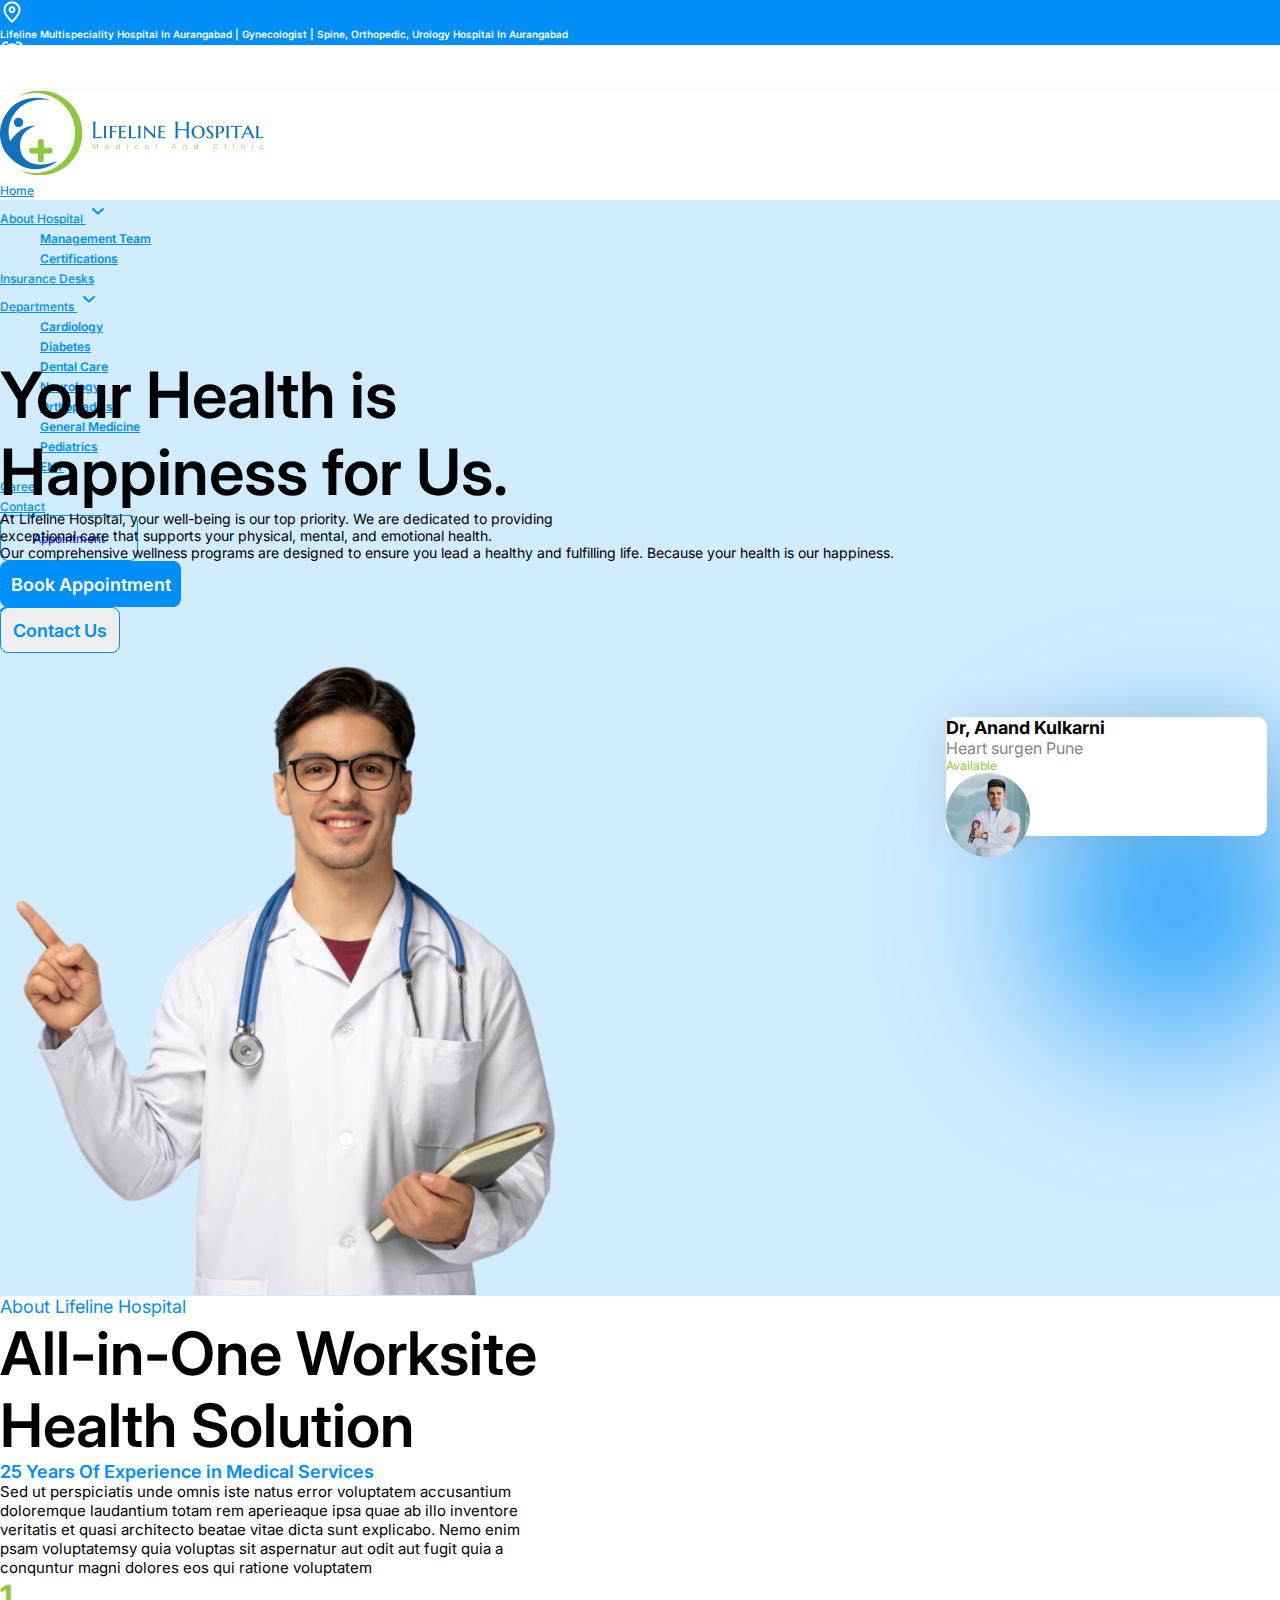
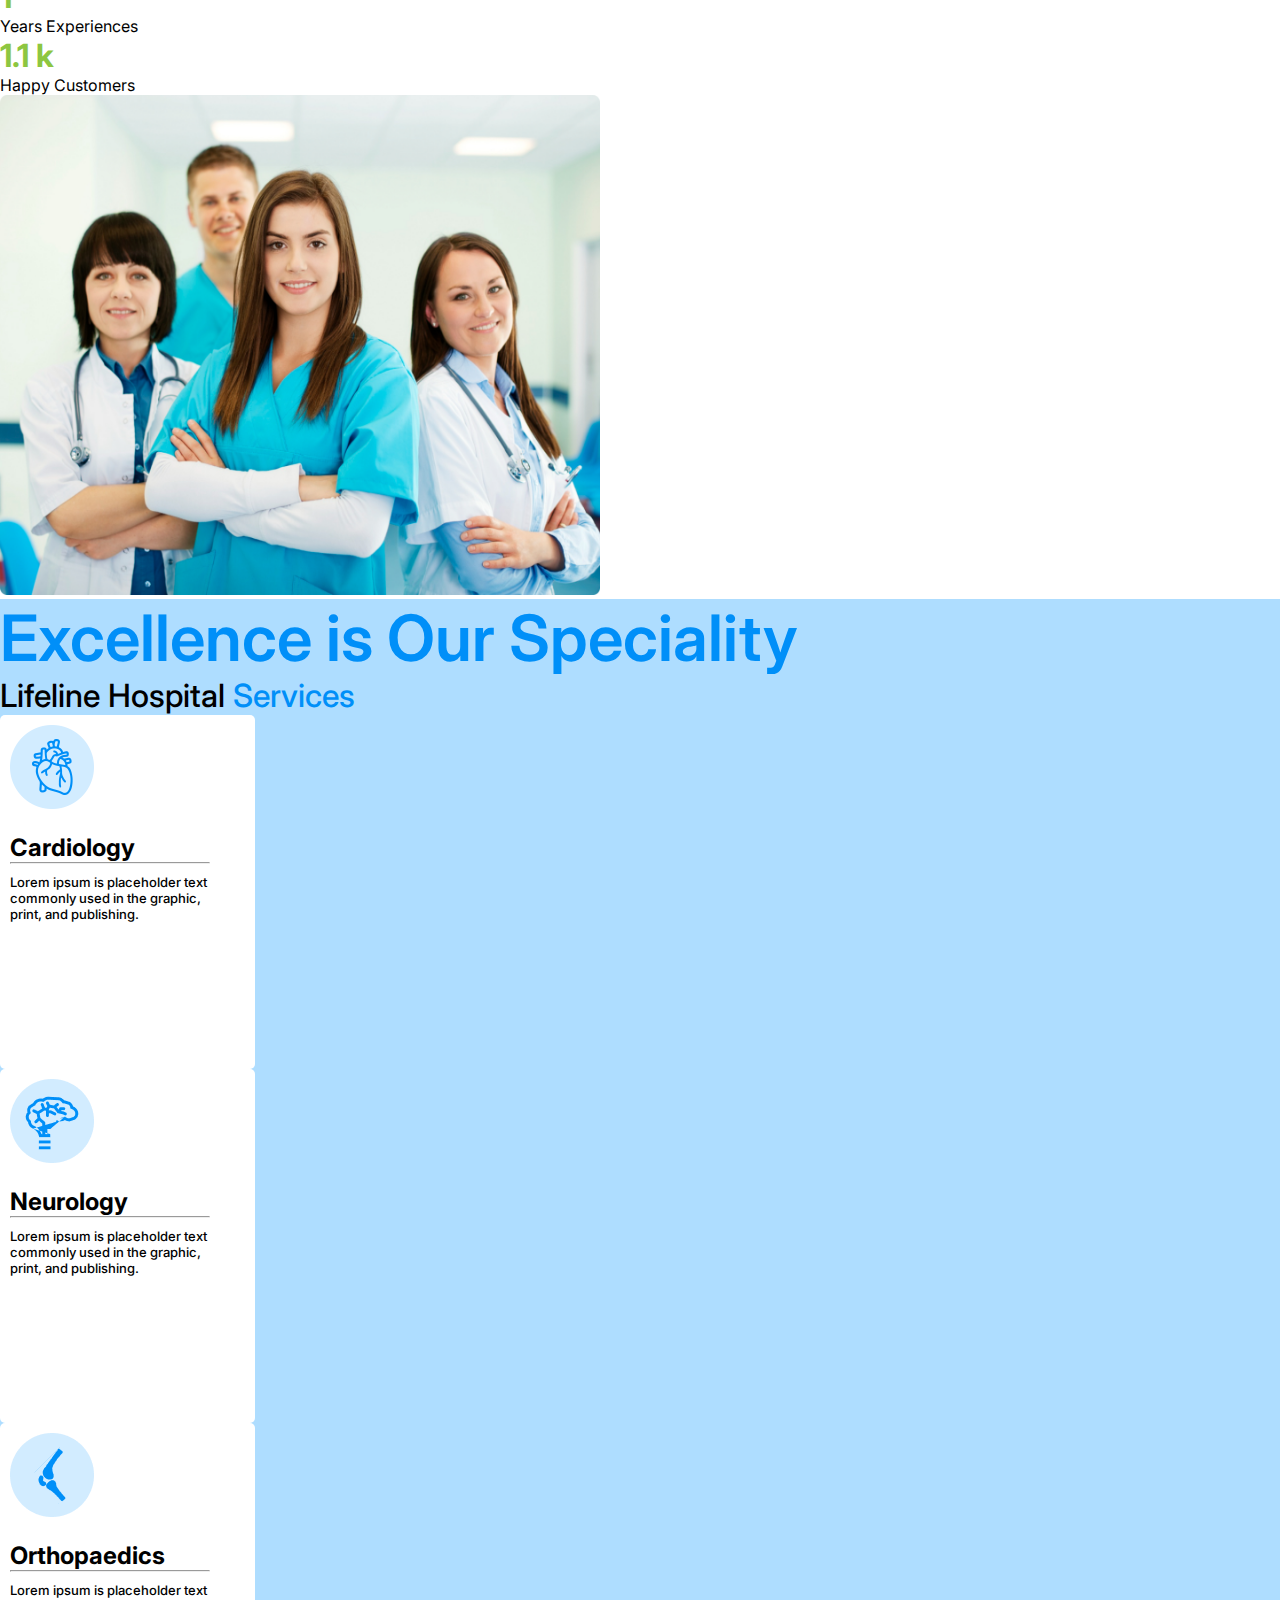
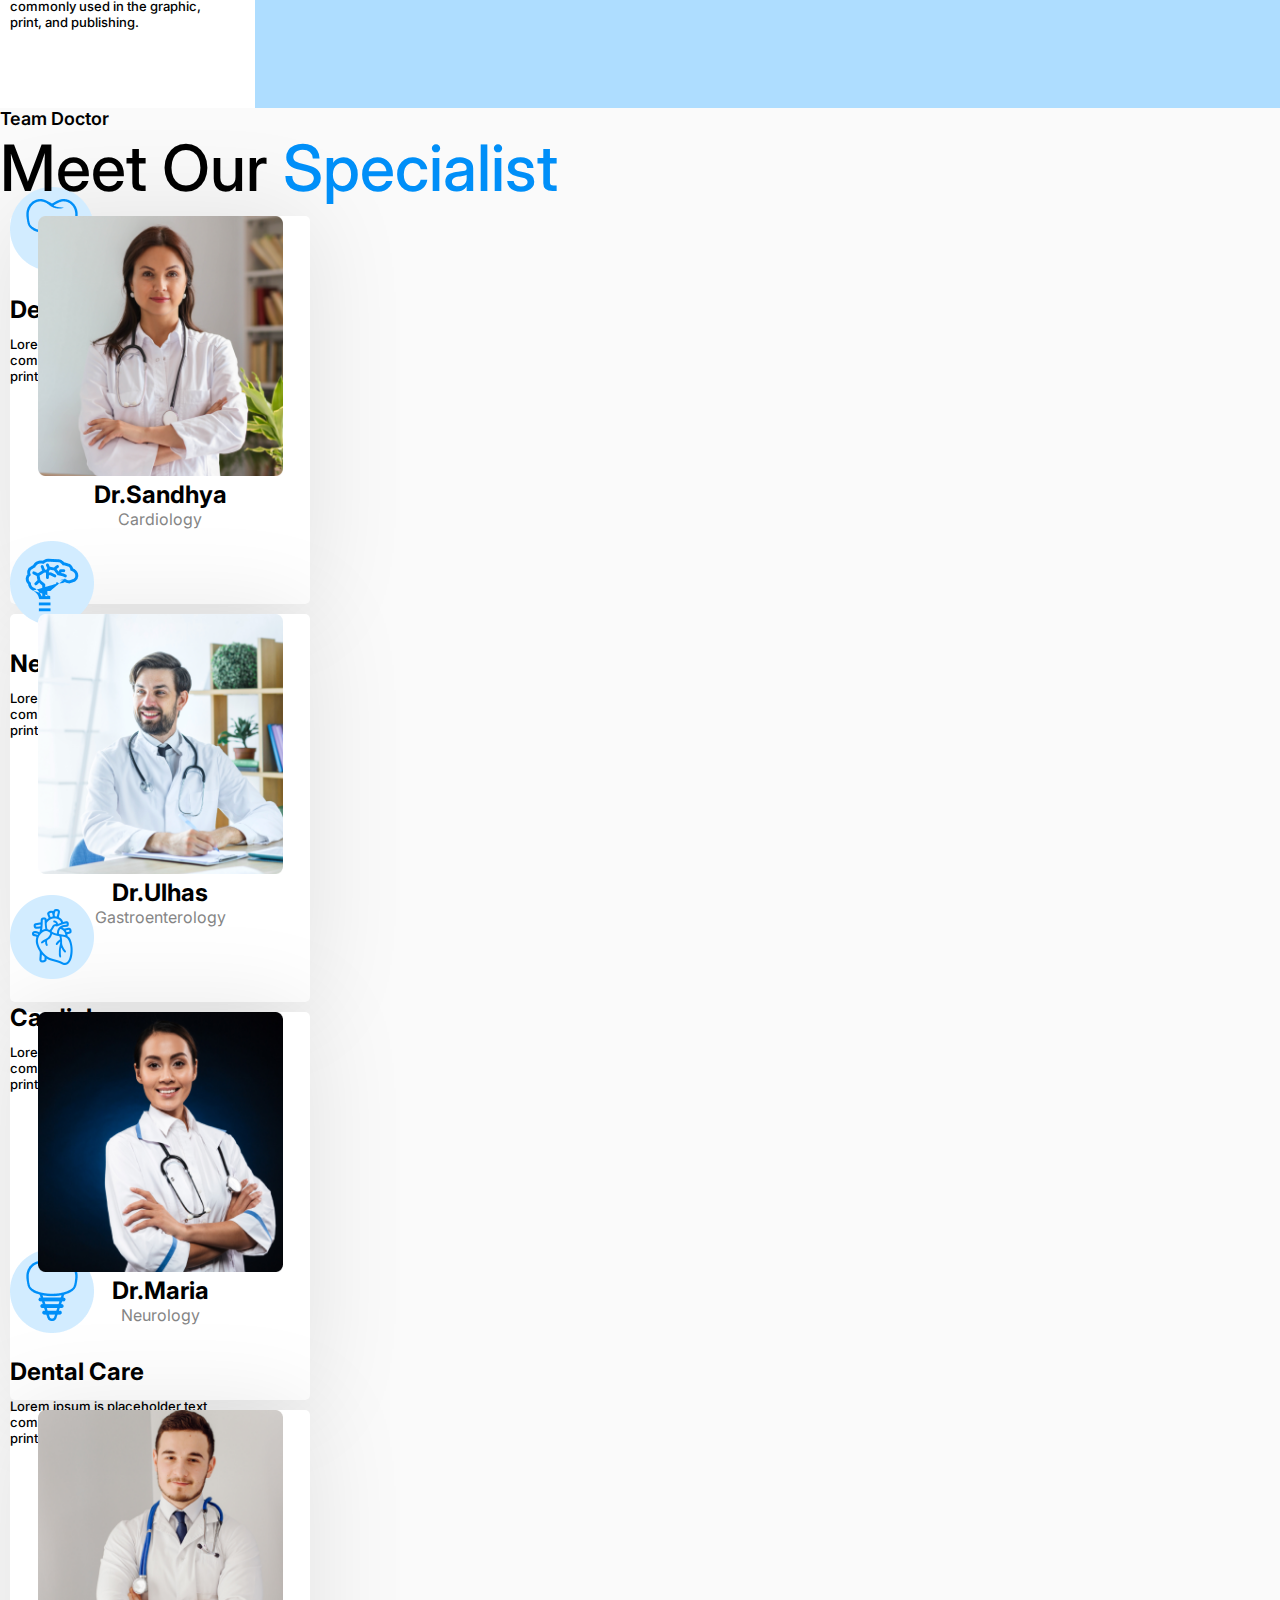
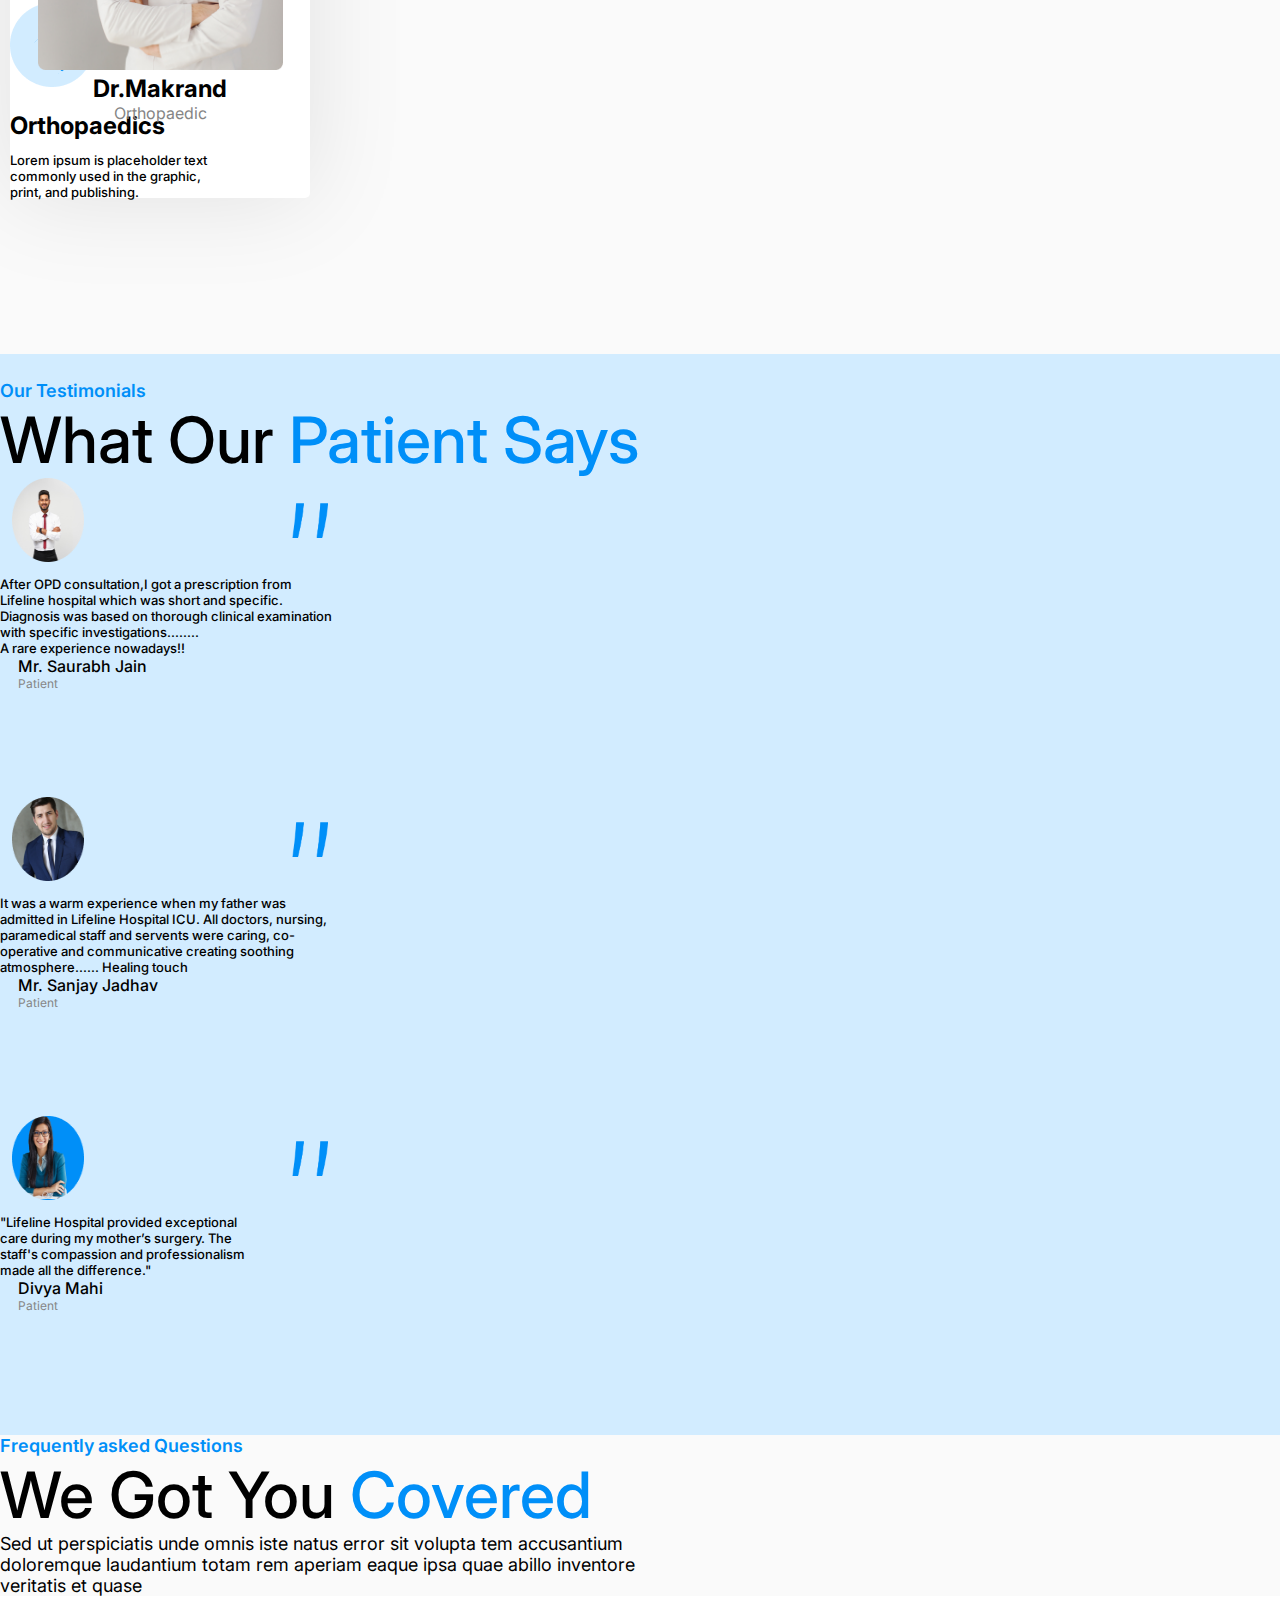
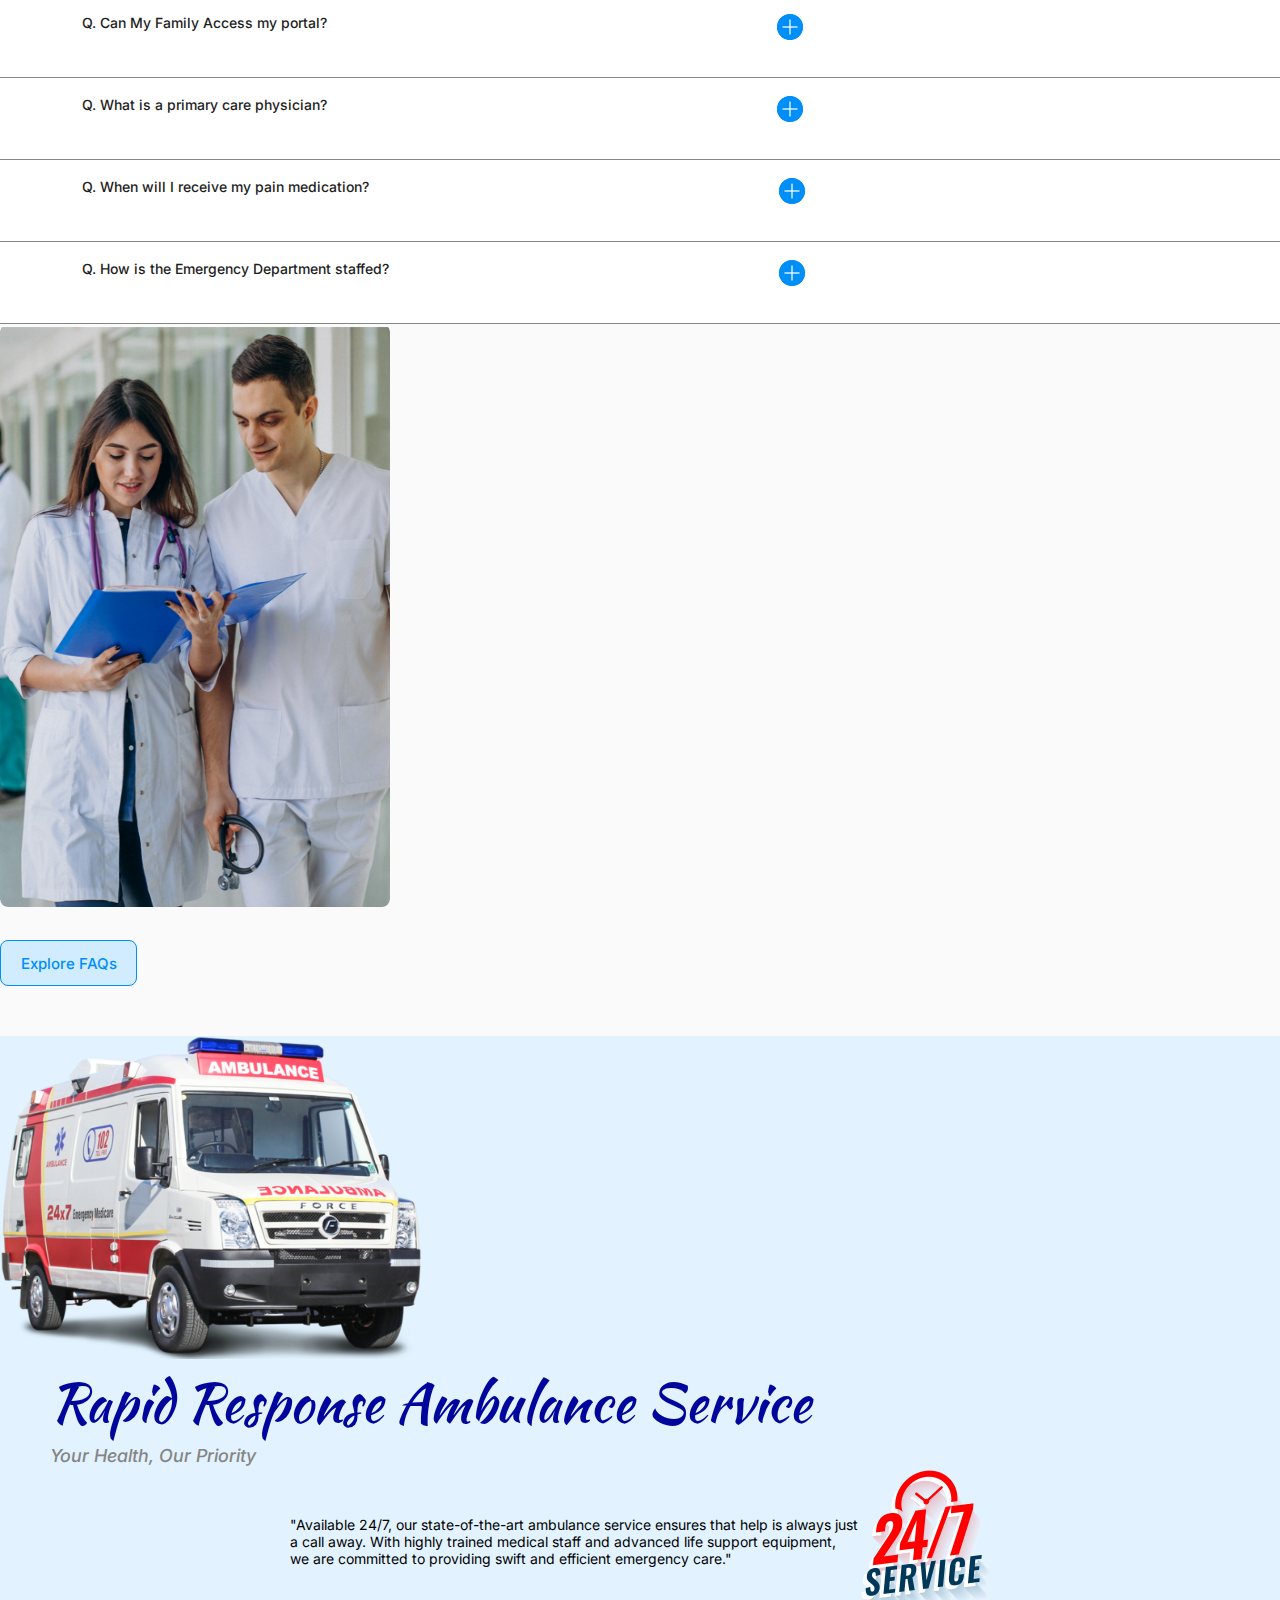
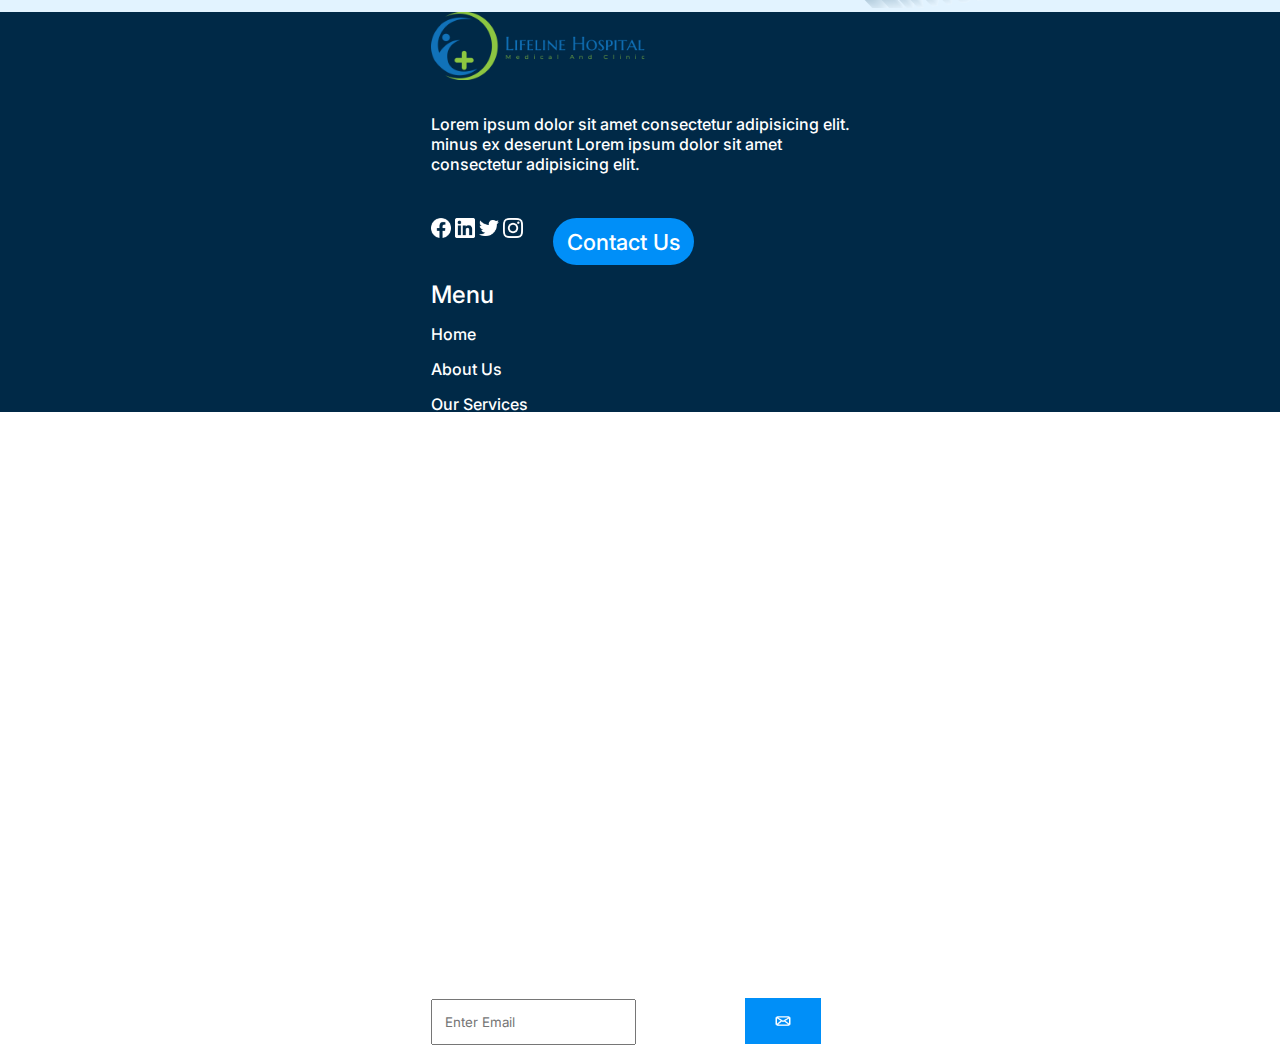
<file: index.html>
<!DOCTYPE html>
<html lang="en">

<head>
    <meta charset="UTF-8">
    <meta name="viewport" content="width=device-width, initial-scale=1.0">
    <link rel="stylesheet" href="style.css">
    <link rel="preconnect" href="https://fonts.googleapis.com">
    <link rel="preconnect" href="https://fonts.gstatic.com" crossorigin>
    <link
        href="https://fonts.googleapis.com/css2?family=Inter:ital,opsz,wght@0,14..32,100..900;1,14..32,100..900&display=swap"
        rel="stylesheet">
    <link href="https://cdn.jsdelivr.net/npm/bootstrap@5.0.2/dist/css/bootstrap.min.css" rel="stylesheet"
        integrity="sha384-EVSTQN3/azprG1Anm3QDgpJLIm9Nao0Yz1ztcQTwFspd3yD65VohhpuuCOmLASjC" crossorigin="anonymous">
        <link rel="preconnect" href="https://fonts.gstatic.com" crossorigin>
        <link href="https://fonts.googleapis.com/css2?family=Inter:ital,opsz,wght@0,14..32,100..900;1,14..32,100..900&family=Kaushan+Script&family=Poppins:ital,wght@0,100;0,200;0,300;0,400;0,500;0,600;0,700;0,800;0,900;1,100;1,200;1,300;1,400;1,500;1,600;1,700;1,800;1,900&family=Roboto:ital,wght@0,100;0,300;0,400;0,500;0,700;0,900;1,100;1,300;1,400;1,500;1,700;1,900&display=swap" rel="stylesheet">  
        <link rel="stylesheet" href="https://cdnjs.cloudflare.com/ajax/libs/font-awesome/4.7.0/css/font-awesome.css" integrity="sha512-5A8nwdMOWrSz20fDsjczgUidUBR8liPYU+WymTZP1lmY9G6Oc7HlZv156XqnsgNUzTyMefFTcsFH/tnJE/+xBg==" crossorigin="anonymous" referrerpolicy="no-referrer" />
        <title>LifeLine Hospital</title>
</head>

<body>
    <!-- .all-main-content -->
    <div class="all-main-content">
        <!-- top-nav -->
         <!-- position-fixed w-100 -->
        <div class="top-nav d-flex justify-content-between align-items-center position-fixed w-100">
            <div class="container-fluid">
                <div class="container d-flex justify-content-between align-content-center">
                    <div class="col-md-8 col-12">
                        <div class="left-top-nav d-flex justify-content-center align-content-center">
                            <div class="left-top-location">
                                <img src="./Images/location.png" alt="">
                            </div>
                            <div class="left-top-address mt-1">
                                <p>Lifeline Multispeciality Hospital In Aurangabad | Gynecologist | Spine, Orthopedic,
                                    Urology Hospital In Aurangabad</p>
                            </div>
                            <div class="left-top-clock">
                                <img src="./Images/clock.png" alt="">
                            </div>
                            <div class="left-top-time mt-1">
                                <p>6.00 AM TO 11 PM</p>
                            </div>
                        </div>
                    </div>
                    <div class="col-md-4 col-12">
                        <div class="right-top-nav d-flex justify-content-around align-items-center">
                            <div class="email-section d-flex justify-content-center align-content-center">
                                <div class="email-logo">
                                    <img src="./Images/email.png" alt="">
                                </div>
                                <div class="email mt-1">
                                    <p>info@lifeline.com</p>
                                </div>
                            </div>
                            <div class="phone-section d-flex justify-content-center align-content-center">
                                <div class="phone-logo">
                                    <img src="./Images/phone.png" alt="">
                                </div>
                                <div class="phone mt-1">
                                    <p>+91 1234 5678 90</p>
                                </div>
                            </div>
                        </div>
                    </div>
                </div>
            </div>
        </div>
        <!-- top-nav -->
        <!-- main-nav -->
         <!-- position-fixed mt-5 w-100 -->
        <nav class="navbar navbar-expand-lg position-fixed w-100">
            <div class="container-fluid">
                <div class="container">
                    <div class="row d-flex justify-content-between align-items-center">
                        <div class="col-md-3 col-12">
                            <a class="navbar-brand main-logo" href="#">
                                <img src="./Logos/logolifeline.png" alt="">
                            </a>
                        </div>  
                        <div class="col-md-9 col-12">
                            <div class="collapse navbar-collapse" id="navbarSupportedContent">
                                <ul class="navbar-nav me-auto mb-2 mb-lg-0">
                                    <li class="nav-item">
                                        <a class="nav-link active" aria-current="page" href="#">Home</a>
                                    </li>
                                    <li class="nav-item dropdown">
                                        <a class="nav-link" href="./AboutHospital.html" id="navbarDropdown" role="button"
                                            data-bs-toggle="dropdown" aria-expanded="false">
                                            About Hospital
                                            <span class="down-arrow">
                                                <svg width="24" height="24" viewBox="0 0 24 24" fill="none" xmlns="http://www.w3.org/2000/svg">
                                                    <path d="M7 10L12.0008 14.58L17 10" stroke="#008FF8" stroke-width="2" stroke-linecap="round" stroke-linejoin="round"/>
                                                </svg>
                                            </span>
                                        </a>
                                        <ul class="dropdown-menu" aria-labelledby="navbarDropdown">
                                            <li><a class="dropdown-item" href="./AboutHospital.html">Management Team</a></li>
                                            <li><a class="dropdown-item" href="./AboutHospital.html">Certifications</a></li>
                                        </ul>
                                    </li>
                                    <li class="nav-item">
                                        <a class="nav-link" href="InsuranceDesks.html">Insurance Desks</a>
                                    </li>
                                    <li class="nav-item dropdown">
                                        <a class="nav-link" href="#" id="navbarDropdown" role="button"
                                            data-bs-toggle="dropdown" aria-expanded="false">
                                            Departments
                                            <span class="down-arrow">
                                                <svg width="24" height="24" viewBox="0 0 24 24" fill="none" xmlns="http://www.w3.org/2000/svg">
                                                    <path d="M7 10L12.0008 14.58L17 10" stroke="#008FF8" stroke-width="2" stroke-linecap="round" stroke-linejoin="round"/>
                                                </svg>
                                            </span>
                                        </a>
                                        <ul class="dropdown-menu" aria-labelledby="navbarDropdown">
                                            <li><a class="dropdown-item" href="#">Cardiology</a></li>
                                            <li><a class="dropdown-item" href="#">Diabetes</a></li>
                                            <li><a class="dropdown-item" href="#">Dental Care</a></li>
                                            <li><a class="dropdown-item" href="#">Neurology</a></li>
                                            <li><a class="dropdown-item" href="#">Orthopiadics</a></li>
                                            <li><a class="dropdown-item" href="#">General Medicine</a></li>
                                            <li><a class="dropdown-item" href="#">Pediatrics</a></li>
                                            <li><a class="dropdown-item" href="#">ENT</a></li>
                                        </ul>
                                    </li>
                                    <li class="nav-item">
                                        <a class="nav-link" href="./career.html">Career</a>
                                    </li>
                                    <li class="nav-item">
                                        <a class="nav-link" href="./contact.html">Contact</a>
                                    </li>
                                    <li class="nav-item">
                                        <button class="appointment-btn" type="submit"><a href="./BookAppointment.html" style="text-decoration: none;">Appointment</a></button>
                                    </li>
                                    <li class="nav-item">
                                        <a href="#" class="search ms-2 mt-2">
                                            <svg width="28" height="28" viewBox="0 0 28 28" fill="none" xmlns="http://www.w3.org/2000/svg">
                                                <path d="M19.7482 19.8801L23.8002 23.8001M22.4935 13.3468C22.4935 18.3983 18.3984 22.4934 13.3469 22.4934C8.2953 22.4934 4.2002 18.3983 4.2002 13.3468C4.2002 8.29521 8.2953 4.2001 13.3469 4.2001C18.3984 4.2001 22.4935 8.29521 22.4935 13.3468Z" stroke="#008FF8" stroke-width="2" stroke-linecap="round"/>
                                            </svg>                                                                                             
                                        </a>
                                    </li>
                                    <li class="nav-item">
                                        <a href="#" class="user ms-2 mt-2">
                                            <svg width="23" height="19" viewBox="0 0 23 19" fill="none" xmlns="http://www.w3.org/2000/svg">
                                                <path d="M1 17.625C2.54631 15.1747 5.93533 13.4978 11.2227 13.4978C16.51 13.4978 19.899 15.1747 21.4453 17.625M15.4227 4.99C15.4227 7.19359 13.5423 8.98 11.2227 8.98C8.90301 8.98 7.02266 7.19359 7.02266 4.99C7.02266 2.78638 8.90301 1 11.2227 1C13.5423 1 15.4227 2.78638 15.4227 4.99Z" stroke="#008FF8" stroke-width="2" stroke-linecap="round"/>
                                            </svg>   
                                        </a>
                                    </li>
                                </ul>
                            </div>
                        </div>
                    </div>
                </div>
            </div>
        </nav>
        <!-- main-nav -->
        <!-- first-section -->
        <div class="container-fluid first-section">
            <div class="container d-flex ">
                <div class="col-md-6 col-12 ">
                    <div class="first-section-text">
                        <div class="first-section-heading mt-5">
                            <p>
                                Your Health is<br>
                                Happiness for Us.
                            </p>
                        </div>
                        <div class="first-section-parah mt-5">
                            <p>
                                At Lifeline Hospital, your well-being is our top priority. We are dedicated to
                                providing<br>
                                exceptional care that supports your physical, mental, and emotional health.<br>
                                Our comprehensive wellness programs are designed to ensure you lead a healthy and
                                fulfilling life. Because your health is our happiness.
                            </p>
                        </div>
                        <div class="first-section-btn d-flex gap-2 mt-5">
                            <div class="book-appointment">
                                <button>
                                    Book Appointment
                                </button>
                            </div>
                            <div class="contact-us">
                                <button>
                                    Contact Us
                                </button>
                            </div>
                        </div>
                    </div>
                </div>
                <div class="col-md-6 col-12">
                    <div class="first-section-image">
                        <div class="circle-blur">

                        </div>
                            <img src="./doctors-day-cute-young-handsome-man-lab-coat-glasses-smiling-holding-book-Photoroom 1.png" alt="">
                            <div class="doctor-rotating-card d-flex justify-content-around p-3">
                            <div class="card-text">
                                <div class="heading1">
                                    <p>Dr, Anand Kulkarni</p>
                                </div>
                                <div class="heading2">
                                    <p>Heart surgen Pune</p>
                                </div>
                                <div class="heading3">
                                    <p>Available</p>
                                </div>
                            </div>
                            <div class="card-rotate-img">
                                <img src="./Images/doctor-rotating.png" alt="">
                            </div>
                        </div>
                    </div>
                </div>
            </div>
        </div>
        <!-- first-section -->
        <!-- second-section -->
        <div class="container-fluid second-section">
            <div class="container">
                <div class="row">
                    <div class="col-12 d-flex justify-content-center mt-5">
                        <div class="col-md-6">
                            <div class="section2-text">
                                <div class="head1">
                                    <p>About Lifeline Hospital</p>
                                </div>
                                <div class="head2">
                                    <p>All-in-One Worksite<br>
                                        Health Solution</p>
                                </div>
                                <div class="head3">
                                    <p>25 Years Of Experience in Medical Services</p>
                                </div>
                                <div class="section2-parah">
                                    <p>
                                        Sed ut perspiciatis unde omnis iste natus error voluptatem accusantium <br>
                                        doloremque laudantium totam rem aperieaque ipsa quae ab illo inventore<br>
                                        veritatis et quasi architecto beatae vitae dicta sunt explicabo. Nemo enim<br>
                                        psam voluptatemsy quia voluptas sit aspernatur aut odit aut fugit quia a<br>
                                        conquntur magni dolores eos qui ratione voluptatem
                                    </p>
                                </div>
                                <div class="ranking d-flex gap-4">
                                    <div class="first-block">
                                        <h1 style="color: #8DC641;" class="d-flex justify-content-center">1</h1>
                                        <p1>Years Experiences</p1>
                                    </div>
                                    <div class="second-block">
                                        <h1 style="color: #8DC641;" class="d-flex justify-content-center">1.1 k</h1>
                                        <p1>Happy Customers</p1>
                                    </div>
                                </div>
                              </div>
                        </div>
                        <div class="col-md-6">
                            <div class="section2-of-image">
                                <img src="./Images/section2image.png" alt="">
                              </div>
                        </div>
                    </div>
                </div>
            </div>
        </div>
        <!-- second-section -->
         <!-- third-section -->
          <div class="container-fluid third-section mt-5">
            <div class="container">
                <div class="row">
                    <div class="he1 mt-3">
                        <p>Excellence is Our Speciality</p>
                    </div>
                    <div class="he2">
                        <p>Lifeline Hospital <span style="color: #008FF8;">Services</span></p>
                    </div>
                    <div class="col-12 d-flex mt-5">
                        <div class="col-md-3 col-12 card-section">
                            <div class="cards">
                                <div class="card-img">
                                    <img src="./Images/card1.png" alt="">
                                    <div class="card-title">
                                        <p>Cardiology</p>
                                        <hr>
                                        <div class="card-body">
                                            <p>Lorem ipsum is placeholder text<br>
                                                commonly used in the graphic,<br> 
                                                print, and publishing.
                                            </p>
                                        </div>
                                    </div>
                                </div>
                            </div>
                        </div>
                        <div class="col-md-3 col-12 card-section">
                            <div class="cards">
                                <div class="card-img">
                                    <img src="./Images/Frame 7.png" alt="">
                                    <div class="card-title">
                                        <p>Neurology</p>
                                        <hr>
                                        <div class="card-body">
                                            <p>Lorem ipsum is placeholder text<br>
                                                commonly used in the graphic,<br> 
                                                print, and publishing.
                                            </p>
                                        </div>
                                    </div>
                                </div>
                            </div>
                        </div>
                        <div class="col-md-3 col-12 card-section">
                            <div class="cards">
                                <div class="card-img">
                                    <img src="./Images/Frame 7 (1).png" alt="">
                                    <div class="card-title">
                                        <p>Orthopaedics</p>
                                        <hr>
                                        <div class="card-body">
                                            <p>Lorem ipsum is placeholder text<br>
                                                commonly used in the graphic,<br> 
                                                print, and publishing.
                                            </p>
                                        </div>
                                    </div>
                                </div>
                            </div>
                        </div>
                        <div class="col-md-3 col-12 card-section">
                            <div class="cards">
                                <div class="card-img">
                                    <img src="./Images/Frame 7 (2).png" alt="">
                                    <div class="card-title">
                                        <p>Dental Care</p>
                                        <hr>
                                        <div class="card-body">
                                            <p>Lorem ipsum is placeholder text<br>
                                                commonly used in the graphic,<br> 
                                                print, and publishing.
                                            </p>
                                        </div>
                                    </div>
                                </div>
                            </div>
                        </div>
                    </div>
                    <div class="col-12 d-flex mt-5">
                        <div class="col-md-3 col-12 card-section">
                            <div class="cards">
                                <div class="card-img">
                                    <img src="./Images/Frame 7.png" alt="">
                                    <div class="card-title">
                                        <p>Neurology</p>
                                        <hr>
                                        <div class="card-body">
                                            <p>Lorem ipsum is placeholder text<br>
                                                commonly used in the graphic,<br> 
                                                print, and publishing.
                                            </p>
                                        </div>
                                    </div>
                                </div>
                            </div>
                        </div>
                        <div class="col-md-3 col-12 card-section">
                            <div class="cards">
                                <div class="card-img">
                                    <img src="./Images/card1.png" alt="">
                                    <div class="card-title">
                                        <p>Cardiology</p>
                                        <hr>
                                        <div class="card-body">
                                            <p>Lorem ipsum is placeholder text<br>
                                                commonly used in the graphic,<br> 
                                                print, and publishing.
                                            </p>
                                        </div>
                                    </div>
                                </div>
                            </div>
                        </div>
                        <div class="col-md-3 col-12 card-section">
                            <div class="cards">
                                <div class="card-img">
                                    <img src="./Images/Frame 7 (2).png" alt="">
                                    <div class="card-title">
                                        <p>Dental Care</p>
                                        <hr>
                                        <div class="card-body">
                                            <p>Lorem ipsum is placeholder text<br>
                                                commonly used in the graphic,<br> 
                                                print, and publishing.
                                            </p>
                                        </div>
                                    </div>
                                </div>
                            </div>
                        </div>
                        <div class="col-md-3 col-12 card-section">
                            <div class="cards">
                                <div class="card-img">
                                    <img src="./Images/Frame 7 (1).png" alt="">
                                    <div class="card-title">
                                        <p>Orthopaedics</p>
                                        <hr>
                                        <div class="card-body">
                                            <p>Lorem ipsum is placeholder text<br>
                                                commonly used in the graphic,<br> 
                                                print, and publishing.
                                            </p>
                                        </div>
                                    </div>
                                </div>
                            </div>
                        </div>
                    </div>
                </div>
            </div>
          </div>
          <!-- third-section -->
           <!-- fourth-section -->
            <div class="container-fluid fourth-section">
                <div class="container">
                    <div class="row">
                        <div class="col-12">
                            <div class="fourth-section-headings">
                                <div class="headings1">
                                    <p>Team Doctor</p>
                                </div>
                                <div class="headings2">
                                    <p>Meet Our <span style="color: #008FF8;">Specialist</span></p>
                                </div>
                            </div>
                        </div>
                        <div class="col-12">
                            <div class="row d-flex">
                                <div class="col-md-3 cards1 d-flex justify-content-center align-items-center">
                                    <div class="card1">
                                        <div class="card-image1 p-3">
                                            <img src="./Images/doct1.png" alt="">
                                        </div>
                                        <div class="card-title">
                                            <p>Dr.Sandhya</p>
                                        </div>
                                        <div class="card-subtitle">
                                            <p>Cardiology</p>
                                        </div>
                                    </div>
                                </div>
                                <div class="col-md-3 cards1 d-flex justify-content-center align-items-center">
                                    <div class="card1">
                                        <div class="card-image1 p-3">
                                            <img src="./Images/doct2.png" alt="">
                                        </div>
                                        <div class="card-title">
                                            <p>Dr.Ulhas</p>
                                        </div>
                                        <div class="card-subtitle">
                                            <p>Gastroenterology</p>
                                        </div>
                                    </div>
                                </div>
                                <div class="col-md-3 cards1 d-flex justify-content-center align-items-center">
                                    <div class="card1">
                                        <div class="card-image1 p-3">
                                            <img src="./Images/doct3.png" alt="">
                                        </div>
                                        <div class="card-title">
                                            <p>Dr.Maria</p>
                                        </div>
                                        <div class="card-subtitle">
                                            <p>Neurology</p>
                                        </div>
                                    </div>
                                </div>
                                <div class="col-md-3 cards1 d-flex justify-content-center align-items-center">
                                    <div class="card1">
                                        <div class="card-image1 p-3">
                                            <img src="./Images/doct4.png" alt="">
                                        </div>
                                        <div class="card-title">
                                            <p>Dr.Makrand</p>
                                        </div>
                                        <div class="card-subtitle">
                                            <p>Orthopaedic</p>
                                        </div>
                                    </div>
                                </div>
                            </div>
                        </div>
                        <div class="col-12 sixth-section mt-5">
                            <div class="row ">
                                <div class="fifth-section-headings">
                                    <div class="fheading1">
                                        <p>Our Testimonials</p>
                                    </div>
                                    <div class="fheading2">
                                        <p>What Our <span style="color: #008FF8;">Patient Says</span></p>
                                    </div>
                                </div> 
                                <div class="col-md-4 col-12 cards2 d-flex justify-content-center">
                                    <div class="card2">
                                        <div class="card-image-quote">
                                            <div class="card-image">
                                                <img src="./Images/Test1.png" alt="">
                                            </div>
                                            <div class="quote">
                                                <img src="./Images/quotes.png" alt="">
                                            </div>
                                        </div>
                                        <div class="card-body">
                                            <p>After OPD consultation,I got a prescription from<br>
                                                Lifeline hospital which was short and specific.<br>
                                                 Diagnosis was based on thorough clinical examination<br>
                                                 with specific investigations........<br>
                                                A rare experience nowadays!!</p>
                                        </div>
                                        <div class="card-title2">
                                            <p>Mr. Saurabh Jain</p>
                                        </div>
                                        <div class="card-subtitle2">
                                            <p>Patient</p>
                                        </div>
                                    </div>
                                </div>
                                <div class="col-md-4 col-12 cards2 d-flex justify-content-center">
                                    <div class="card2">
                                        <div class="card-image-quote">
                                            <div class="card-image">
                                                <img src="./Images/test2.png" alt="">
                                            </div>
                                            <div class="quote">
                                                <img src="./Images/quotes.png" alt="">
                                            </div>
                                        </div>
                                        <div class="card-body">
                                            <p>It was a warm experience when my father was<br>
                                                admitted in Lifeline Hospital ICU. All doctors, nursing,<br>
                                                paramedical staff and servents were caring, co-<br>
                                                operative and communicative creating soothing<br>
                                                atmosphere...... Healing touch</p>
                                        </div>
                                        <div class="card-title2">
                                            <p>Mr. Sanjay Jadhav</p>
                                        </div>
                                        <div class="card-subtitle2">
                                            <p>Patient</p>
                                        </div>
                                    </div>
                                </div>
                                <div class="col-md-4 col-12 cards2 d-flex justify-content-center">
                                    <div class="card2">
                                        <div class="card-image-quote">
                                            <div class="card-image">
                                                <img src="./Images/test3.png" alt="">
                                            </div>
                                            <div class="quote">
                                                <img src="./Images/quotes.png" alt="">
                                            </div>
                                        </div>
                                        <div class="card-body">
                                            <p>"Lifeline Hospital provided exceptional<br>
                                                 care during my mother’s surgery. The <br>
                                                 staff's compassion and professionalism<br>
                                                 made all the difference."</p>
                                        </div>
                                        <div class="card-title2">
                                            <p>Divya Mahi</p>
                                        </div>
                                        <div class="card-subtitle2">
                                            <p>Patient</p>
                                        </div>
                                    </div>
                                </div>
                            </div>
                        </div>
                        <div class="col-12 seventh-section mt-5">
                            <div class="row">
                                <div class="col-md-8">
                                    <div class="sheading1">
                                        <p>Frequently asked Questions</p>
                                    </div>
                                    <div class="sheading2">
                                        <p>We Got You <span style="color: #008FF8;">Covered</span></p>
                                    </div>
                                    <div class="section7-parah">
                                        <p>
                                            Sed ut perspiciatis unde omnis iste natus error sit volupta tem accusantium<br>
                                            doloremque laudantium totam rem aperiam eaque ipsa quae abillo inventore<br>
                                            veritatis et quase
                                        </p>
                                    </div>
                                    <div class="accordion-set">
                                        <button class="accordion1">
                                            Q. Can My Family Access my portal?
                                            <img src="./Images/Group 12.png" alt="">
                                        </button>
                                        <div class="panel">
                                            <p>Lorem, ipsum dolor sit amet consectetur adipisicing elit. Error fugiat tempore et dicta animi itaque delectus eos eius, similique deleniti quod inventore adipisci expedita odit ipsum ullam sed ex quo?</p>
                                        </div>
                                        <button class="accordion2">
                                            Q. What is a primary care physician?
                                            <img src="./Images/Group 12.png" alt="">
                                        </button>
                                        <div class="panel">
                                            <p>Lorem, ipsum dolor sit amet consectetur adipisicing elit. Error fugiat tempore et dicta animi itaque delectus eos eius, similique deleniti quod inventore adipisci expedita odit ipsum ullam sed ex quo?</p>
                                        </div>
                                        <button class="accordion3">
                                            Q. When will I receive my pain medication?
                                            <img src="./Images/Group 12.png" alt="">
                                        </button>
                                        <div class="panel">
                                            <p>Lorem, ipsum dolor sit amet consectetur adipisicing elit. Error fugiat tempore et dicta animi itaque delectus eos eius, similique deleniti quod inventore adipisci expedita odit ipsum ullam sed ex quo?</p>
                                        </div>
                                        <button class="accordion">
                                            Q. How is the Emergency Department staffed?
                                            <img src="./Images/Group 12.png" alt="">
                                        </button>
                                        <div class="panel">
                                            <p>Lorem, ipsum dolor sit amet consectetur adipisicing elit. Error fugiat tempore et dicta animi itaque delectus eos eius, similique deleniti quod inventore adipisci expedita odit ipsum ullam sed ex quo?</p>
                                        </div>
                                    </div>
                                </div>
                                <div class="col-md-4 FAQImg">
                                    <img src="./Images/FAQIMG.png" alt="">
                                </div>
                            </div>
                            <button class="explore" style="margin-bottom: 50px;">
                                Explore FAQs
                            </button>
                        </div>
                    </div>
                </div>
            </div>
            <!-- fourth-section -->
             <!-- fifth-section -->
              <div class="container-fluid van-section">
                <div class="container">
                    <div class="row">
                        <div class="col-md-4 van mt-5">
                            <img src="./Images/full-m2i8A0N4H7K9K9G6 1.png" alt="">
                        </div>
                        <div class="col-md-8 mt-5">
                            <div class="section8-ambulance-text">
                                <div class="heading1">
                                    <p>Rapid Response Ambulance Service</p>
                                </div>
                                <div class="heading2">
                                    <p>Your Health, Our Priority</p>
                                </div>
                                <div class="info-sticker">
                                    <div class="section8-parah">
                                        <p>
                                            "Available 24/7, our state-of-the-art ambulance service ensures that help is always just<br>
                                             a call away. With highly trained medical staff and advanced life support equipment,<br>
                                             we are committed to providing swift and efficient emergency care."
                                        </p>
                                    </div>
                                    <div class="sticker-img">
                                        <img src="./Images/sticker.png" alt="">
                                    </div>
                                </div>
                            </div>
                        </div>
                    </div>
                </div>
              </div>
              <!-- fifth-section -->
               <!-- footer-section -->
                <div class="container-fluid footer">
                    <div class="container">
                        <div class="row">
                            <div class="col-12 d-flex mt-5">
                               <div class="col-md-3">
                                <div class="footer-content">
                                    <li>
                                        <a href="#" class="footer-logo">
                                            <img src="./Logos/Group 4 1.png" alt="">
                                        </a>
                                    </li>
                                    <li class="footer-parah">
                                        <p>
                                            Lorem ipsum dolor sit amet consectetur adipisicing elit.<br>
                                            minus ex deserunt Lorem ipsum dolor sit amet <br>
                                            consectetur adipisicing elit.
                                        </p>
                                    </li>
                                    <li class="logo-flex">
                                        <div class="logos">
                                        <img src="./Images/Clip path group.png" alt="">
                                        <img src="./Images/linkedin.png" alt="">
                                        <img src="./Images/tweeeter.png" alt="">
                                        <img src="./Images/insta.png" alt="">
                                        </div>
                                        <div class="contact-button">
                                            <button>Contact Us</button>
                                        </div>
                                    </li>
                                </div>
                               </div>
                                <div class="col-md-2">
                                    <div class="footer-content1">
                                        <li style="font-size: 24px; font-weight: 600px;">
                                            Menu
                                        </li>
                                        <li>
                                            Home
                                            <span>
                                                <i class="fa fa-angle-double-right"></i>
                                            </span> 
                                        </li>
                                        <li>
                                            About Us
                                            <span>
                                                <i class="fa fa-angle-double-right"></i>
                                            </span> 
                                        </li>
                                        <li>
                                            Our Services
                                            <span>
                                                <i class="fa fa-angle-double-right"></i>
                                            </span> 
                                        </li>
                                        <li>
                                            Our Doctors
                                            <span>
                                                <i class="fa fa-angle-double-right"></i>
                                            </span> 
                                        </li>
                                    </div>
                                </div>
                                <div class="col-md-2">
                                    <div class="footer-content1">
                                        <li style="font-size: 24px; font-weight: 600px;">
                                            Departments
                                        </li>
                                        <li>
                                            Dental 
                                            <span>
                                                <i class="fa fa-angle-double-right"></i>
                                            </span> 
                                        </li>
                                        <li>
                                           Eye Care
                                           <span>
                                            <i class="fa fa-angle-double-right"></i>
                                        </span> 
                                        </li>
                                        <li>
                                            Neurology
                                            <span>
                                                <i class="fa fa-angle-double-right"></i>
                                            </span> 
                                        </li>
                                        <li>
                                            Cardiology
                                            <span>
                                                <i class="fa fa-angle-double-right"></i>
                                            </span> 
                                        </li>
                                    </div>
                                </div>
                                <div class="col-md-2">
                                    <div class="footer-content1">
                                        <li style="font-size: 24px; font-weight: 600px;">
                                            Quick Links
                                        </li>
                                        <li>
                                            Who we are
                                            <span>
                                                <i class="fa fa-angle-double-right"></i>
                                            </span> 
                                        </li>
                                        <li>
                                           Our Mission
                                           <span>
                                            <i class="fa fa-angle-double-right"></i>
                                        </span> 
                                        </li>
                                        <li>
                                            Experience
                                            <span>
                                                <i class="fa fa-angle-double-right"></i>
                                            </span> 
                                        </li>
                                        <li>
                                            Success Story
                                            <span>
                                                <i class="fa fa-angle-double-right"></i>
                                            </span> 
                                        </li>
                                    </div>
                                </div>
                                <div class="col-md-3">
                                    <div class="footer-content1">
                                        <li>
                                         <div class="need-help">
                                             <div class="phone1">
                                                 <img src="./Images/phone.png" alt="">
                                             </div>
                                             <div class="phone-number">
                                                 <p>
                                                     Need Help? 24/7<br>
                                                     +598-885-5555
                                                 </p>
                                             </div>
                                         </div>
                                        </li>
                                        <li>
                                         <div class="location-add">
                                             <div class="loc">
                                                 <img src="./Images/location.png" alt="">
                                             </div>
                                             <div class="add">
                                                 <p>
                                                     Lifeline Multispeciality Hospital<br>
                                                     In Aurangabad Gynecologist<br>
                                                     Spine, Orthopedic, Urology<br>
                                                     Hospital In Aurangabad
                                                 </p>
                                             </div>
                                         </div>
                                        </li>
                                        <li>
                                             <div class="input-box">
                                                 <input type="text" placeholder="Enter Email" required>
                                                 <div class="email-input-absolute">
                                                     <img src="./Images/email.png" alt="">
                                                 </div>
                                             </div>
                                        </li>
                                     </div>
                                </div>
                            </div>
                        </div>
                    </div>
                </div>
                <!-- footer-section -->
    </div>
    <!-- .all-main-content -->
    <script src="script.js"></script>
    <!-- <script src="https://cdn.jsdelivr.net/npm/bootstrap@5.0.2/dist/js/bootstrap.bundle.min.js"
        integrity="sha384-MrcW6ZMFYlzcLA8Nl+NtUVF0sA7MsXsP1UyJoMp4YLEuNSfAP+JcXn/tWtIaxVXM"
        crossorigin="anonymous"></script> -->
        <script src="https://cdn.jsdelivr.net/npm/bootstrap@5.3.3/dist/js/bootstrap.bundle.min.js" integrity="sha384-YvpcrYf0tY3lHB60NNkmXc5s9fDVZLESaAA55NDzOxhy9GkcIdslK1eN7N6jIeHz" crossorigin="anonymous"></script>

</body>
</html>
</file>
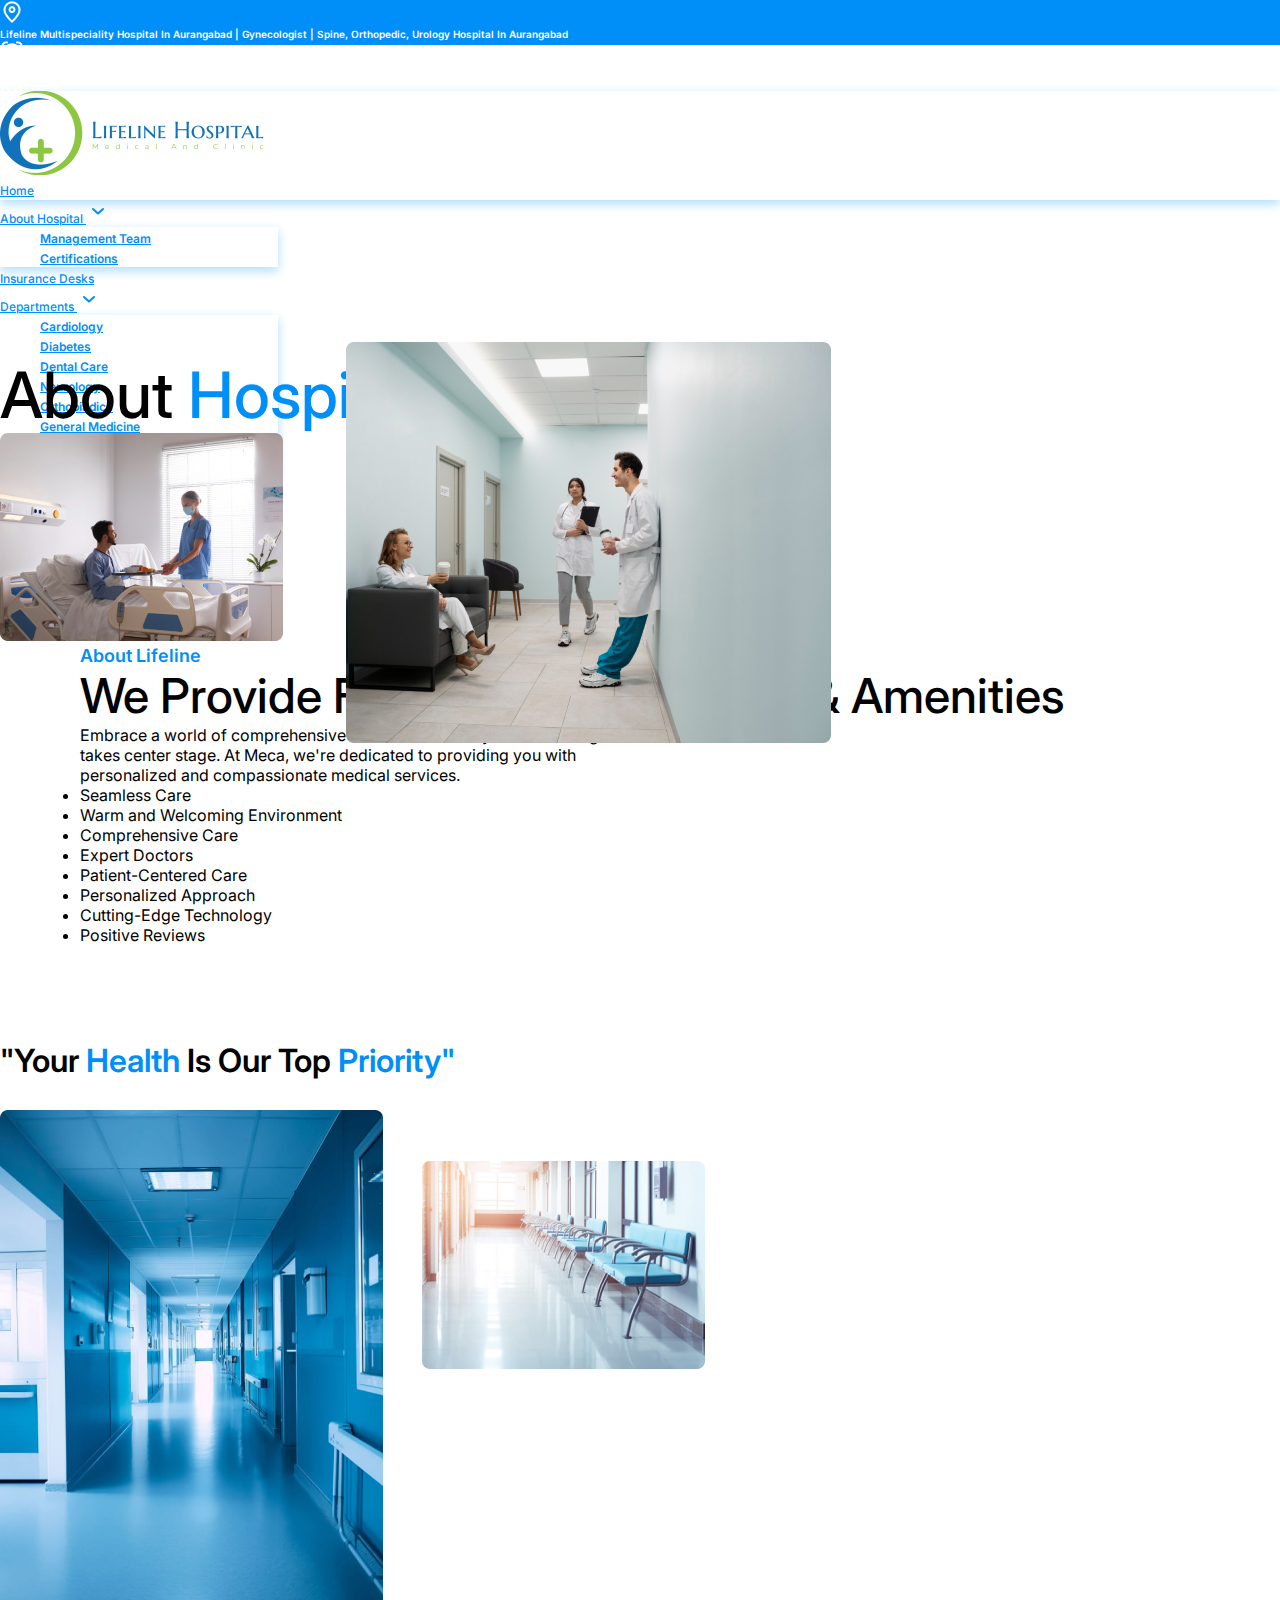
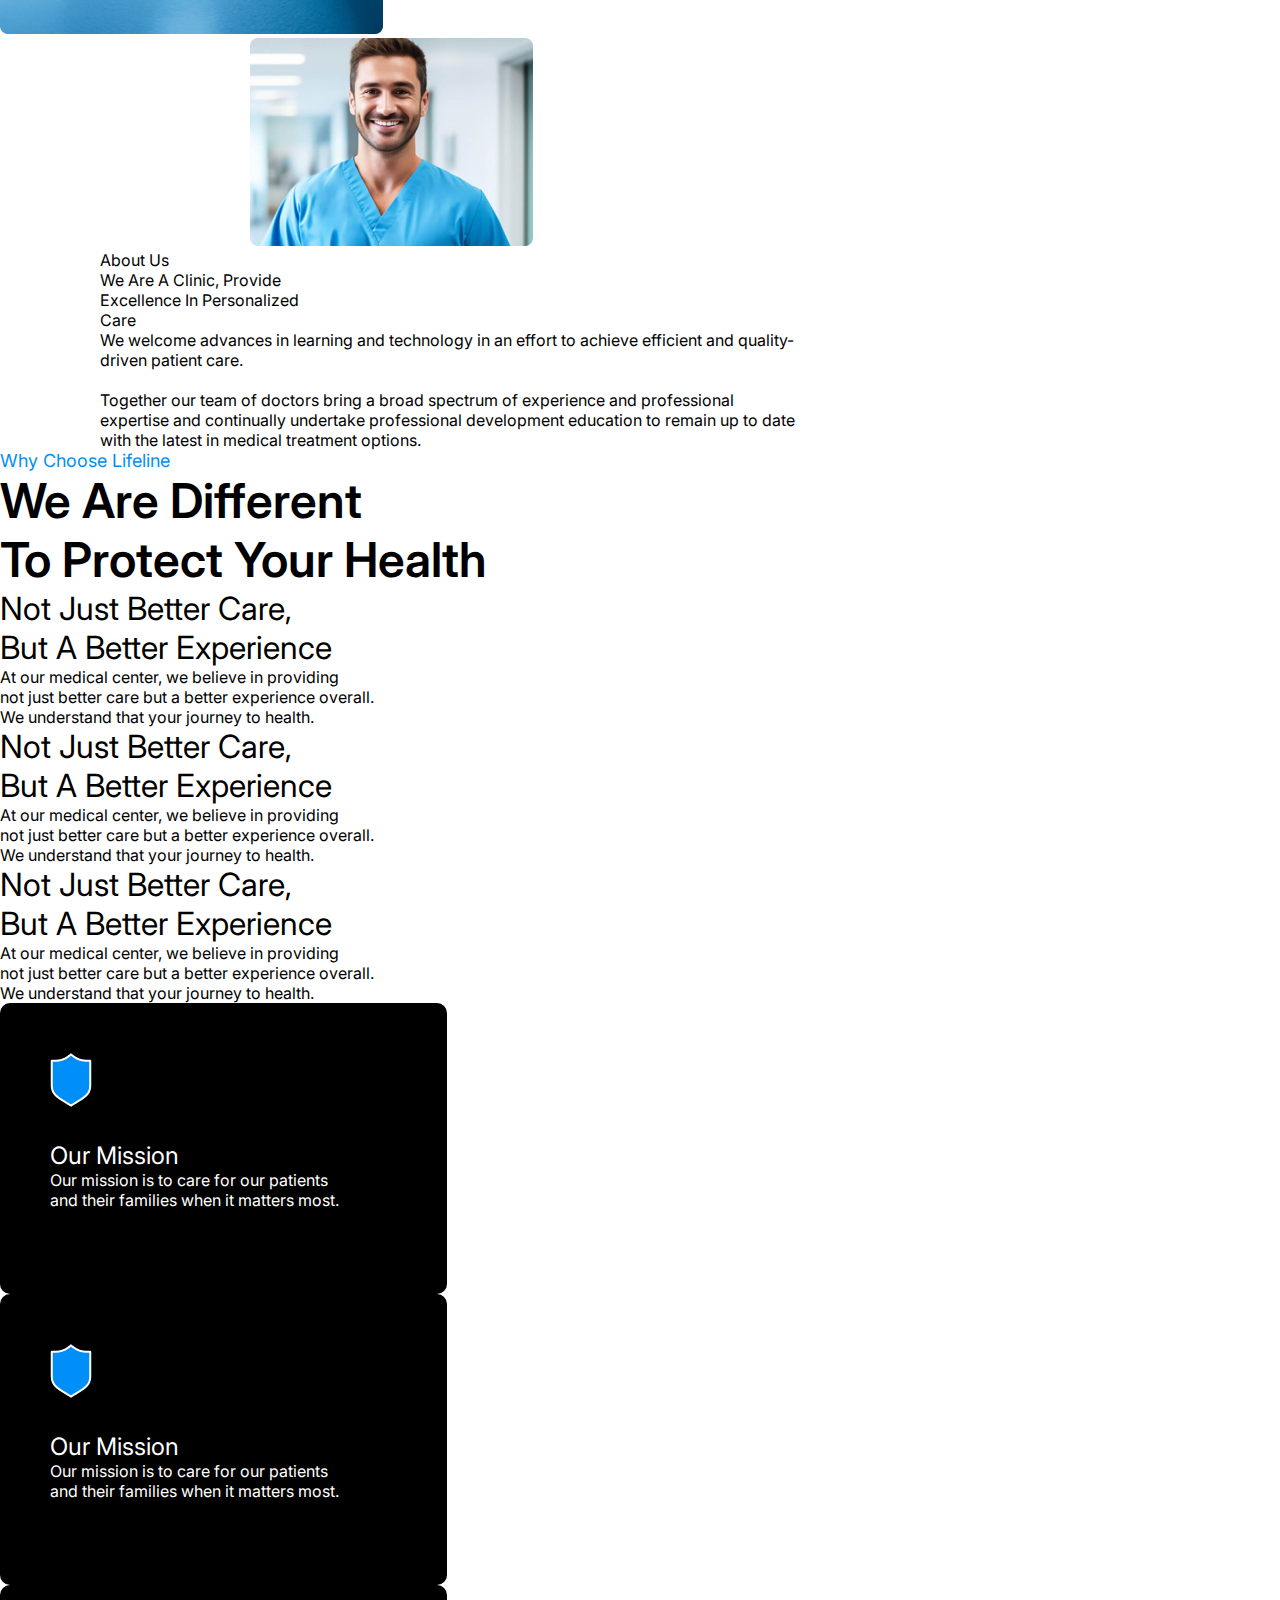
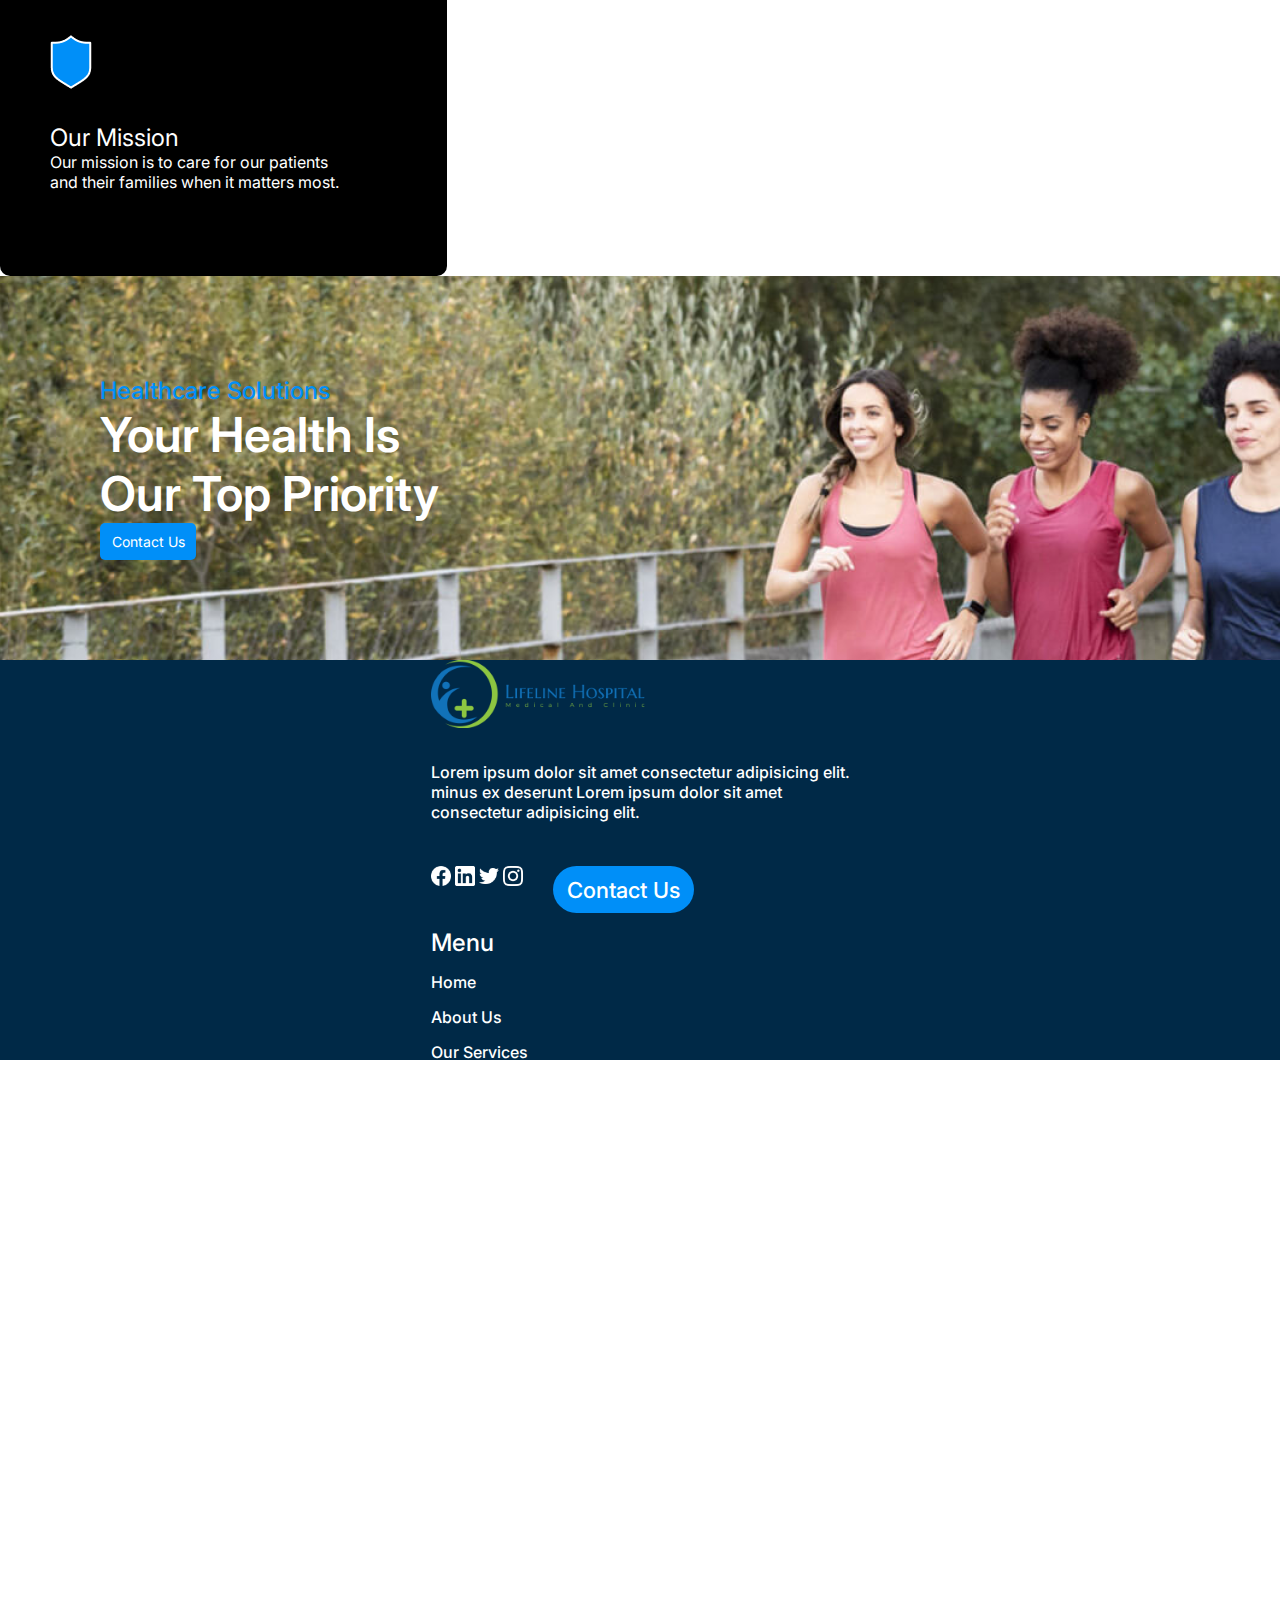
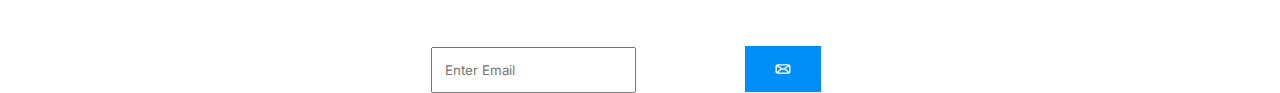
<file: AboutHospital.html>
<!DOCTYPE html>
<html lang="en">

<head>
    <meta charset="UTF-8">
    <meta name="viewport" content="width=device-width, initial-scale=1.0">
    <link rel="stylesheet" href="style.css">
    <link rel="preconnect" href="https://fonts.googleapis.com">
    <link rel="preconnect" href="https://fonts.gstatic.com" crossorigin>
    <link
        href="https://fonts.googleapis.com/css2?family=Inter:ital,opsz,wght@0,14..32,100..900;1,14..32,100..900&display=swap"
        rel="stylesheet">
    <link href="https://cdn.jsdelivr.net/npm/bootstrap@5.0.2/dist/css/bootstrap.min.css" rel="stylesheet"
        integrity="sha384-EVSTQN3/azprG1Anm3QDgpJLIm9Nao0Yz1ztcQTwFspd3yD65VohhpuuCOmLASjC" crossorigin="anonymous">
    <link rel="preconnect" href="https://fonts.gstatic.com" crossorigin>
    <link
        href="https://fonts.googleapis.com/css2?family=Inter:ital,opsz,wght@0,14..32,100..900;1,14..32,100..900&family=Kaushan+Script&family=Poppins:ital,wght@0,100;0,200;0,300;0,400;0,500;0,600;0,700;0,800;0,900;1,100;1,200;1,300;1,400;1,500;1,600;1,700;1,800;1,900&family=Roboto:ital,wght@0,100;0,300;0,400;0,500;0,700;0,900;1,100;1,300;1,400;1,500;1,700;1,900&display=swap"
        rel="stylesheet">
    <link rel="stylesheet" href="https://cdnjs.cloudflare.com/ajax/libs/font-awesome/4.7.0/css/font-awesome.css"
        integrity="sha512-5A8nwdMOWrSz20fDsjczgUidUBR8liPYU+WymTZP1lmY9G6Oc7HlZv156XqnsgNUzTyMefFTcsFH/tnJE/+xBg=="
        crossorigin="anonymous" referrerpolicy="no-referrer" />
    <title>About Hospital</title>
</head>

<body>
    <div class="all-main-content">
        <div class="top-nav d-flex justify-content-between align-items-center position-fixed w-100">
            <div class="container-fluid">
                <div class="container d-flex justify-content-between align-content-center">
                    <div class="col-md-8 col-12">
                        <div class="left-top-nav d-flex justify-content-center align-content-center">
                            <div class="left-top-location">
                                <img src="./Images/location.png" alt="">
                            </div>
                            <div class="left-top-address mt-1">
                                <p>Lifeline Multispeciality Hospital In Aurangabad | Gynecologist | Spine, Orthopedic,
                                    Urology Hospital In Aurangabad</p>
                            </div>
                            <div class="left-top-clock">
                                <img src="./Images/clock.png" alt="">
                            </div>
                            <div class="left-top-time mt-1">
                                <p>6.00 AM TO 11 PM</p>
                            </div>
                        </div>
                    </div>
                    <div class="col-md-4 col-12">
                        <div class="right-top-nav d-flex justify-content-around align-items-center">
                            <div class="email-section d-flex justify-content-center align-content-center">
                                <div class="email-logo">
                                    <img src="./Images/email.png" alt="">
                                </div>
                                <div class="email mt-1">
                                    <p>info@lifeline.com</p>
                                </div>
                            </div>
                            <div class="phone-section d-flex justify-content-center align-content-center">
                                <div class="phone-logo">
                                    <img src="./Images/phone.png" alt="">
                                </div>
                                <div class="phone mt-1">
                                    <p>+91 1234 5678 90</p>
                                </div>
                            </div>
                        </div>
                    </div>
                </div>
            </div>
        </div>
        <!-- main-nav -->
        <!-- position-fixed mt-5 w-100 -->
        <nav class="navbar navbar-expand-lg position-fixed w-100">
            <div class="container-fluid">
                <div class="container">
                    <div class="row d-flex justify-content-between align-items-center">
                        <div class="col-md-3 col-12">
                            <a class="navbar-brand main-logo" href="#">
                                <img src="./Logos/logolifeline.png" alt="">
                            </a>
                        </div>
                        <div class="col-md-9 col-12">
                            <div class="collapse navbar-collapse" id="navbarSupportedContent">
                                <ul class="navbar-nav me-auto mb-2 mb-lg-0">
                                    <li class="nav-item">
                                        <a class="nav-link active" aria-current="page" href="#">Home</a>
                                    </li>
                                    <li class="nav-item dropdown">
                                        <a class="nav-link" href="#" id="navbarDropdown" role="button"
                                            data-bs-toggle="dropdown" aria-expanded="false">
                                            About Hospital
                                            <span class="down-arrow">
                                                <svg width="24" height="24" viewBox="0 0 24 24" fill="none"
                                                    xmlns="http://www.w3.org/2000/svg">
                                                    <path d="M7 10L12.0008 14.58L17 10" stroke="#008FF8"
                                                        stroke-width="2" stroke-linecap="round"
                                                        stroke-linejoin="round" />
                                                </svg>
                                            </span>
                                        </a>
                                        <ul class="dropdown-menu" aria-labelledby="navbarDropdown">
                                            <li><a class="dropdown-item" href="#">Management Team</a></li>
                                            <li><a class="dropdown-item" href="#">Certifications</a></li>
                                        </ul>
                                    </li>
                                    <li class="nav-item">
                                        <a class="nav-link" href="#">Insurance Desks</a>
                                    </li>
                                    <li class="nav-item dropdown">
                                        <a class="nav-link" href="#" id="navbarDropdown" role="button"
                                            data-bs-toggle="dropdown" aria-expanded="false">
                                            Departments
                                            <span class="down-arrow">
                                                <svg width="24" height="24" viewBox="0 0 24 24" fill="none"
                                                    xmlns="http://www.w3.org/2000/svg">
                                                    <path d="M7 10L12.0008 14.58L17 10" stroke="#008FF8"
                                                        stroke-width="2" stroke-linecap="round"
                                                        stroke-linejoin="round" />
                                                </svg>
                                            </span>
                                        </a>
                                        <ul class="dropdown-menu" aria-labelledby="navbarDropdown">
                                            <li><a class="dropdown-item" href="#">Cardiology</a></li>
                                            <li><a class="dropdown-item" href="#">Diabetes</a></li>
                                            <li><a class="dropdown-item" href="#">Dental Care</a></li>
                                            <li><a class="dropdown-item" href="#">Neurology</a></li>
                                            <li><a class="dropdown-item" href="#">Orthopiadics</a></li>
                                            <li><a class="dropdown-item" href="#">General Medicine</a></li>
                                            <li><a class="dropdown-item" href="#">Pediatrics</a></li>
                                            <li><a class="dropdown-item" href="#">ENT</a></li>
                                        </ul>
                                    </li>
                                    <li class="nav-item">
                                        <a class="nav-link" href="#" tabindex="-1" aria-disabled="true">Career</a>
                                    </li>
                                    <li class="nav-item">
                                        <a class="nav-link" href="#" tabindex="-1" aria-disabled="true">Contact</a>
                                    </li>
                                    <li class="nav-item">
                                        <button class="appointment-btn" type="submit">Appointment</button>
                                    </li>
                                    <li class="nav-item">
                                        <a href="#" class="search ms-2 mt-2">
                                            <svg width="28" height="28" viewBox="0 0 28 28" fill="none"
                                                xmlns="http://www.w3.org/2000/svg">
                                                <path
                                                    d="M19.7482 19.8801L23.8002 23.8001M22.4935 13.3468C22.4935 18.3983 18.3984 22.4934 13.3469 22.4934C8.2953 22.4934 4.2002 18.3983 4.2002 13.3468C4.2002 8.29521 8.2953 4.2001 13.3469 4.2001C18.3984 4.2001 22.4935 8.29521 22.4935 13.3468Z"
                                                    stroke="#008FF8" stroke-width="2" stroke-linecap="round" />
                                            </svg>
                                        </a>
                                    </li>
                                    <li class="nav-item">
                                        <a href="#" class="user ms-2 mt-2">
                                            <svg width="23" height="19" viewBox="0 0 23 19" fill="none"
                                                xmlns="http://www.w3.org/2000/svg">
                                                <path
                                                    d="M1 17.625C2.54631 15.1747 5.93533 13.4978 11.2227 13.4978C16.51 13.4978 19.899 15.1747 21.4453 17.625M15.4227 4.99C15.4227 7.19359 13.5423 8.98 11.2227 8.98C8.90301 8.98 7.02266 7.19359 7.02266 4.99C7.02266 2.78638 8.90301 1 11.2227 1C13.5423 1 15.4227 2.78638 15.4227 4.99Z"
                                                    stroke="#008FF8" stroke-width="2" stroke-linecap="round" />
                                            </svg>
                                        </a>
                                    </li>
                                </ul>
                            </div>
                        </div>
                    </div>
                </div>
            </div>
        </nav>
        <!-- main-nav -->
        <div class="container-fluid">
            <div class="container">
                <div class="row about-hospital-section">
                    <div class="heading-1">
                        <p>About <span>Hospital</span></p>
                    </div>
                    <div class="col-12 about-hospital d-flex mt-5">
                        <div class="col-md-6 ">
                            <div class="about-hospital-image">
                                <img src="./Images/Rectangle 154.png" alt="">
                            </div>
                            <div class="about-hospital-image1">
                                <img src="./Images/Rectangle 155.png" alt="">
                            </div>
                        </div>
                        <div class="col-md-6">
                            <div class="about-hospital-text ps-5">
                                <div class="heading-2">
                                    <p>About Lifeline</p>
                                </div>
                                <div class="heading-3">
                                    <p>We Provide Finnest Patient's
                                        Care & Amenities</p>
                                </div>
                                <div class="heading-4">
                                    <p>Embrace a world of comprehensive healthcare where your well-being<br>
                                        takes center stage. At Meca, we're dedicated to providing you with<br>
                                        personalized and compassionate medical services.</p>
                                </div>
                                <div class="ulist d-flex">
                                    <div class="unordered-list">
                                        <ul>
                                            <li>Seamless Care</li>
                                            <li>Warm and Welcoming Environment</li>
                                            <li>Comprehensive Care</li>
                                            <li>Expert Doctors</li>

                                        </ul>
                                    </div>
                                    <div class="unordered-list">
                                        <ul>
                                            <li>Patient-Centered Care</li>
                                            <li>Personalized Approach</li>
                                            <li>Cutting-Edge Technology</li>
                                            <li>Positive Reviews</li>
                                        </ul>
                                    </div>
                                </div>
                            </div>
                        </div>
                    </div>
                </div>
            </div>
        </div>
        <div class="container-fluid ">
            <div class="container">
                <div class="row health-section">
                    <div class="health text-center">
                        <p>"Your <span>Health</span> Is Our Top <span>Priority"</span></p>
                    </div>
                </div>
            </div>
        </div>
        <div class="container-fluid">
            <div class="container">
                <div class="row">
                    <div class="col-12 d-flex">
                        <div class="col-md-6 d-flex">
                            <div class="col-md-3">
                                <img src="./Images/Rectangle 156.png" alt="" style="position: relative;">
                            </div>
                            <div class="col-md-3 doctor">
                                <img src="./Images/Rectangle 158.png" alt="">
                                <img src="./Images/Rectangle 157.png" alt=""
                                    style="position: absolute; left:33%;top:129%;">
                            </div>
                        </div>
                        <div class="col-md-6 doctor-section">
                            <div class="heading--1">
                                <p>About Us</p>
                            </div>
                            <div class="heading--2">
                                <p>We Are A Clinic, Provide<br>
                                    Excellence In Personalized<br>
                                    Care</p>
                            </div>
                            <div class="heading--3">
                                <p>We welcome advances in learning and technology in an effort to achieve efficient and
                                    quality-<br>
                                    driven patient care.<br><br>

                                    Together our team of doctors bring a broad spectrum of experience and professional
                                    <br>
                                    expertise and continually undertake professional development education to remain up
                                    to date<br>
                                    with the latest in medical treatment options.</p>
                            </div>
                        </div>
                    </div>
                </div>
            </div>
        </div>
        <div class="container-fluid">
            <div class="container">
                <div class="row">
                    <div class="health-heading1 text-center">
                        <p style="font-size: 18px;color: #008FF8;">Why Choose Lifeline</p>
                    </div>
                    <div class="health-heading2 text-center">
                        <p style="font-size: 48px;font-weight: 600;">We Are Different<br>
                            To Protect Your Health</p>
                    </div>
                    <div class="col-12">
                        <div class="row d-flex">
                            <div class="col-md-4">
                                <p style="font-size: 32px;">Not Just Better Care,<br>
                                    But A Better Experience</p>
                                <p>At our medical center, we believe in providing<br>
                                    not just better care but a better experience overall.<br>
                                    We understand that your journey to health.</p>
                            </div>
                            <div class="col-md-4">
                                <p style="font-size: 32px;">Not Just Better Care,<br>
                                    But A Better Experience</p>
                                <p>At our medical center, we believe in providing<br>
                                    not just better care but a better experience overall.<br>
                                    We understand that your journey to health.</p>
                            </div>
                            <div class="col-md-4">
                                <p style="font-size: 32px;">Not Just Better Care,<br>
                                    But A Better Experience</p>
                                <p>At our medical center, we believe in providing<br>
                                    not just better care but a better experience overall.<br>
                                    We understand that your journey to health.</p>
                            </div>
                        </div>
                    </div>
                </div>
            </div>
        </div>
        <div class="container-fluid">
            <div class="container">
                <div class="row d-flex">
                    <div class="col-12 d-flex gap-4">
                        <div class="col-md-4">
                            <div class="black-cards mt-5">
                                <img src="./Images/Vector (5).png" alt="" style="margin-bottom: 30px;">
                                <p style="font-size: 24px;">Our Mission</p>
                                <p>Our mission is to care for our patients<br>
                                    and their families when it matters most.</p>
                            </div>
                        </div>
                        <div class="col-md-4">
                            <div class="black-cards mt-5">
                                <img src="./Images/Vector (5).png" alt="" style="margin-bottom: 30px;">
                                <p style="font-size: 24px;">Our Mission</p>
                                <p>Our mission is to care for our patients<br>
                                    and their families when it matters most.</p>
                            </div>
                        </div>
                        <div class="col-md-4">
                            <div class="black-cards mt-5">
                                <img src="./Images/Vector (5).png" alt="" style="margin-bottom: 30px;">
                                <p style="font-size: 24px;">Our Mission</p>
                                <p>Our mission is to care for our patients<br>
                                    and their families when it matters most.</p>
                            </div>
                        </div>
                    </div>
                </div>
            </div>
        </div>
        <div class="container-fluid">
            <div class="container">
                <div class="row mt-5">
                    <div class="col-12">
                        <div class="banner">
                            <p style="font-size: 24px;font-weight: 500;color: #008FF8;">Healthcare Solutions</p>
                            <p style="font-size: 48px;font-weight: 600;color: #ffffff;">Your Health Is<br>
                                Our Top Priority</p>
                            <button id="contact">
                                Contact Us
                            </button>
                        </div>
                    </div>
                </div>
            </div>
        </div>
        <!-- footer-section -->
        <div class="container-fluid footer mt-5">
            <div class="container">
                <div class="row">
                    <div class="col-12 d-flex mt-5">
                       <div class="col-md-3">
                        <div class="footer-content">
                            <li>
                                <a href="#" class="footer-logo">
                                    <img src="./Logos/Group 4 1.png" alt="">
                                </a>
                            </li>
                            <li class="footer-parah">
                                <p>
                                    Lorem ipsum dolor sit amet consectetur adipisicing elit.<br>
                                    minus ex deserunt Lorem ipsum dolor sit amet <br>
                                    consectetur adipisicing elit.
                                </p>
                            </li>
                            <li class="logo-flex">
                                <div class="logos">
                                <img src="./Images/Clip path group.png" alt="">
                                <img src="./Images/linkedin.png" alt="">
                                <img src="./Images/tweeeter.png" alt="">
                                <img src="./Images/insta.png" alt="">
                                </div>
                                <div class="contact-button">
                                    <button>Contact Us</button>
                                </div>
                            </li>
                        </div>
                       </div>
                        <div class="col-md-2">
                            <div class="footer-content1">
                                <li style="font-size: 24px; font-weight: 600px;">
                                    Menu
                                </li>
                                <li>
                                    Home
                                    <span>
                                        <i class="fa fa-angle-double-right"></i>
                                    </span> 
                                </li>
                                <li>
                                    About Us
                                    <span>
                                        <i class="fa fa-angle-double-right"></i>
                                    </span> 
                                </li>
                                <li>
                                    Our Services
                                    <span>
                                        <i class="fa fa-angle-double-right"></i>
                                    </span> 
                                </li>
                                <li>
                                    Our Doctors
                                    <span>
                                        <i class="fa fa-angle-double-right"></i>
                                    </span> 
                                </li>
                            </div>
                        </div>
                        <div class="col-md-2">
                            <div class="footer-content1">
                                <li style="font-size: 24px; font-weight: 600px;">
                                    Departments
                                </li>
                                <li>
                                    Dental 
                                    <span>
                                        <i class="fa fa-angle-double-right"></i>
                                    </span> 
                                </li>
                                <li>
                                   Eye Care
                                   <span>
                                    <i class="fa fa-angle-double-right"></i>
                                </span> 
                                </li>
                                <li>
                                    Neurology
                                    <span>
                                        <i class="fa fa-angle-double-right"></i>
                                    </span> 
                                </li>
                                <li>
                                    Cardiology
                                    <span>
                                        <i class="fa fa-angle-double-right"></i>
                                    </span> 
                                </li>
                            </div>
                        </div>
                        <div class="col-md-2">
                            <div class="footer-content1">
                                <li style="font-size: 24px; font-weight: 600px;">
                                    Quick Links
                                </li>
                                <li>
                                    Who we are
                                    <span>
                                        <i class="fa fa-angle-double-right"></i>
                                    </span> 
                                </li>
                                <li>
                                   Our Mission
                                   <span>
                                    <i class="fa fa-angle-double-right"></i>
                                </span> 
                                </li>
                                <li>
                                    Experience
                                    <span>
                                        <i class="fa fa-angle-double-right"></i>
                                    </span> 
                                </li>
                                <li>
                                    Success Story
                                    <span>
                                        <i class="fa fa-angle-double-right"></i>
                                    </span> 
                                </li>
                            </div>
                        </div>
                        <div class="col-md-3">
                            <div class="footer-content1">
                                <li>
                                 <div class="need-help">
                                     <div class="phone1">
                                         <img src="./Images/phone.png" alt="">
                                     </div>
                                     <div class="phone-number">
                                         <p>
                                             Need Help? 24/7<br>
                                             +598-885-5555
                                         </p>
                                     </div>
                                 </div>
                                </li>
                                <li>
                                 <div class="location-add">
                                     <div class="loc">
                                         <img src="./Images/location.png" alt="">
                                     </div>
                                     <div class="add">
                                         <p>
                                             Lifeline Multispeciality Hospital<br>
                                             In Aurangabad Gynecologist<br>
                                             Spine, Orthopedic, Urology<br>
                                             Hospital In Aurangabad
                                         </p>
                                     </div>
                                 </div>
                                </li>
                                <li>
                                     <div class="input-box">
                                         <input type="text" placeholder="Enter Email" required>
                                         <div class="email-input-absolute">
                                             <img src="./Images/email.png" alt="">
                                         </div>
                                     </div>
                                </li>
                             </div>
                        </div>
                    </div>
                </div>
            </div>
        </div>
        <!-- footer-section -->
    </div>
</body>

</html>
</file>
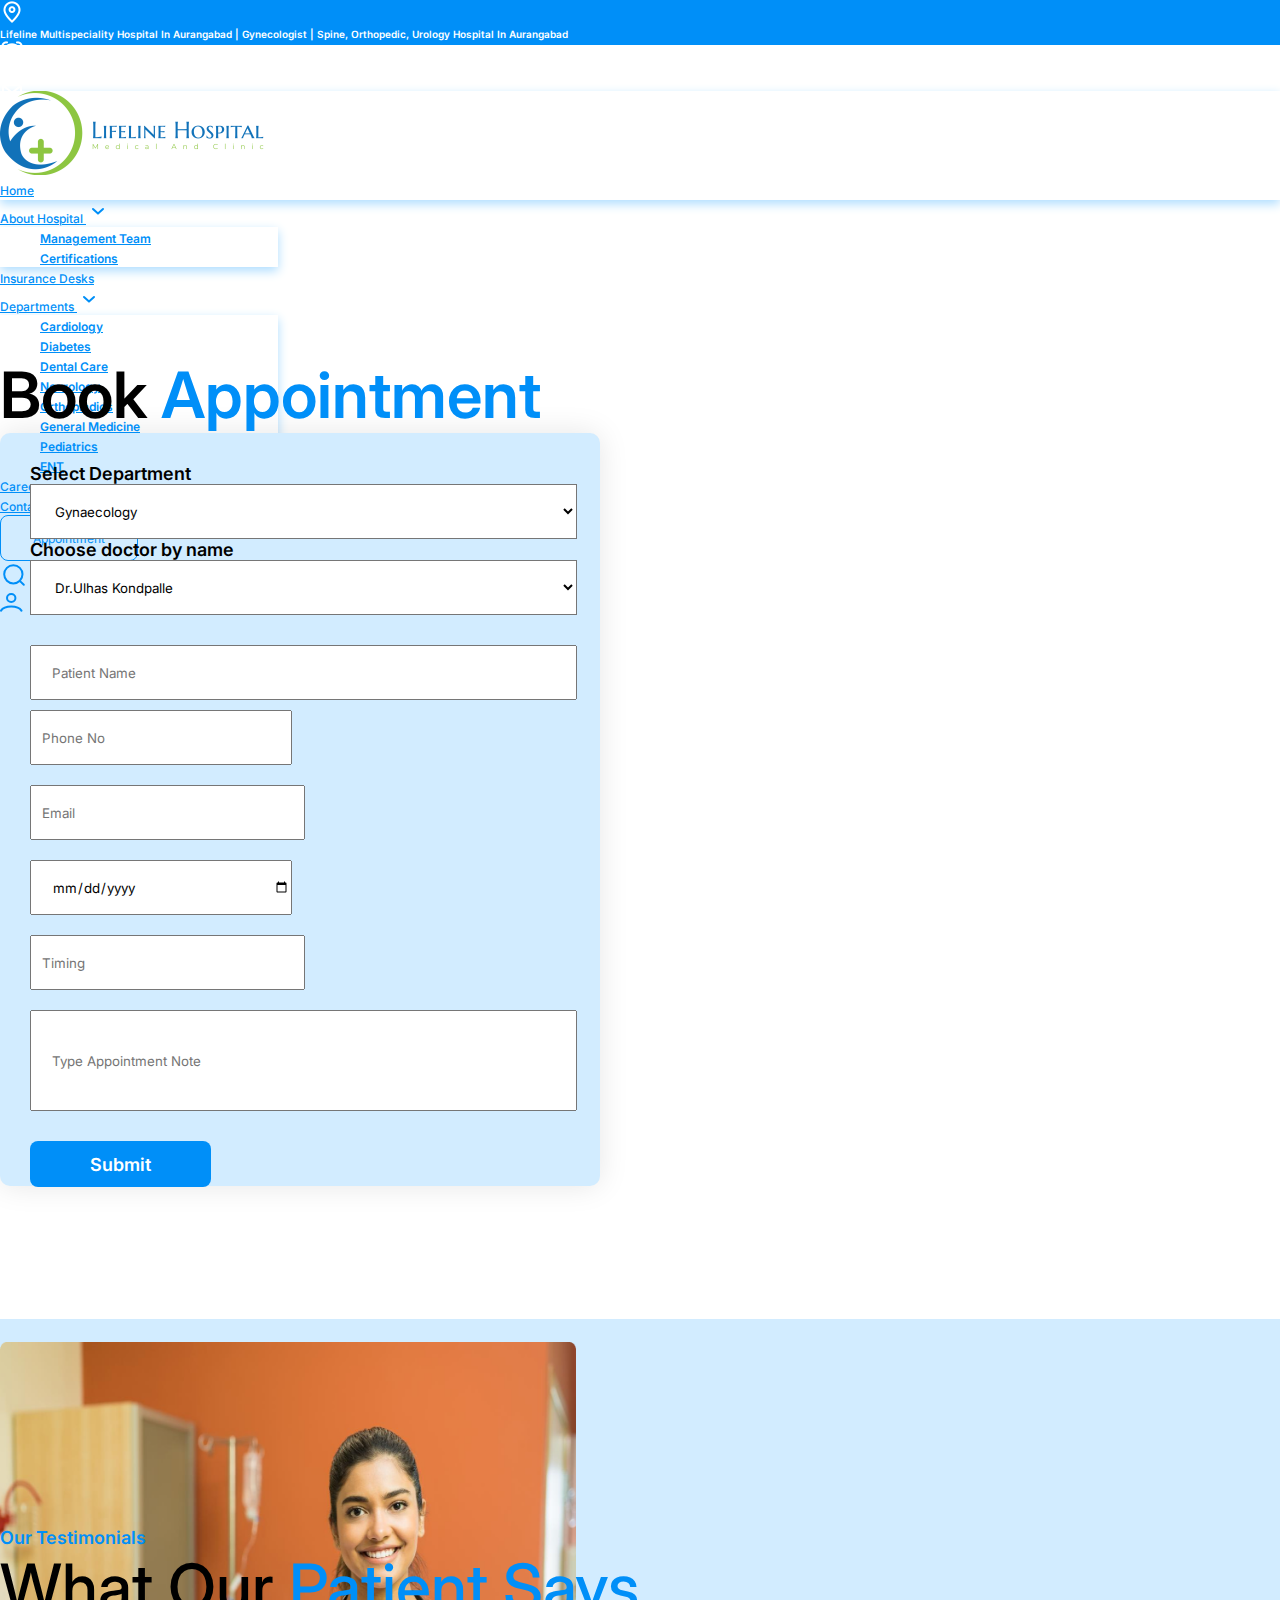
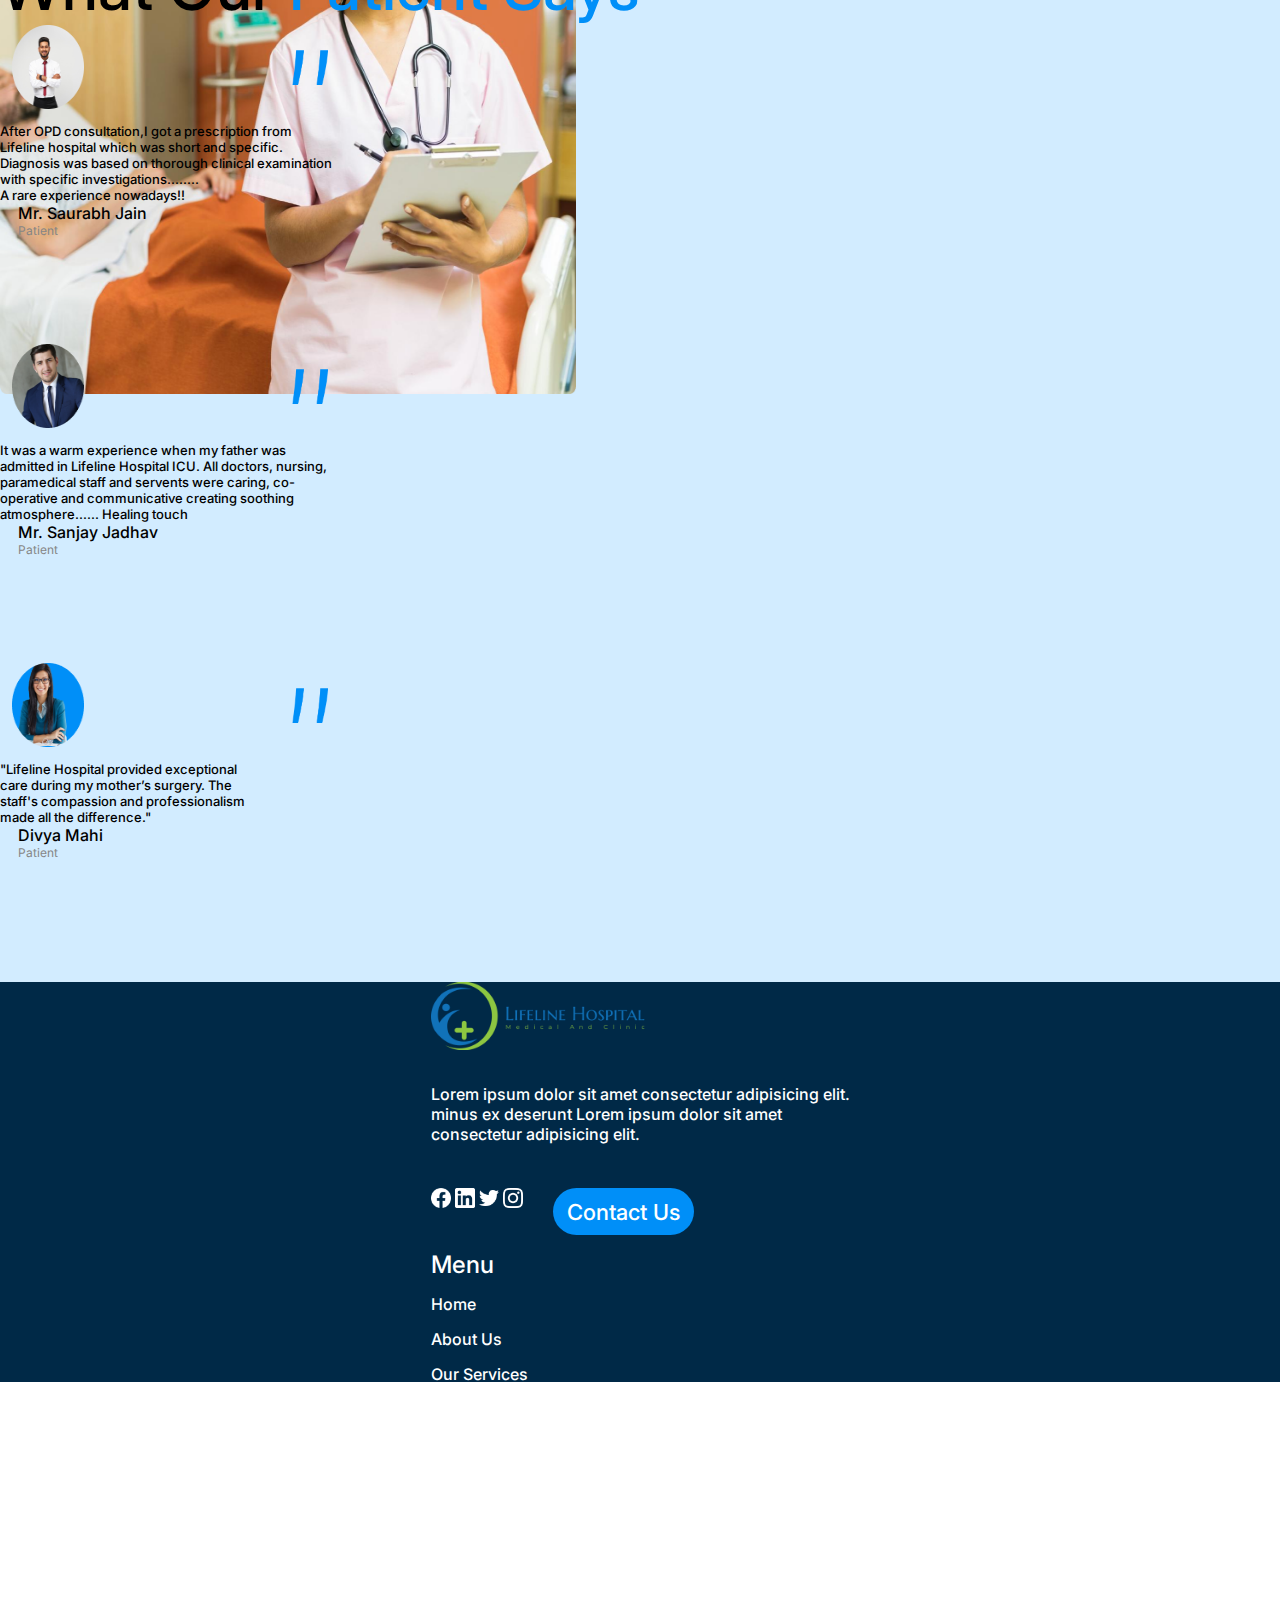
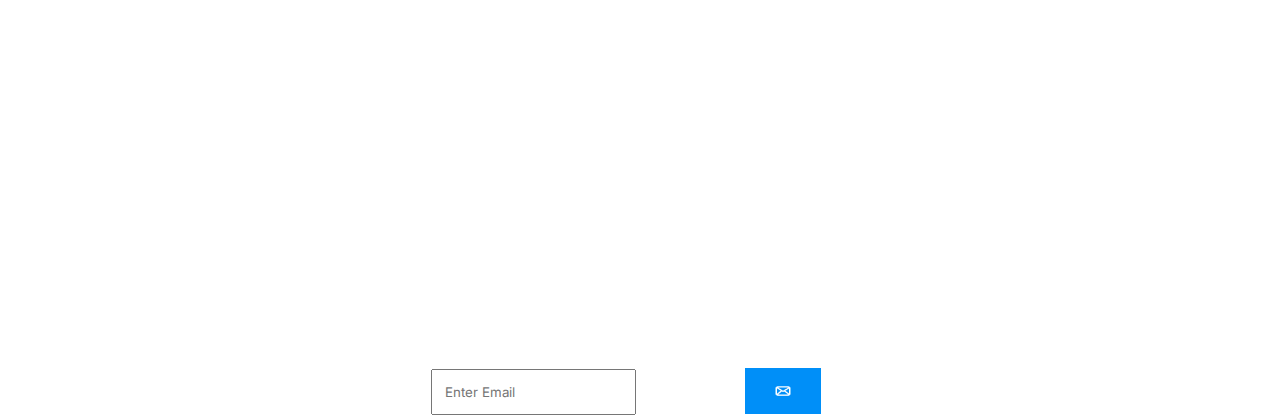
<file: BookAppointment.html>
<!DOCTYPE html>
<html lang="en">
<head>
    <meta charset="UTF-8">
    <meta name="viewport" content="width=device-width, initial-scale=1.0">
    <link rel="stylesheet" href="style.css">
    <link rel="preconnect" href="https://fonts.googleapis.com">
    <link rel="preconnect" href="https://fonts.gstatic.com" crossorigin>
    <link
        href="https://fonts.googleapis.com/css2?family=Inter:ital,opsz,wght@0,14..32,100..900;1,14..32,100..900&display=swap"
        rel="stylesheet">
    <link href="https://cdn.jsdelivr.net/npm/bootstrap@5.0.2/dist/css/bootstrap.min.css" rel="stylesheet"
        integrity="sha384-EVSTQN3/azprG1Anm3QDgpJLIm9Nao0Yz1ztcQTwFspd3yD65VohhpuuCOmLASjC" crossorigin="anonymous">
        <link rel="preconnect" href="https://fonts.gstatic.com" crossorigin>
        <link href="https://fonts.googleapis.com/css2?family=Inter:ital,opsz,wght@0,14..32,100..900;1,14..32,100..900&family=Kaushan+Script&family=Poppins:ital,wght@0,100;0,200;0,300;0,400;0,500;0,600;0,700;0,800;0,900;1,100;1,200;1,300;1,400;1,500;1,600;1,700;1,800;1,900&family=Roboto:ital,wght@0,100;0,300;0,400;0,500;0,700;0,900;1,100;1,300;1,400;1,500;1,700;1,900&display=swap" rel="stylesheet">  
        <link rel="stylesheet" href="https://cdnjs.cloudflare.com/ajax/libs/font-awesome/4.7.0/css/font-awesome.css" integrity="sha512-5A8nwdMOWrSz20fDsjczgUidUBR8liPYU+WymTZP1lmY9G6Oc7HlZv156XqnsgNUzTyMefFTcsFH/tnJE/+xBg==" crossorigin="anonymous" referrerpolicy="no-referrer" />
    <title>Book Appointment</title>
</head>
<body>
    <div class="all-main-content">
        <div class="top-nav d-flex justify-content-between align-items-center position-fixed w-100">
            <div class="container-fluid">
                <div class="container d-flex justify-content-between align-content-center">
                    <div class="col-md-8 col-12">
                        <div class="left-top-nav d-flex justify-content-center align-content-center">
                            <div class="left-top-location">
                                <img src="./Images/location.png" alt="">
                            </div>
                            <div class="left-top-address mt-1">
                                <p>Lifeline Multispeciality Hospital In Aurangabad | Gynecologist | Spine, Orthopedic,
                                    Urology Hospital In Aurangabad</p>
                            </div>
                            <div class="left-top-clock">
                                <img src="./Images/clock.png" alt="">
                            </div>
                            <div class="left-top-time mt-1">
                                <p>6.00 AM TO 11 PM</p>
                            </div>
                        </div>
                    </div>
                    <div class="col-md-4 col-12">
                        <div class="right-top-nav d-flex justify-content-around align-items-center">
                            <div class="email-section d-flex justify-content-center align-content-center">
                                <div class="email-logo">
                                    <img src="./Images/email.png" alt="">
                                </div>
                                <div class="email mt-1">
                                    <p>info@lifeline.com</p>
                                </div>
                            </div>
                            <div class="phone-section d-flex justify-content-center align-content-center">
                                <div class="phone-logo">
                                    <img src="./Images/phone.png" alt="">
                                </div>
                                <div class="phone mt-1">
                                    <p>+91 1234 5678 90</p>
                                </div>
                            </div>
                        </div>
                    </div>
                </div>
            </div>
        </div>
         <!-- main-nav -->
         <!-- position-fixed mt-5 w-100 -->
         <nav class="navbar navbar-expand-lg position-fixed w-100">
            <div class="container-fluid">
                <div class="container">
                    <div class="row d-flex justify-content-between align-items-center">
                        <div class="col-md-3 col-12">
                            <a class="navbar-brand main-logo" href="#">
                                <img src="./Logos/logolifeline.png" alt="">
                            </a>
                        </div>  
                        <div class="col-md-9 col-12">
                            <div class="collapse navbar-collapse" id="navbarSupportedContent">
                                <ul class="navbar-nav me-auto mb-2 mb-lg-0">
                                    <li class="nav-item">
                                        <a class="nav-link active" aria-current="page" href="#">Home</a>
                                    </li>
                                    <li class="nav-item dropdown">
                                        <a class="nav-link" href="#" id="navbarDropdown" role="button"
                                            data-bs-toggle="dropdown" aria-expanded="false">
                                            About Hospital
                                            <span class="down-arrow">
                                                <svg width="24" height="24" viewBox="0 0 24 24" fill="none" xmlns="http://www.w3.org/2000/svg">
                                                    <path d="M7 10L12.0008 14.58L17 10" stroke="#008FF8" stroke-width="2" stroke-linecap="round" stroke-linejoin="round"/>
                                                </svg>
                                            </span>
                                        </a>
                                        <ul class="dropdown-menu" aria-labelledby="navbarDropdown">
                                            <li><a class="dropdown-item" href="#">Management Team</a></li>
                                            <li><a class="dropdown-item" href="#">Certifications</a></li>
                                        </ul>
                                    </li>
                                    <li class="nav-item">
                                        <a class="nav-link" href="#">Insurance Desks</a>
                                    </li>
                                    <li class="nav-item dropdown">
                                        <a class="nav-link" href="#" id="navbarDropdown" role="button"
                                            data-bs-toggle="dropdown" aria-expanded="false">
                                            Departments
                                            <span class="down-arrow">
                                                <svg width="24" height="24" viewBox="0 0 24 24" fill="none" xmlns="http://www.w3.org/2000/svg">
                                                    <path d="M7 10L12.0008 14.58L17 10" stroke="#008FF8" stroke-width="2" stroke-linecap="round" stroke-linejoin="round"/>
                                                </svg>
                                            </span>
                                        </a>
                                        <ul class="dropdown-menu" aria-labelledby="navbarDropdown">
                                            <li><a class="dropdown-item" href="#">Cardiology</a></li>
                                            <li><a class="dropdown-item" href="#">Diabetes</a></li>
                                            <li><a class="dropdown-item" href="#">Dental Care</a></li>
                                            <li><a class="dropdown-item" href="#">Neurology</a></li>
                                            <li><a class="dropdown-item" href="#">Orthopiadics</a></li>
                                            <li><a class="dropdown-item" href="#">General Medicine</a></li>
                                            <li><a class="dropdown-item" href="#">Pediatrics</a></li>
                                            <li><a class="dropdown-item" href="#">ENT</a></li>
                                        </ul>
                                    </li>
                                    <li class="nav-item">
                                        <a class="nav-link" href="#" tabindex="-1" aria-disabled="true">Career</a>
                                    </li>
                                    <li class="nav-item">
                                        <a class="nav-link" href="#" tabindex="-1" aria-disabled="true">Contact</a>
                                    </li>
                                    <li class="nav-item">
                                        <button class="appointment-btn" type="submit">Appointment</button>
                                    </li>
                                    <li class="nav-item">
                                        <a href="#" class="search ms-2 mt-2">
                                            <svg width="28" height="28" viewBox="0 0 28 28" fill="none" xmlns="http://www.w3.org/2000/svg">
                                                <path d="M19.7482 19.8801L23.8002 23.8001M22.4935 13.3468C22.4935 18.3983 18.3984 22.4934 13.3469 22.4934C8.2953 22.4934 4.2002 18.3983 4.2002 13.3468C4.2002 8.29521 8.2953 4.2001 13.3469 4.2001C18.3984 4.2001 22.4935 8.29521 22.4935 13.3468Z" stroke="#008FF8" stroke-width="2" stroke-linecap="round"/>
                                            </svg>                                                                                             
                                        </a>
                                    </li>
                                    <li class="nav-item">
                                        <a href="#" class="user ms-2 mt-2">
                                            <svg width="23" height="19" viewBox="0 0 23 19" fill="none" xmlns="http://www.w3.org/2000/svg">
                                                <path d="M1 17.625C2.54631 15.1747 5.93533 13.4978 11.2227 13.4978C16.51 13.4978 19.899 15.1747 21.4453 17.625M15.4227 4.99C15.4227 7.19359 13.5423 8.98 11.2227 8.98C8.90301 8.98 7.02266 7.19359 7.02266 4.99C7.02266 2.78638 8.90301 1 11.2227 1C13.5423 1 15.4227 2.78638 15.4227 4.99Z" stroke="#008FF8" stroke-width="2" stroke-linecap="round"/>
                                            </svg>   
                                        </a>
                                    </li>
                                </ul>
                            </div>
                        </div>
                    </div>
                </div>
            </div>
        </nav>
        <!-- main-nav -->
         <!-- book-appointment -->
          <div class="container-fluid">
            <div class="container">
                <div class="row">
                    <div class="col-12 appointment-section mt-5 d-flex">
                        <div class="col-md-6">
                            <div class="book-appointment-text mt-5">
                                <div class="heading1">
                                    <p>Book <span>Appointment</span></p>
                                </div>
                                <div class="bookappointment-form">
                                    <label for="">
                                        Select Department
                                    </label><br>
                                    <select name="" id="" style="padding-left: 20px;">
                                        <option value="">Gynaecology</option>
                                        <option value="">Gynaecology</option>
                                        <option value="">Cardiology</option>
                                        <option value="">Orthopiadic</option>
                                        <option value="">Medicine</option>
                                    </select><br>
                                    <label style="margin-top: 20px;">
                                        Choose doctor by name
                                    </label><br>
                                    <select name="" id="" style="padding-left: 20px;">
                                        <option value="">
                                            Dr.Ulhas Kondpalle
                                        </option>
                                    </select><br>
                                    <input type="text" placeholder="Patient Name" required style="width: 547px;height: 55px;margin-top: 30px;padding-left:20px ;">

                                    <div class="input-boxes d-flex">
                                        <div class="input1">
                                            <input type="text" placeholder="Phone No" style="width:262px ;height: 55px;margin: 10px 10px 10px 0px;">
                                        </div>
                                        <div class="input2">
                                            <input type="text" placeholder="Email" style="width:275px ;height: 55px;margin: 10px 10px 10px 0px;">
                                        </div>
                                    </div>
                                    <div class="input-boxes d-flex">
                                        <div class="input1">
                                            <input type="date" placeholder="" style="width:262px ;height: 55px;margin: 10px 10px 10px 0px;padding-left: 20px;">
                                        </div>
                                        <div class="input2">
                                            <input type="timing" placeholder="Timing" style="width:275px ;height: 55px;margin: 10px 10px 10px 0px;">
                                        </div>
                                    </div>
                                    <input type="text" placeholder="Type Appointment Note" style="width: 547px;height: 101px;margin-top: 10px;padding-left: 20px;"><br>
                                    <button type="submit" id="bookbutton">Submit</button>
                                </div>
                            </div>
                        </div>
                        <div class="col-md-6">
                            <div class="bookappointment-image mt-5">
                                <img src="./Images/Rectangle 11.png" alt="">
                            </div>
                        </div>
                    </div>
                </div>
            </div>
          </div>
          <!-- book-appointment -->
         <div class="container-fluid sixth-section">
            <div class="container">
                <div class="col-12 sixth-section">
                    <div class="row ">
                        <div class="fifth-section-headings">
                            <div class="fheading1">
                                <p>Our Testimonials</p>
                            </div>
                            <div class="fheading2">
                                <p>What Our <span style="color: #008FF8;">Patient Says</span></p>
                            </div>
                        </div> 
                        <div class="col-md-4 col-12 cards2 d-flex justify-content-center">
                            <div class="card2">
                                <div class="card-image-quote">
                                    <div class="card-image">
                                        <img src="./Images/Test1.png" alt="">
                                    </div>
                                    <div class="quote">
                                        <img src="./Images/quotes.png" alt="">
                                    </div>
                                </div>
                                <div class="card-body">
                                    <p>After OPD consultation,I got a prescription from<br>
                                        Lifeline hospital which was short and specific.<br>
                                         Diagnosis was based on thorough clinical examination<br>
                                         with specific investigations........<br>
                                        A rare experience nowadays!!</p>
                                </div>
                                <div class="card-title2">
                                    <p>Mr. Saurabh Jain</p>
                                </div>
                                <div class="card-subtitle2">
                                    <p>Patient</p>
                                </div>
                            </div>
                        </div>
                        <div class="col-md-4 col-12 cards2 d-flex justify-content-center">
                            <div class="card2">
                                <div class="card-image-quote">
                                    <div class="card-image">
                                        <img src="./Images/test2.png" alt="">
                                    </div>
                                    <div class="quote">
                                        <img src="./Images/quotes.png" alt="">
                                    </div>
                                </div>
                                <div class="card-body">
                                    <p>It was a warm experience when my father was<br>
                                        admitted in Lifeline Hospital ICU. All doctors, nursing,<br>
                                        paramedical staff and servents were caring, co-<br>
                                        operative and communicative creating soothing<br>
                                        atmosphere...... Healing touch</p>
                                </div>
                                <div class="card-title2">
                                    <p>Mr. Sanjay Jadhav</p>
                                </div>
                                <div class="card-subtitle2">
                                    <p>Patient</p>
                                </div>
                            </div>
                        </div>
                        <div class="col-md-4 col-12 cards2 d-flex justify-content-center">
                            <div class="card2">
                                <div class="card-image-quote">
                                    <div class="card-image">
                                        <img src="./Images/test3.png" alt="">
                                    </div>
                                    <div class="quote">
                                        <img src="./Images/quotes.png" alt="">
                                    </div>
                                </div>
                                <div class="card-body">
                                    <p>"Lifeline Hospital provided exceptional<br>
                                         care during my mother’s surgery. The <br>
                                         staff's compassion and professionalism<br>
                                         made all the difference."</p>
                                </div>
                                <div class="card-title2">
                                    <p>Divya Mahi</p>
                                </div>
                                <div class="card-subtitle2">
                                    <p>Patient</p>
                                </div>
                            </div>
                        </div>
                    </div>
                </div>
            </div>
         </div>
          <!-- footer-section -->
          <div class="container-fluid footer">
            <div class="container">
                <div class="row">
                    <div class="col-12 d-flex mt-5">
                       <div class="col-md-3">
                        <div class="footer-content">
                            <li>
                                <a href="#" class="footer-logo">
                                    <img src="./Logos/Group 4 1.png" alt="">
                                </a>
                            </li>
                            <li class="footer-parah">
                                <p>
                                    Lorem ipsum dolor sit amet consectetur adipisicing elit.<br>
                                    minus ex deserunt Lorem ipsum dolor sit amet <br>
                                    consectetur adipisicing elit.
                                </p>
                            </li>
                            <li class="logo-flex">
                                <div class="logos">
                                <img src="./Images/Clip path group.png" alt="">
                                <img src="./Images/linkedin.png" alt="">
                                <img src="./Images/tweeeter.png" alt="">
                                <img src="./Images/insta.png" alt="">
                                </div>
                                <div class="contact-button">
                                    <button>Contact Us</button>
                                </div>
                            </li>
                        </div>
                       </div>
                        <div class="col-md-2">
                            <div class="footer-content1">
                                <li style="font-size: 24px; font-weight: 600px;">
                                    Menu
                                </li>
                                <li>
                                    Home
                                    <span>
                                        <i class="fa fa-angle-double-right"></i>
                                    </span> 
                                </li>
                                <li>
                                    About Us
                                    <span>
                                        <i class="fa fa-angle-double-right"></i>
                                    </span> 
                                </li>
                                <li>
                                    Our Services
                                    <span>
                                        <i class="fa fa-angle-double-right"></i>
                                    </span> 
                                </li>
                                <li>
                                    Our Doctors
                                    <span>
                                        <i class="fa fa-angle-double-right"></i>
                                    </span> 
                                </li>
                            </div>
                        </div>
                        <div class="col-md-2">
                            <div class="footer-content1">
                                <li style="font-size: 24px; font-weight: 600px;">
                                    Departments
                                </li>
                                <li>
                                    Dental 
                                    <span>
                                        <i class="fa fa-angle-double-right"></i>
                                    </span> 
                                </li>
                                <li>
                                   Eye Care
                                   <span>
                                    <i class="fa fa-angle-double-right"></i>
                                </span> 
                                </li>
                                <li>
                                    Neurology
                                    <span>
                                        <i class="fa fa-angle-double-right"></i>
                                    </span> 
                                </li>
                                <li>
                                    Cardiology
                                    <span>
                                        <i class="fa fa-angle-double-right"></i>
                                    </span> 
                                </li>
                            </div>
                        </div>
                        <div class="col-md-2">
                            <div class="footer-content1">
                                <li style="font-size: 24px; font-weight: 600px;">
                                    Quick Links
                                </li>
                                <li>
                                    Who we are
                                    <span>
                                        <i class="fa fa-angle-double-right"></i>
                                    </span> 
                                </li>
                                <li>
                                   Our Mission
                                   <span>
                                    <i class="fa fa-angle-double-right"></i>
                                </span> 
                                </li>
                                <li>
                                    Experience
                                    <span>
                                        <i class="fa fa-angle-double-right"></i>
                                    </span> 
                                </li>
                                <li>
                                    Success Story
                                    <span>
                                        <i class="fa fa-angle-double-right"></i>
                                    </span> 
                                </li>
                            </div>
                        </div>
                        <div class="col-md-3">
                            <div class="footer-content1">
                                <li>
                                 <div class="need-help">
                                     <div class="phone1">
                                         <img src="./Images/phone.png" alt="">
                                     </div>
                                     <div class="phone-number">
                                         <p>
                                             Need Help? 24/7<br>
                                             +598-885-5555
                                         </p>
                                     </div>
                                 </div>
                                </li>
                                <li>
                                 <div class="location-add">
                                     <div class="loc">
                                         <img src="./Images/location.png" alt="">
                                     </div>
                                     <div class="add">
                                         <p>
                                             Lifeline Multispeciality Hospital<br>
                                             In Aurangabad Gynecologist<br>
                                             Spine, Orthopedic, Urology<br>
                                             Hospital In Aurangabad
                                         </p>
                                     </div>
                                 </div>
                                </li>
                                <li>
                                     <div class="input-box">
                                         <input type="text" placeholder="Enter Email" required>
                                         <div class="email-input-absolute">
                                             <img src="./Images/email.png" alt="">
                                         </div>
                                     </div>
                                </li>
                             </div>
                        </div>
                    </div>
                </div>
            </div>
        </div>
        <!-- footer-section -->
    </div>
</body>
</html>
</file>
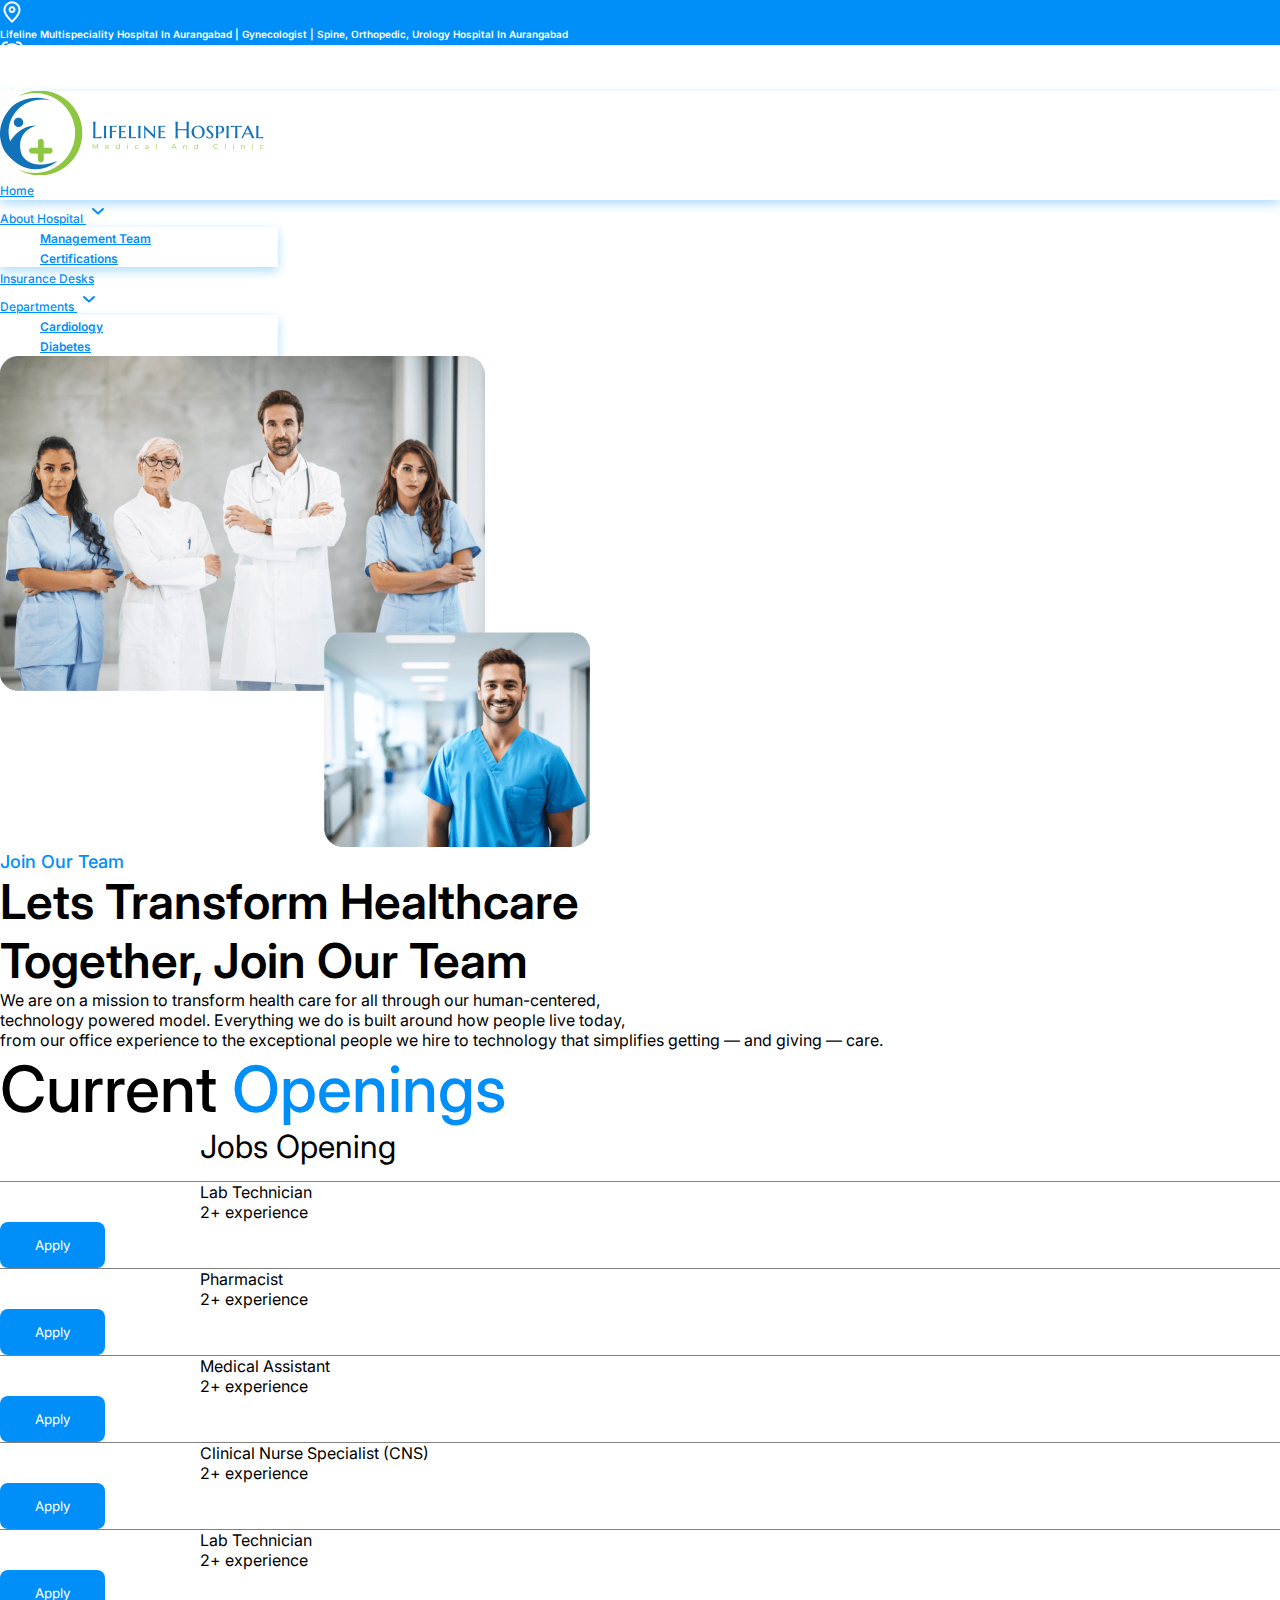
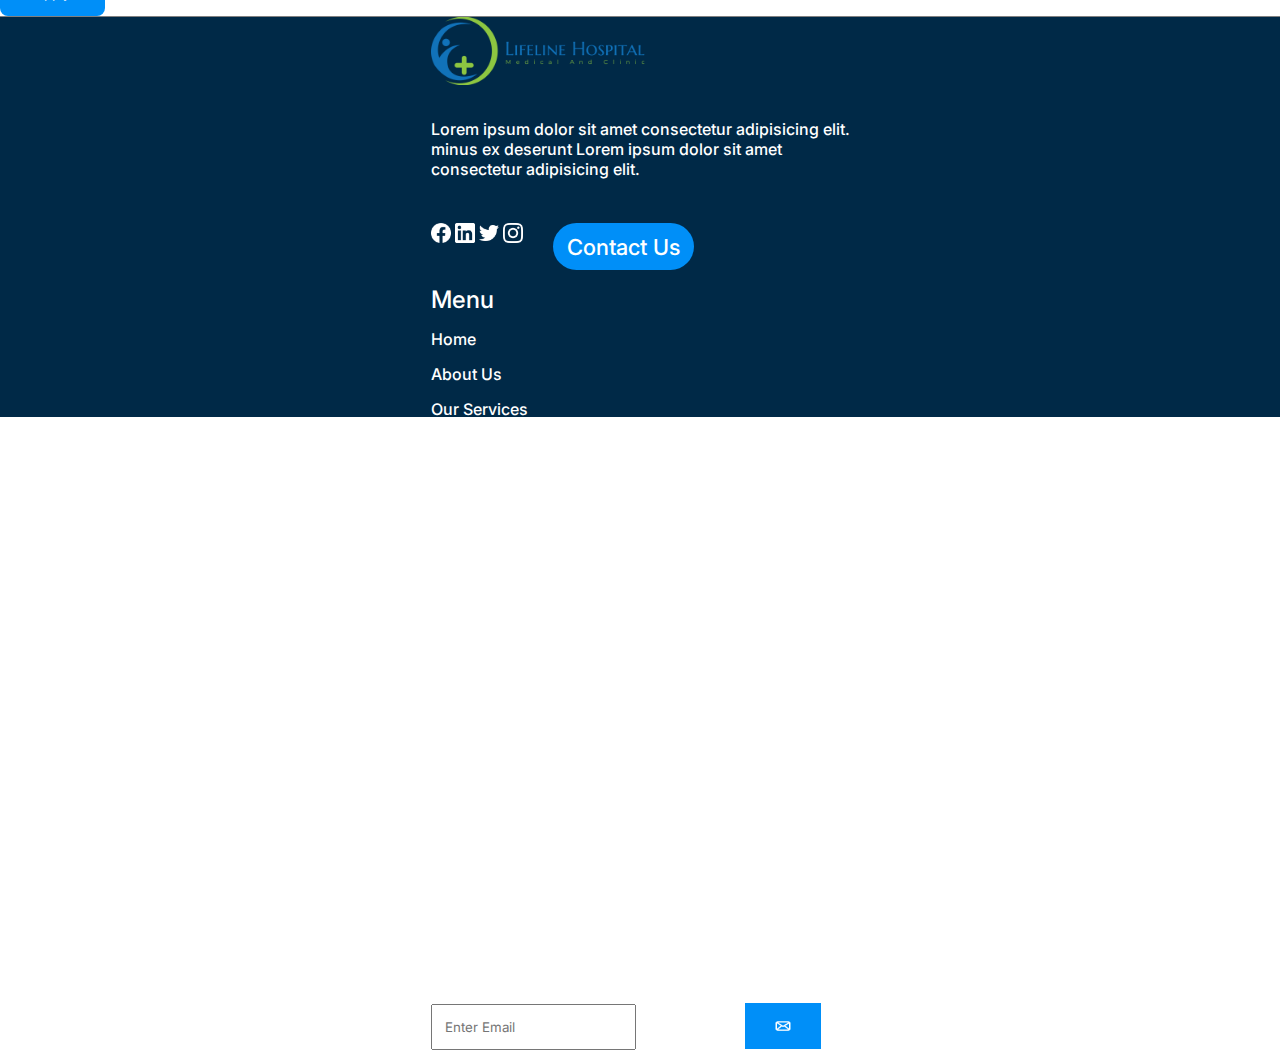
<file: career.html>
<!DOCTYPE html>
<html lang="en">
<head>
    <meta charset="UTF-8">
    <meta name="viewport" content="width=device-width, initial-scale=1.0">
    <link
        href="https://fonts.googleapis.com/css2?family=Inter:ital,opsz,wght@0,14..32,100..900;1,14..32,100..900&display=swap"
        rel="stylesheet">
    <link href="https://cdn.jsdelivr.net/npm/bootstrap@5.0.2/dist/css/bootstrap.min.css" rel="stylesheet"
        integrity="sha384-EVSTQN3/azprG1Anm3QDgpJLIm9Nao0Yz1ztcQTwFspd3yD65VohhpuuCOmLASjC" crossorigin="anonymous">
        <link rel="preconnect" href="https://fonts.gstatic.com" crossorigin>
        <link href="https://fonts.googleapis.com/css2?family=Inter:ital,opsz,wght@0,14..32,100..900;1,14..32,100..900&family=Kaushan+Script&family=Poppins:ital,wght@0,100;0,200;0,300;0,400;0,500;0,600;0,700;0,800;0,900;1,100;1,200;1,300;1,400;1,500;1,600;1,700;1,800;1,900&family=Roboto:ital,wght@0,100;0,300;0,400;0,500;0,700;0,900;1,100;1,300;1,400;1,500;1,700;1,900&display=swap" rel="stylesheet">  
        <link rel="stylesheet" href="https://cdnjs.cloudflare.com/ajax/libs/font-awesome/4.7.0/css/font-awesome.css" integrity="sha512-5A8nwdMOWrSz20fDsjczgUidUBR8liPYU+WymTZP1lmY9G6Oc7HlZv156XqnsgNUzTyMefFTcsFH/tnJE/+xBg==" crossorigin="anonymous" referrerpolicy="no-referrer" />
        <link rel="stylesheet" href="style.css">
    <title>Career</title>
</head>
<body>
    <div class="all-main-content">
        <div class="top-nav d-flex justify-content-between align-items-center position-fixed w-100">
            <div class="container-fluid">
                <div class="container d-flex justify-content-between align-content-center">
                    <div class="col-md-8 col-12">
                        <div class="left-top-nav d-flex justify-content-center align-content-center">
                            <div class="left-top-location">
                                <img src="./Images/location.png" alt="">
                            </div>
                            <div class="left-top-address mt-1">
                                <p>Lifeline Multispeciality Hospital In Aurangabad | Gynecologist | Spine, Orthopedic,
                                    Urology Hospital In Aurangabad</p>
                            </div>
                            <div class="left-top-clock">
                                <img src="./Images/clock.png" alt="">
                            </div>
                            <div class="left-top-time mt-1">
                                <p>6.00 AM TO 11 PM</p>
                            </div>
                        </div>
                    </div>
                    <div class="col-md-4 col-12">
                        <div class="right-top-nav d-flex justify-content-around align-items-center">
                            <div class="email-section d-flex justify-content-center align-content-center">
                                <div class="email-logo">
                                    <img src="./Images/email.png" alt="">
                                </div>
                                <div class="email mt-1">
                                    <p>info@lifeline.com</p>
                                </div>
                            </div>
                            <div class="phone-section d-flex justify-content-center align-content-center">
                                <div class="phone-logo">
                                    <img src="./Images/phone.png" alt="">
                                </div>
                                <div class="phone mt-1">
                                    <p>+91 1234 5678 90</p>
                                </div>
                            </div>
                        </div>
                    </div>
                </div>
            </div>
        </div>
        <!-- main-nav -->
             <!-- position-fixed mt-5 w-100 -->
             <nav class="navbar navbar-expand-lg position-fixed w-100">
                <div class="container-fluid">
                    <div class="container">
                        <div class="row d-flex justify-content-between align-items-center">
                            <div class="col-md-3 col-12">
                                <a class="navbar-brand main-logo" href="#">
                                    <img src="./Logos/logolifeline.png" alt="">
                                </a>
                            </div>  
                            <div class="col-md-9 col-12">
                                <div class="collapse navbar-collapse" id="navbarSupportedContent">
                                    <ul class="navbar-nav me-auto mb-2 mb-lg-0">
                                        <li class="nav-item">
                                            <a class="nav-link active" aria-current="page" href="#">Home</a>
                                        </li>
                                        <li class="nav-item dropdown">
                                            <a class="nav-link" href="#" id="navbarDropdown" role="button"
                                                data-bs-toggle="dropdown" aria-expanded="false">
                                                About Hospital
                                                <span class="down-arrow">
                                                    <svg width="24" height="24" viewBox="0 0 24 24" fill="none" xmlns="http://www.w3.org/2000/svg">
                                                        <path d="M7 10L12.0008 14.58L17 10" stroke="#008FF8" stroke-width="2" stroke-linecap="round" stroke-linejoin="round"/>
                                                    </svg>
                                                </span>
                                            </a>
                                            <ul class="dropdown-menu" aria-labelledby="navbarDropdown">
                                                <li><a class="dropdown-item" href="#">Management Team</a></li>
                                                <li><a class="dropdown-item" href="#">Certifications</a></li>
                                            </ul>
                                        </li>
                                        <li class="nav-item">
                                            <a class="nav-link" href="#">Insurance Desks</a>
                                        </li>
                                        <li class="nav-item dropdown">
                                            <a class="nav-link" href="#" id="navbarDropdown" role="button"
                                                data-bs-toggle="dropdown" aria-expanded="false">
                                                Departments
                                                <span class="down-arrow">
                                                    <svg width="24" height="24" viewBox="0 0 24 24" fill="none" xmlns="http://www.w3.org/2000/svg">
                                                        <path d="M7 10L12.0008 14.58L17 10" stroke="#008FF8" stroke-width="2" stroke-linecap="round" stroke-linejoin="round"/>
                                                    </svg>
                                                </span>
                                            </a>
                                            <ul class="dropdown-menu" aria-labelledby="navbarDropdown">
                                                <li><a class="dropdown-item" href="#">Cardiology</a></li>
                                                <li><a class="dropdown-item" href="#">Diabetes</a></li>
                                                <li><a class="dropdown-item" href="#">Dental Care</a></li>
                                                <li><a class="dropdown-item" href="#">Neurology</a></li>
                                                <li><a class="dropdown-item" href="#">Orthopiadics</a></li>
                                                <li><a class="dropdown-item" href="#">General Medicine</a></li>
                                                <li><a class="dropdown-item" href="#">Pediatrics</a></li>
                                                <li><a class="dropdown-item" href="#">ENT</a></li>
                                            </ul>
                                        </li>
                                        <li class="nav-item">
                                            <a class="nav-link" href="#" tabindex="-1" aria-disabled="true">Career</a>
                                        </li>
                                        <li class="nav-item">
                                            <a class="nav-link" href="#" tabindex="-1" aria-disabled="true">Contact</a>
                                        </li>
                                        <li class="nav-item">
                                            <button class="appointment-btn" type="submit">Appointment</button>
                                        </li>
                                        <li class="nav-item">
                                            <a href="#" class="search ms-2 mt-2">
                                                <svg width="28" height="28" viewBox="0 0 28 28" fill="none" xmlns="http://www.w3.org/2000/svg">
                                                    <path d="M19.7482 19.8801L23.8002 23.8001M22.4935 13.3468C22.4935 18.3983 18.3984 22.4934 13.3469 22.4934C8.2953 22.4934 4.2002 18.3983 4.2002 13.3468C4.2002 8.29521 8.2953 4.2001 13.3469 4.2001C18.3984 4.2001 22.4935 8.29521 22.4935 13.3468Z" stroke="#008FF8" stroke-width="2" stroke-linecap="round"/>
                                                </svg>                                                                                             
                                            </a>
                                        </li>
                                        <li class="nav-item">
                                            <a href="#" class="user ms-2 mt-2">
                                                <svg width="23" height="19" viewBox="0 0 23 19" fill="none" xmlns="http://www.w3.org/2000/svg">
                                                    <path d="M1 17.625C2.54631 15.1747 5.93533 13.4978 11.2227 13.4978C16.51 13.4978 19.899 15.1747 21.4453 17.625M15.4227 4.99C15.4227 7.19359 13.5423 8.98 11.2227 8.98C8.90301 8.98 7.02266 7.19359 7.02266 4.99C7.02266 2.78638 8.90301 1 11.2227 1C13.5423 1 15.4227 2.78638 15.4227 4.99Z" stroke="#008FF8" stroke-width="2" stroke-linecap="round"/>
                                                </svg>   
                                            </a>
                                        </li>
                                    </ul>
                                </div>
                            </div>
                        </div>
                    </div>
                </div>
            </nav>
        <!-- main-nav -->
         <div class="container-fluid">
            <div class="container">
                <div class="row">
                    <div class="col-12 career-section mt-5 d-flex">
                        <div class="col-md-6">
                            <div class="careerimage">
                                <img src="./Images/careers1 1.png" alt="">
                            </div>
                        </div>
                        <div class="col-md-6">
                            <div class="career-section-text mt-5">
                                <div class="header1">
                                    <p>Join Our Team</p>
                                </div>
                                <div class="header2">
                                    <p>Lets Transform Healthcare<br>
                                        Together, Join Our Team</p>
                                </div>
                                <div class="header3">
                                    <p>We are on a mission to transform health care for all through our human-centered,<br>
                                        technology powered model. Everything we do is built around how people live today,<br>
                                        from our office experience to the exceptional people we hire to technology that simplifies
                                        getting — and giving — care.</p>
                                </div>
                            </div>
                        </div>
                    </div>
                </div>
            </div>
         </div>
         <div class="container-fluid">
            <div class="container">
                <div class="row opening-section mt-5">
                    <div class="header4">
                        <p>Current <span>Openings</span></p>
                    </div>
                    <div class="col-12">
                        <div class="jobsopenings">
                            <p>Jobs Opening</p>
                        </div>
                        <div class="openings d-flex justify-content-between align-items-center">
                            <div class="opening-text">
                                <p style="padding-left: 200px;">Lab Technician</p>
                                <p style="padding-left: 200px;">2+ experience</p>
                            </div>
                            <div class="applybutton">
                                <button id="apply" style="margin-right:200px;">Apply</button>
                            </div>
                        </div>
                        <div class="openings d-flex justify-content-between align-items-center">
                            <div class="opening-text">
                                <p style="padding-left: 200px;">Pharmacist</p>
                                <p style="padding-left: 200px;">2+ experience</p>
                            </div>
                            <div class="applybutton">
                                <button id="apply" style="margin-right:200px;">Apply</button>
                            </div>
                        </div>
                        <div class="openings d-flex justify-content-between align-items-center">
                            <div class="opening-text">
                                <p style="padding-left: 200px;">Medical Assistant</p>
                                <p style="padding-left: 200px;">2+ experience</p>
                            </div>
                            <div class="applybutton">
                                <button id="apply" style="margin-right:200px;">Apply</button>
                            </div>
                        </div>
                        <div class="openings d-flex justify-content-between align-items-center">
                            <div class="opening-text">
                                <p style="padding-left: 200px;">Clinical Nurse Specialist (CNS)</p>
                                <p style="padding-left: 200px;">2+ experience</p>
                            </div>
                            <div class="applybutton">
                                <button id="apply" style="margin-right:200px;">Apply</button>
                            </div>
                        </div>
                        <div class="openings d-flex justify-content-between align-items-center">
                            <div class="opening-text">
                                <p style="padding-left: 200px;">Lab Technician</p>
                                <p style="padding-left: 200px;">2+ experience</p>
                            </div>
                            <div class="applybutton">
                                <button id="apply" style="margin-right:200px;">Apply</button>
                            </div>
                        </div>
                    </div>
                </div>
            </div>
         </div>
         <!-- footer-section -->
         <div class="container-fluid footer mt-5">
            <div class="container">
                <div class="row">
                    <div class="col-12 d-flex mt-5">
                       <div class="col-md-3">
                        <div class="footer-content">
                            <li>
                                <a href="#" class="footer-logo">
                                    <img src="./Logos/Group 4 1.png" alt="">
                                </a>
                            </li>
                            <li class="footer-parah">
                                <p>
                                    Lorem ipsum dolor sit amet consectetur adipisicing elit.<br>
                                    minus ex deserunt Lorem ipsum dolor sit amet <br>
                                    consectetur adipisicing elit.
                                </p>
                            </li>
                            <li class="logo-flex">
                                <div class="logos">
                                <img src="./Images/Clip path group.png" alt="">
                                <img src="./Images/linkedin.png" alt="">
                                <img src="./Images/tweeeter.png" alt="">
                                <img src="./Images/insta.png" alt="">
                                </div>
                                <div class="contact-button">
                                    <button>Contact Us</button>
                                </div>
                            </li>
                        </div>
                       </div>
                        <div class="col-md-2">
                            <div class="footer-content1">
                                <li style="font-size: 24px; font-weight: 600px;">
                                    Menu
                                </li>
                                <li>
                                    Home
                                    <span>
                                        <i class="fa fa-angle-double-right"></i>
                                    </span> 
                                </li>
                                <li>
                                    About Us
                                    <span>
                                        <i class="fa fa-angle-double-right"></i>
                                    </span> 
                                </li>
                                <li>
                                    Our Services
                                    <span>
                                        <i class="fa fa-angle-double-right"></i>
                                    </span> 
                                </li>
                                <li>
                                    Our Doctors
                                    <span>
                                        <i class="fa fa-angle-double-right"></i>
                                    </span> 
                                </li>
                            </div>
                        </div>
                        <div class="col-md-2">
                            <div class="footer-content1">
                                <li style="font-size: 24px; font-weight: 600px;">
                                    Departments
                                </li>
                                <li>
                                    Dental 
                                    <span>
                                        <i class="fa fa-angle-double-right"></i>
                                    </span> 
                                </li>
                                <li>
                                   Eye Care
                                   <span>
                                    <i class="fa fa-angle-double-right"></i>
                                </span> 
                                </li>
                                <li>
                                    Neurology
                                    <span>
                                        <i class="fa fa-angle-double-right"></i>
                                    </span> 
                                </li>
                                <li>
                                    Cardiology
                                    <span>
                                        <i class="fa fa-angle-double-right"></i>
                                    </span> 
                                </li>
                            </div>
                        </div>
                        <div class="col-md-2">
                            <div class="footer-content1">
                                <li style="font-size: 24px; font-weight: 600px;">
                                    Quick Links
                                </li>
                                <li>
                                    Who we are
                                    <span>
                                        <i class="fa fa-angle-double-right"></i>
                                    </span> 
                                </li>
                                <li>
                                   Our Mission
                                   <span>
                                    <i class="fa fa-angle-double-right"></i>
                                </span> 
                                </li>
                                <li>
                                    Experience
                                    <span>
                                        <i class="fa fa-angle-double-right"></i>
                                    </span> 
                                </li>
                                <li>
                                    Success Story
                                    <span>
                                        <i class="fa fa-angle-double-right"></i>
                                    </span> 
                                </li>
                            </div>
                        </div>
                        <div class="col-md-3">
                            <div class="footer-content1">
                                <li>
                                 <div class="need-help">
                                     <div class="phone1">
                                         <img src="./Images/phone.png" alt="">
                                     </div>
                                     <div class="phone-number">
                                         <p>
                                             Need Help? 24/7<br>
                                             +598-885-5555
                                         </p>
                                     </div>
                                 </div>
                                </li>
                                <li>
                                 <div class="location-add">
                                     <div class="loc">
                                         <img src="./Images/location.png" alt="">
                                     </div>
                                     <div class="add">
                                         <p>
                                             Lifeline Multispeciality Hospital<br>
                                             In Aurangabad Gynecologist<br>
                                             Spine, Orthopedic, Urology<br>
                                             Hospital In Aurangabad
                                         </p>
                                     </div>
                                 </div>
                                </li>
                                <li>
                                     <div class="input-box">
                                         <input type="text" placeholder="Enter Email" required>
                                         <div class="email-input-absolute">
                                             <img src="./Images/email.png" alt="">
                                         </div>
                                     </div>
                                </li>
                             </div>
                        </div>
                    </div>
                </div>
            </div>
        </div>
        <!-- footer-section -->
    </div>
</body>
</html>
</file>
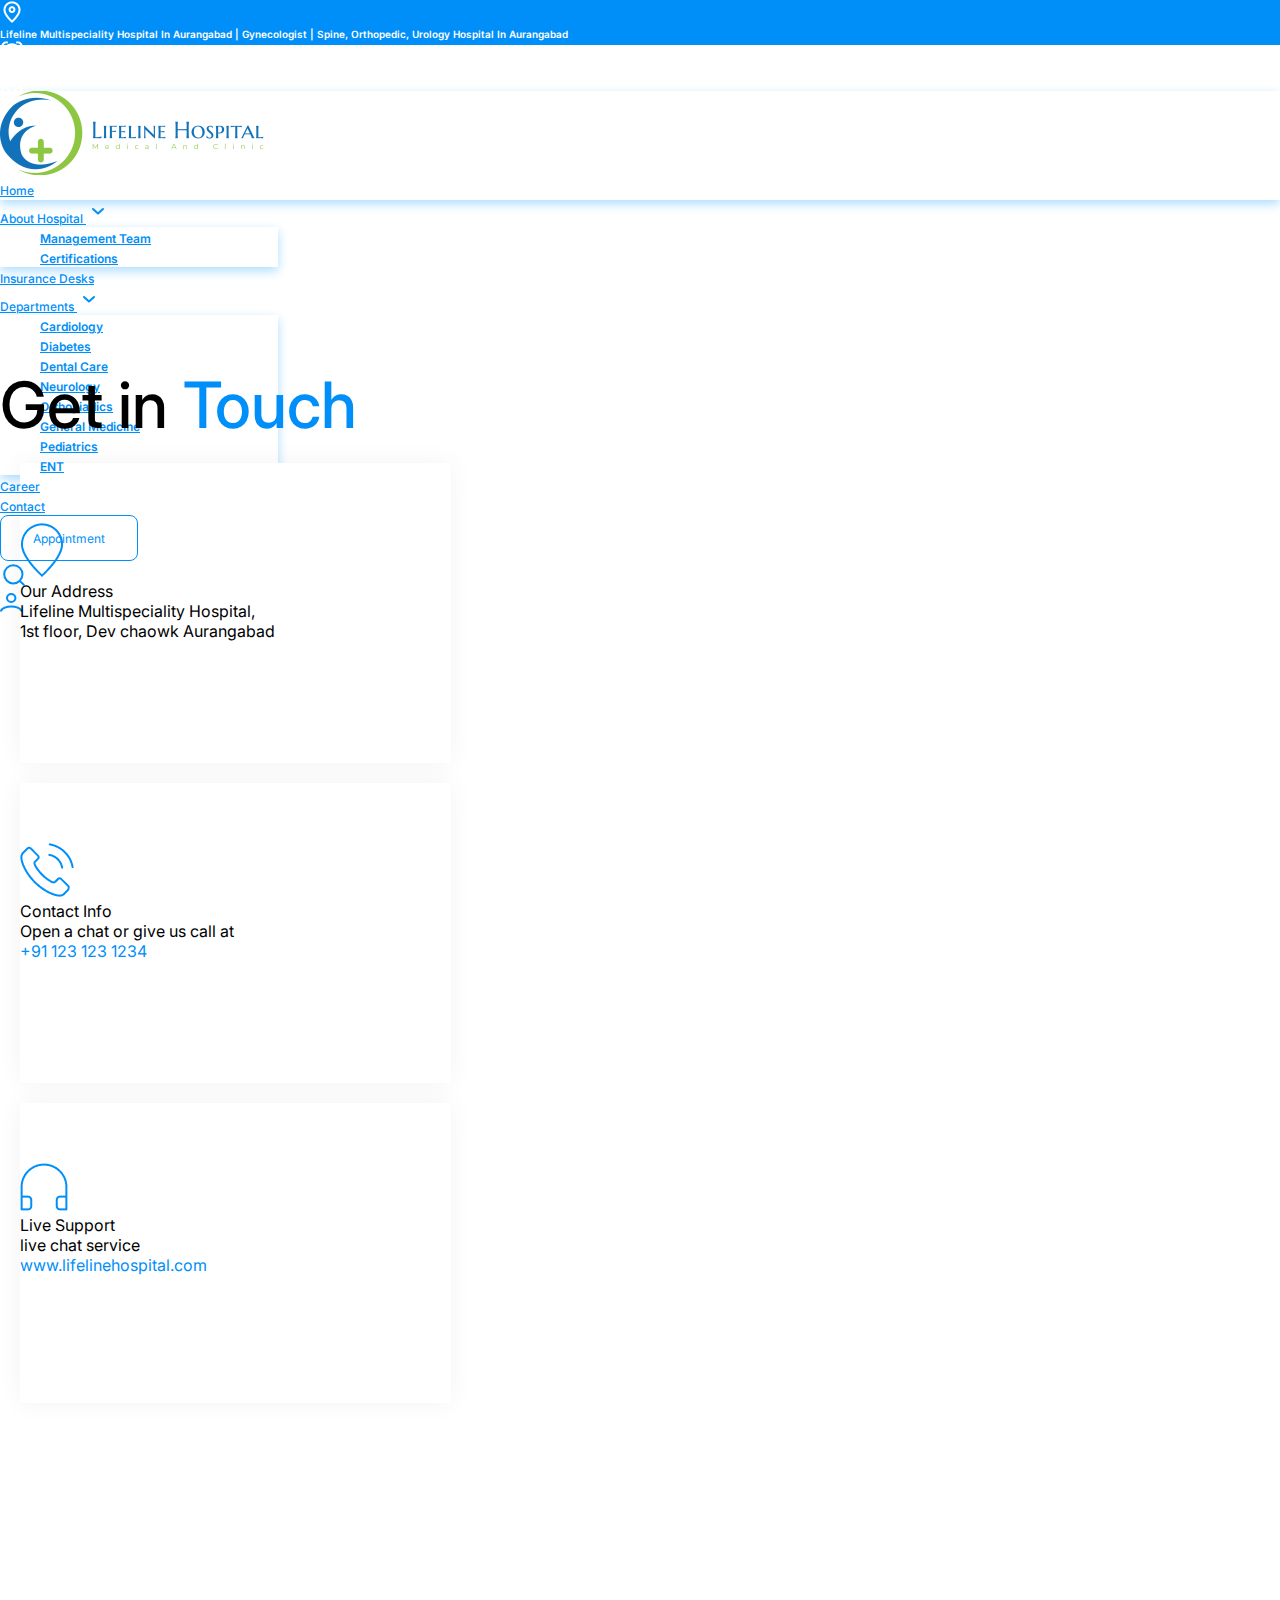
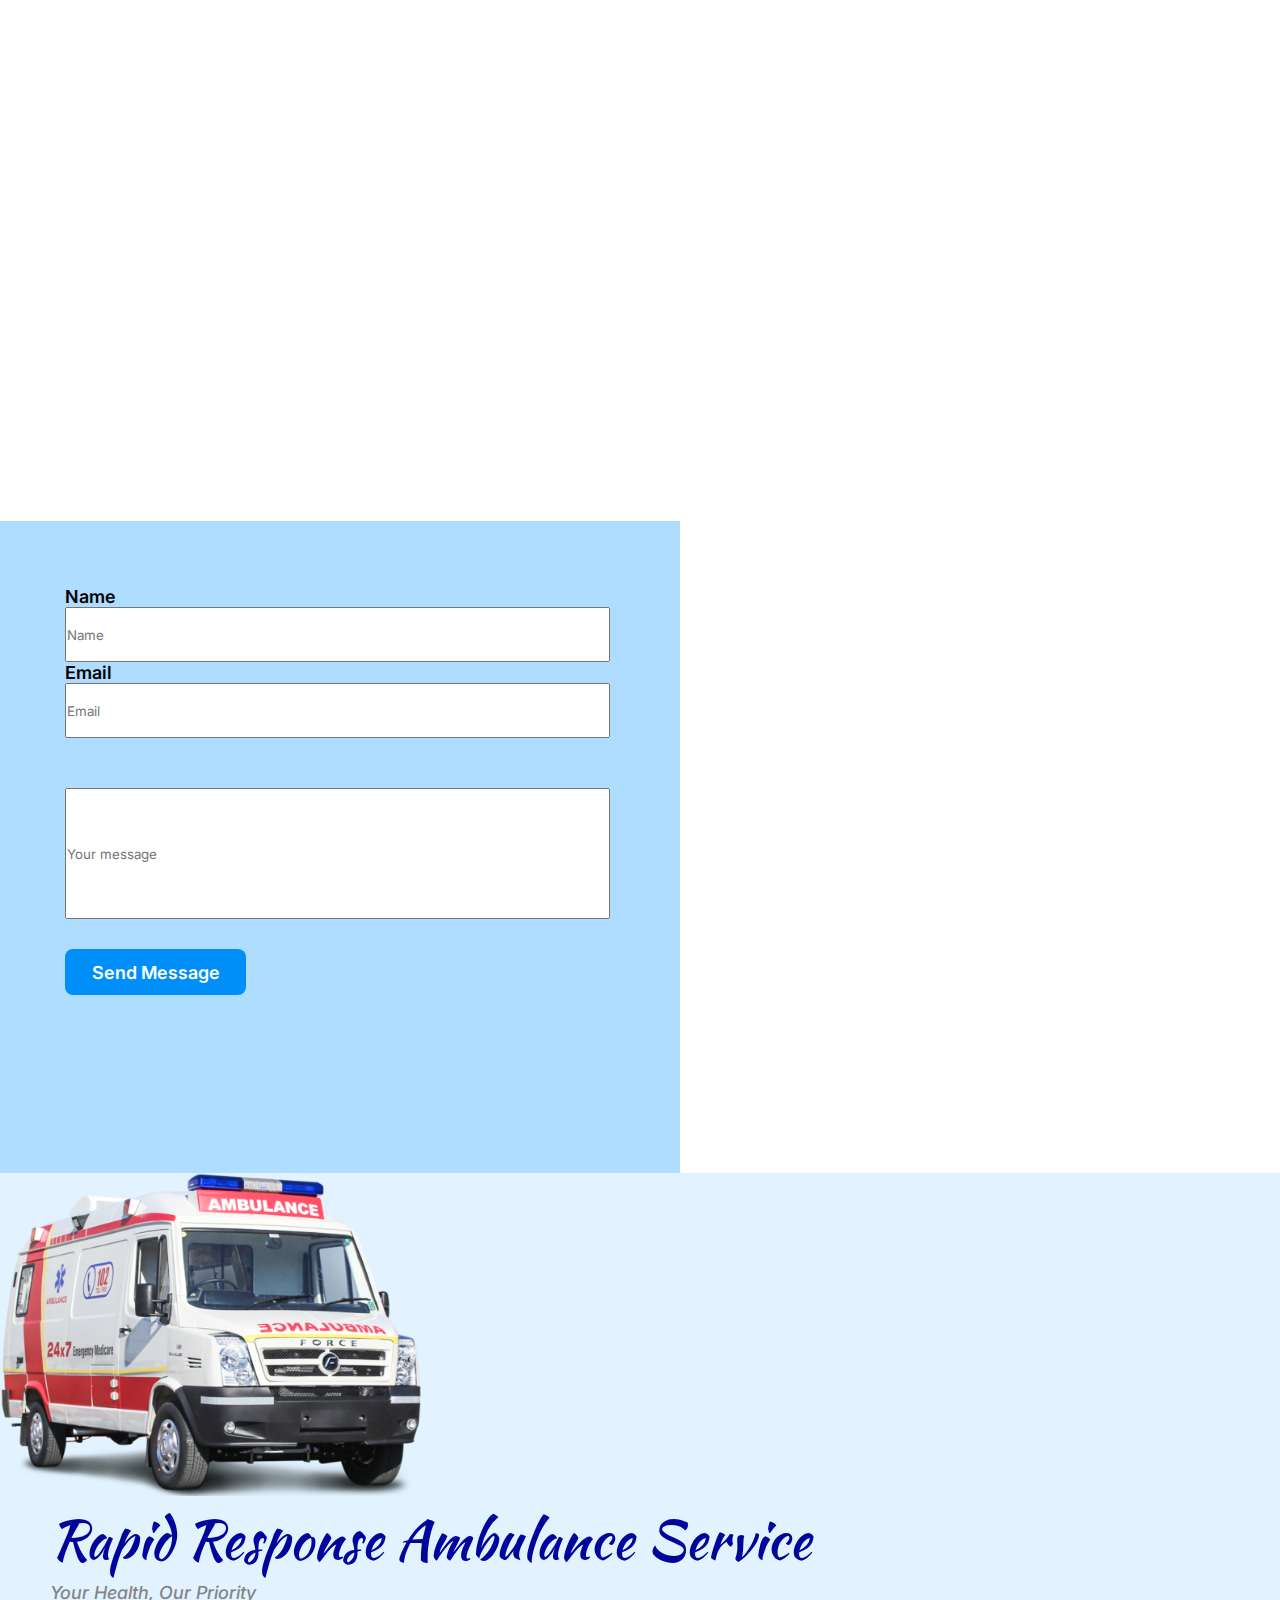
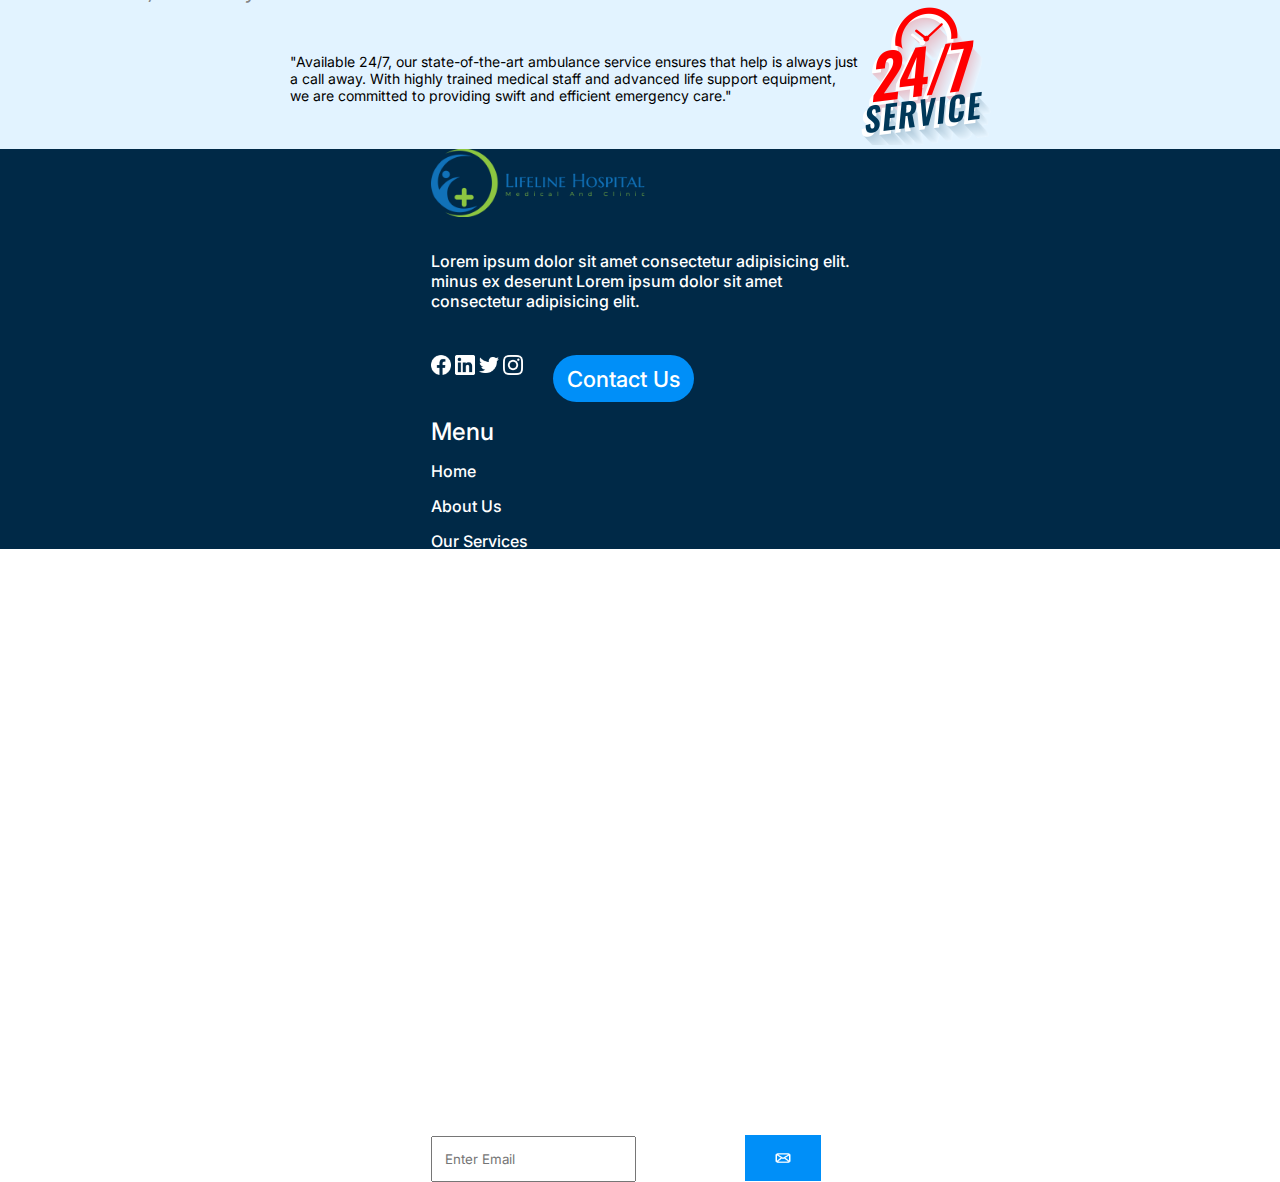
<file: contact.html>
<!DOCTYPE html>
<html lang="en">
<head>
    <meta charset="UTF-8">
    <meta name="viewport" content="width=device-width, initial-scale=1.0">
    <link rel="stylesheet" href="style.css">
    <link rel="preconnect" href="https://fonts.googleapis.com">
    <link rel="preconnect" href="https://fonts.gstatic.com" crossorigin>
    <link
        href="https://fonts.googleapis.com/css2?family=Inter:ital,opsz,wght@0,14..32,100..900;1,14..32,100..900&display=swap"
        rel="stylesheet">
    <link href="https://cdn.jsdelivr.net/npm/bootstrap@5.0.2/dist/css/bootstrap.min.css" rel="stylesheet"
        integrity="sha384-EVSTQN3/azprG1Anm3QDgpJLIm9Nao0Yz1ztcQTwFspd3yD65VohhpuuCOmLASjC" crossorigin="anonymous">
        <link rel="preconnect" href="https://fonts.gstatic.com" crossorigin>
        <link href="https://fonts.googleapis.com/css2?family=Inter:ital,opsz,wght@0,14..32,100..900;1,14..32,100..900&family=Kaushan+Script&family=Poppins:ital,wght@0,100;0,200;0,300;0,400;0,500;0,600;0,700;0,800;0,900;1,100;1,200;1,300;1,400;1,500;1,600;1,700;1,800;1,900&family=Roboto:ital,wght@0,100;0,300;0,400;0,500;0,700;0,900;1,100;1,300;1,400;1,500;1,700;1,900&display=swap" rel="stylesheet">  
        <link rel="stylesheet" href="https://cdnjs.cloudflare.com/ajax/libs/font-awesome/4.7.0/css/font-awesome.css" integrity="sha512-5A8nwdMOWrSz20fDsjczgUidUBR8liPYU+WymTZP1lmY9G6Oc7HlZv156XqnsgNUzTyMefFTcsFH/tnJE/+xBg==" crossorigin="anonymous" referrerpolicy="no-referrer" />
    <title>Contact</title>
</head>
<body>
    <div class="all-main-content">
        <div class="top-nav d-flex justify-content-between align-items-center position-fixed w-100">
            <div class="container-fluid">
                <div class="container d-flex justify-content-between align-content-center">
                    <div class="col-md-8 col-12">
                        <div class="left-top-nav d-flex justify-content-center align-content-center">
                            <div class="left-top-location">
                                <img src="./Images/location.png" alt="">
                            </div>
                            <div class="left-top-address mt-1">
                                <p>Lifeline Multispeciality Hospital In Aurangabad | Gynecologist | Spine, Orthopedic,
                                    Urology Hospital In Aurangabad</p>
                            </div>
                            <div class="left-top-clock">
                                <img src="./Images/clock.png" alt="">
                            </div>
                            <div class="left-top-time mt-1">
                                <p>6.00 AM TO 11 PM</p>
                            </div>
                        </div>
                    </div>
                    <div class="col-md-4 col-12">
                        <div class="right-top-nav d-flex justify-content-around align-items-center">
                            <div class="email-section d-flex justify-content-center align-content-center">
                                <div class="email-logo">
                                    <img src="./Images/email.png" alt="">
                                </div>
                                <div class="email mt-1">
                                    <p>info@lifeline.com</p>
                                </div>
                            </div>
                            <div class="phone-section d-flex justify-content-center align-content-center">
                                <div class="phone-logo">
                                    <img src="./Images/phone.png" alt="">
                                </div>
                                <div class="phone mt-1">
                                    <p>+91 1234 5678 90</p>
                                </div>
                            </div>
                        </div>
                    </div>
                </div>
            </div>
        </div>
         <!-- main-nav -->
         <!-- position-fixed mt-5 w-100 -->
         <nav class="navbar navbar-expand-lg position-fixed w-100">
            <div class="container-fluid">
                <div class="container">
                    <div class="row d-flex justify-content-between align-items-center">
                        <div class="col-md-3 col-12">
                            <a class="navbar-brand main-logo" href="#">
                                <img src="./Logos/logolifeline.png" alt="">
                            </a>
                        </div>  
                        <div class="col-md-9 col-12">
                            <div class="collapse navbar-collapse" id="navbarSupportedContent">
                                <ul class="navbar-nav me-auto mb-2 mb-lg-0">
                                    <li class="nav-item">
                                        <a class="nav-link active" aria-current="page" href="#">Home</a>
                                    </li>
                                    <li class="nav-item dropdown">
                                        <a class="nav-link" href="#" id="navbarDropdown" role="button"
                                            data-bs-toggle="dropdown" aria-expanded="false">
                                            About Hospital
                                            <span class="down-arrow">
                                                <svg width="24" height="24" viewBox="0 0 24 24" fill="none" xmlns="http://www.w3.org/2000/svg">
                                                    <path d="M7 10L12.0008 14.58L17 10" stroke="#008FF8" stroke-width="2" stroke-linecap="round" stroke-linejoin="round"/>
                                                </svg>
                                            </span>
                                        </a>
                                        <ul class="dropdown-menu" aria-labelledby="navbarDropdown">
                                            <li><a class="dropdown-item" href="#">Management Team</a></li>
                                            <li><a class="dropdown-item" href="#">Certifications</a></li>
                                        </ul>
                                    </li>
                                    <li class="nav-item">
                                        <a class="nav-link" href="#">Insurance Desks</a>
                                    </li>
                                    <li class="nav-item dropdown">
                                        <a class="nav-link" href="#" id="navbarDropdown" role="button"
                                            data-bs-toggle="dropdown" aria-expanded="false">
                                            Departments
                                            <span class="down-arrow">
                                                <svg width="24" height="24" viewBox="0 0 24 24" fill="none" xmlns="http://www.w3.org/2000/svg">
                                                    <path d="M7 10L12.0008 14.58L17 10" stroke="#008FF8" stroke-width="2" stroke-linecap="round" stroke-linejoin="round"/>
                                                </svg>
                                            </span>
                                        </a>
                                        <ul class="dropdown-menu" aria-labelledby="navbarDropdown">
                                            <li><a class="dropdown-item" href="#">Cardiology</a></li>
                                            <li><a class="dropdown-item" href="#">Diabetes</a></li>
                                            <li><a class="dropdown-item" href="#">Dental Care</a></li>
                                            <li><a class="dropdown-item" href="#">Neurology</a></li>
                                            <li><a class="dropdown-item" href="#">Orthopiadics</a></li>
                                            <li><a class="dropdown-item" href="#">General Medicine</a></li>
                                            <li><a class="dropdown-item" href="#">Pediatrics</a></li>
                                            <li><a class="dropdown-item" href="#">ENT</a></li>
                                        </ul>
                                    </li>
                                    <li class="nav-item">
                                        <a class="nav-link" href="#" tabindex="-1" aria-disabled="true">Career</a>
                                    </li>
                                    <li class="nav-item">
                                        <a class="nav-link" href="#" tabindex="-1" aria-disabled="true">Contact</a>
                                    </li>
                                    <li class="nav-item">
                                        <button class="appointment-btn" type="submit">Appointment</button>
                                    </li>
                                    <li class="nav-item">
                                        <a href="#" class="search ms-2 mt-2">
                                            <svg width="28" height="28" viewBox="0 0 28 28" fill="none" xmlns="http://www.w3.org/2000/svg">
                                                <path d="M19.7482 19.8801L23.8002 23.8001M22.4935 13.3468C22.4935 18.3983 18.3984 22.4934 13.3469 22.4934C8.2953 22.4934 4.2002 18.3983 4.2002 13.3468C4.2002 8.29521 8.2953 4.2001 13.3469 4.2001C18.3984 4.2001 22.4935 8.29521 22.4935 13.3468Z" stroke="#008FF8" stroke-width="2" stroke-linecap="round"/>
                                            </svg>                                                                                             
                                        </a>
                                    </li>
                                    <li class="nav-item">
                                        <a href="#" class="user ms-2 mt-2">
                                            <svg width="23" height="19" viewBox="0 0 23 19" fill="none" xmlns="http://www.w3.org/2000/svg">
                                                <path d="M1 17.625C2.54631 15.1747 5.93533 13.4978 11.2227 13.4978C16.51 13.4978 19.899 15.1747 21.4453 17.625M15.4227 4.99C15.4227 7.19359 13.5423 8.98 11.2227 8.98C8.90301 8.98 7.02266 7.19359 7.02266 4.99C7.02266 2.78638 8.90301 1 11.2227 1C13.5423 1 15.4227 2.78638 15.4227 4.99Z" stroke="#008FF8" stroke-width="2" stroke-linecap="round"/>
                                            </svg>   
                                        </a>
                                    </li>
                                </ul>
                            </div>
                        </div>
                    </div>
                </div>
            </div>
        </nav>
        <!-- main-nav -->
         <!-- .contact -->
          <div class="container-fluid">
            <div class="container">
                <div class="row contact-section">
                    <di class="hea1">
                        <p>Get in <span>Touch</span></p>
                    </di>
                    <div class="col-12 d-flex gap-5">
                        <div class="col-md-4">
                            <div class="contact-card text-center">
                                <img src="./Images/Vector (2).png" alt="">
                                <p>Our Address</p>
                                <p>Lifeline Multispeciality Hospital,<br> 
                                    1st floor, Dev chaowk Aurangabad </p>
                            </div>
                        </div>
                        <div class="col-md-4">
                            <div class="contact-card text-center">
                                <img src="./Images/Vector (3).png" alt="">
                                <p>Contact Info</p>
                                <p>Open a chat or give us call at<br> 
                                   <span>+91 123 123 1234</span> </p>
                            </div>
                        </div>
                        <div class="col-md-4">
                            <div class="contact-card text-center">
                                <img src="./Images/Vector (4).png" alt="">
                                <p>Live Support</p>
                                <p>live chat service<br> 
                                    <span>www.lifelinehospital.com</span></p>
                            </div>
                        </div>
                    </div>
                    <div class="col-12 map-section d-flex gap-5">
                        <div class="col-md-6">
                            <div class="map">
                                <iframe src="https://www.google.com/maps/embed?pb=!1m18!1m12!1m3!1d7660.462851125992!2d73.78379514464187!3d16.25990528751652!2m3!1f0!2f0!3f0!3m2!1i1024!2i768!4f13.1!3m3!1m2!1s0x3bc03bb27e2b6b83%3A0xd7dae325c84ad746!2sSambhajinagar%2C%20Maharashtra!5e0!3m2!1sen!2sin!4v1725357541976!5m2!1sen!2sin" width="676" height="652" style="border:0;" allowfullscreen="" loading="lazy" referrerpolicy="no-referrer-when-downgrade"></iframe>
                            </div>
                        </div>
                        <div class="col-md-6">
                            <div class="form-section">
                                <form action="">
                                    <label for="">Name</label><br>
                                    <input type="text" placeholder="Name" style="width: 545px;height: 55px;"><br>
                                    <label for="" style="margin-top: 20px;">Email</label><br>
                                    <input type="text" placeholder="Email" style="width: 545px;height: 55px;"><br>
                                    <input type="text" placeholder="Your message" style="width: 545px;height: 131px;margin-top: 50px;"><br>
                                    <button id="sendmsg">Send Message</button>
                                </form>
                            </div>
                        </div>
                    </div>
                </div>
            </div>
          </div>
          <!-- .contact -->
          <div class="container-fluid van-section mt-5">
            <div class="container">
                <div class="row">
                    <div class="col-md-4 van mt-5">
                        <img src="./Images/full-m2i8A0N4H7K9K9G6 1.png" alt="">
                    </div>
                    <div class="col-md-8 mt-5">
                        <div class="section8-ambulance-text">
                            <div class="heading1">
                                <p>Rapid Response Ambulance Service</p>
                            </div>
                            <div class="heading2">
                                <p>Your Health, Our Priority</p>
                            </div>
                            <div class="info-sticker">
                                <div class="section8-parah">
                                    <p>
                                        "Available 24/7, our state-of-the-art ambulance service ensures that help is always just<br>
                                         a call away. With highly trained medical staff and advanced life support equipment,<br>
                                         we are committed to providing swift and efficient emergency care."
                                    </p>
                                </div>
                                <div class="sticker-img">
                                    <img src="./Images/sticker.png" alt="">
                                </div>
                            </div>
                        </div>
                    </div>
                </div>
            </div>
          </div>
          <!-- footer-section -->
          <div class="container-fluid footer">
            <div class="container">
                <div class="row">
                    <div class="col-12 d-flex mt-5">
                       <div class="col-md-3">
                        <div class="footer-content">
                            <li>
                                <a href="#" class="footer-logo">
                                    <img src="./Logos/Group 4 1.png" alt="">
                                </a>
                            </li>
                            <li class="footer-parah">
                                <p>
                                    Lorem ipsum dolor sit amet consectetur adipisicing elit.<br>
                                    minus ex deserunt Lorem ipsum dolor sit amet <br>
                                    consectetur adipisicing elit.
                                </p>
                            </li>
                            <li class="logo-flex">
                                <div class="logos">
                                <img src="./Images/Clip path group.png" alt="">
                                <img src="./Images/linkedin.png" alt="">
                                <img src="./Images/tweeeter.png" alt="">
                                <img src="./Images/insta.png" alt="">
                                </div>
                                <div class="contact-button">
                                    <button>Contact Us</button>
                                </div>
                            </li>
                        </div>
                       </div>
                        <div class="col-md-2">
                            <div class="footer-content1">
                                <li style="font-size: 24px; font-weight: 600px;">
                                    Menu
                                </li>
                                <li>
                                    Home
                                    <span>
                                        <i class="fa fa-angle-double-right"></i>
                                    </span> 
                                </li>
                                <li>
                                    About Us
                                    <span>
                                        <i class="fa fa-angle-double-right"></i>
                                    </span> 
                                </li>
                                <li>
                                    Our Services
                                    <span>
                                        <i class="fa fa-angle-double-right"></i>
                                    </span> 
                                </li>
                                <li>
                                    Our Doctors
                                    <span>
                                        <i class="fa fa-angle-double-right"></i>
                                    </span> 
                                </li>
                            </div>
                        </div>
                        <div class="col-md-2">
                            <div class="footer-content1">
                                <li style="font-size: 24px; font-weight: 600px;">
                                    Departments
                                </li>
                                <li>
                                    Dental 
                                    <span>
                                        <i class="fa fa-angle-double-right"></i>
                                    </span> 
                                </li>
                                <li>
                                   Eye Care
                                   <span>
                                    <i class="fa fa-angle-double-right"></i>
                                </span> 
                                </li>
                                <li>
                                    Neurology
                                    <span>
                                        <i class="fa fa-angle-double-right"></i>
                                    </span> 
                                </li>
                                <li>
                                    Cardiology
                                    <span>
                                        <i class="fa fa-angle-double-right"></i>
                                    </span> 
                                </li>
                            </div>
                        </div>
                        <div class="col-md-2">
                            <div class="footer-content1">
                                <li style="font-size: 24px; font-weight: 600px;">
                                    Quick Links
                                </li>
                                <li>
                                    Who we are
                                    <span>
                                        <i class="fa fa-angle-double-right"></i>
                                    </span> 
                                </li>
                                <li>
                                   Our Mission
                                   <span>
                                    <i class="fa fa-angle-double-right"></i>
                                </span> 
                                </li>
                                <li>
                                    Experience
                                    <span>
                                        <i class="fa fa-angle-double-right"></i>
                                    </span> 
                                </li>
                                <li>
                                    Success Story
                                    <span>
                                        <i class="fa fa-angle-double-right"></i>
                                    </span> 
                                </li>
                            </div>
                        </div>
                        <div class="col-md-3">
                            <div class="footer-content1">
                                <li>
                                 <div class="need-help">
                                     <div class="phone1">
                                         <img src="./Images/phone.png" alt="">
                                     </div>
                                     <div class="phone-number">
                                         <p>
                                             Need Help? 24/7<br>
                                             +598-885-5555
                                         </p>
                                     </div>
                                 </div>
                                </li>
                                <li>
                                 <div class="location-add">
                                     <div class="loc">
                                         <img src="./Images/location.png" alt="">
                                     </div>
                                     <div class="add">
                                         <p>
                                             Lifeline Multispeciality Hospital<br>
                                             In Aurangabad Gynecologist<br>
                                             Spine, Orthopedic, Urology<br>
                                             Hospital In Aurangabad
                                         </p>
                                     </div>
                                 </div>
                                </li>
                                <li>
                                     <div class="input-box">
                                         <input type="text" placeholder="Enter Email" required>
                                         <div class="email-input-absolute">
                                             <img src="./Images/email.png" alt="">
                                         </div>
                                     </div>
                                </li>
                             </div>
                        </div>
                    </div>
                </div>
            </div>
        </div>
        <!-- footer-section -->
    </div>
</body>
</html>
</file>
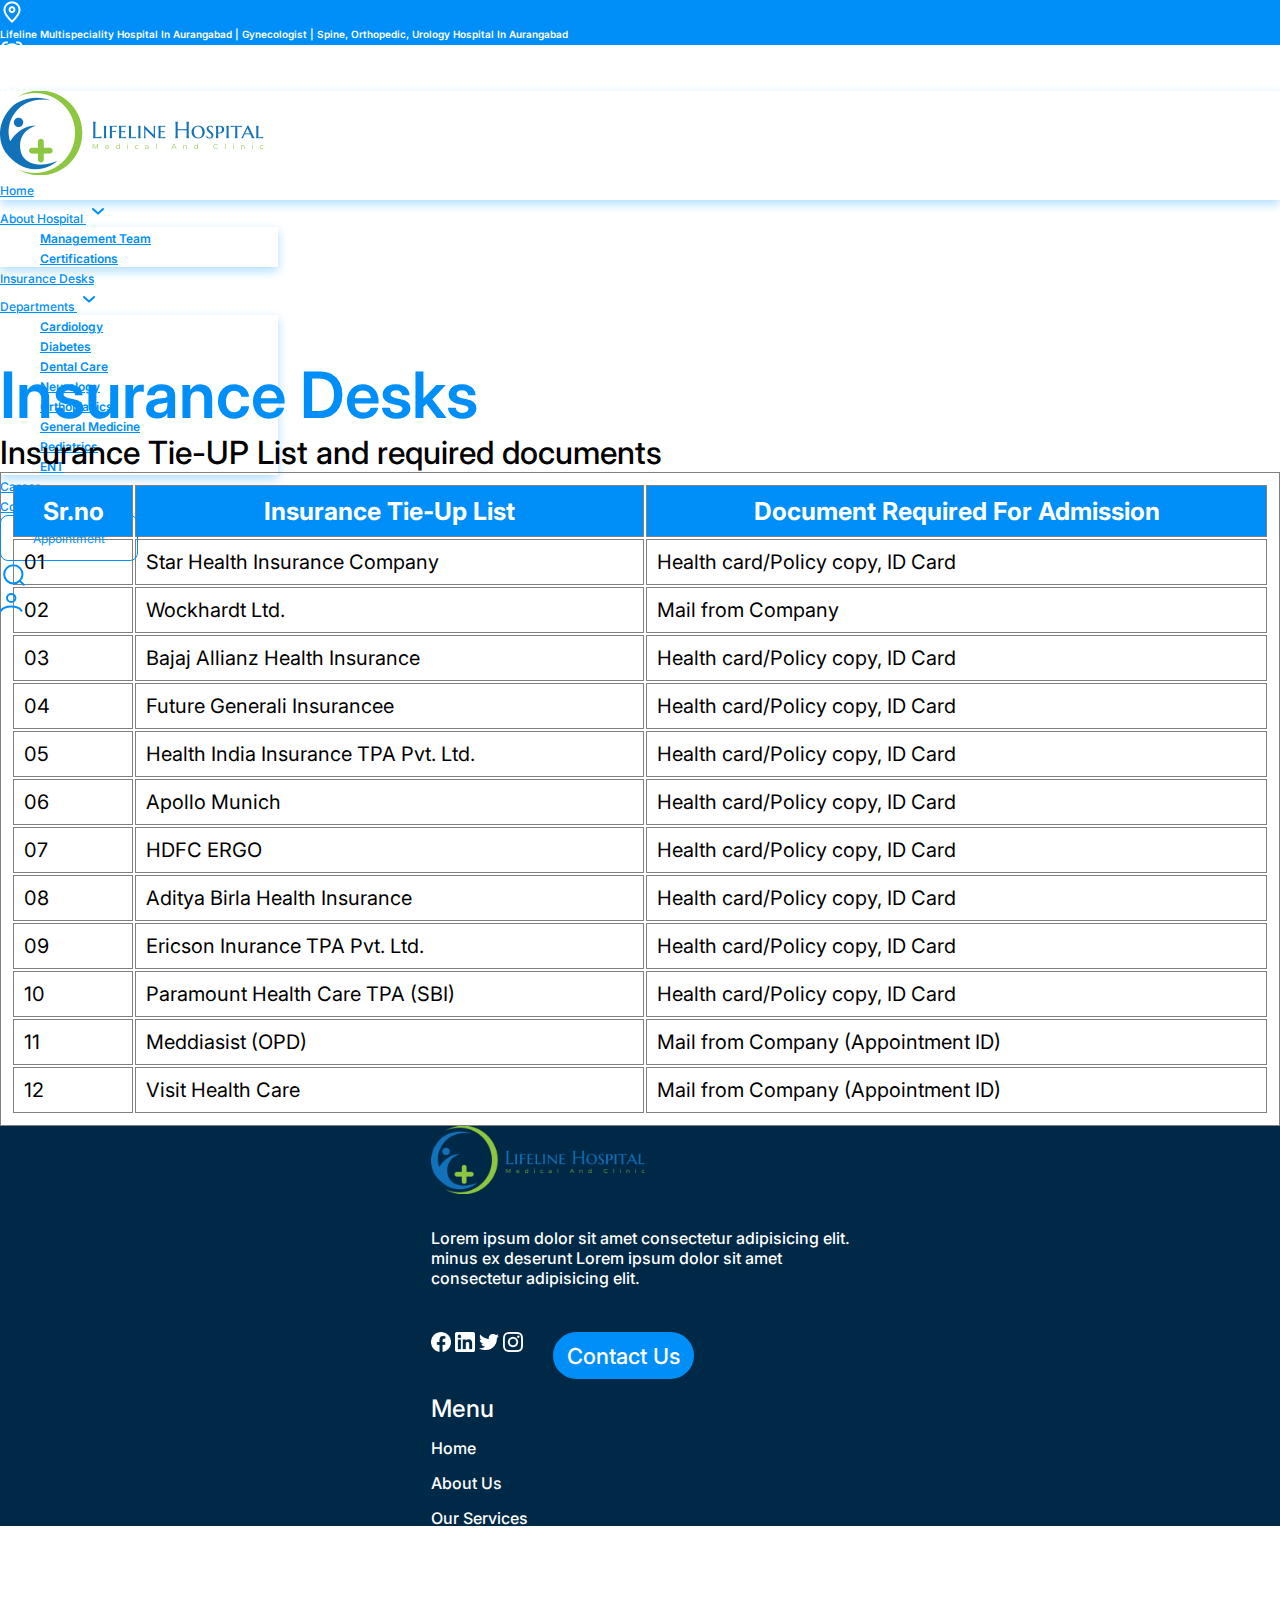
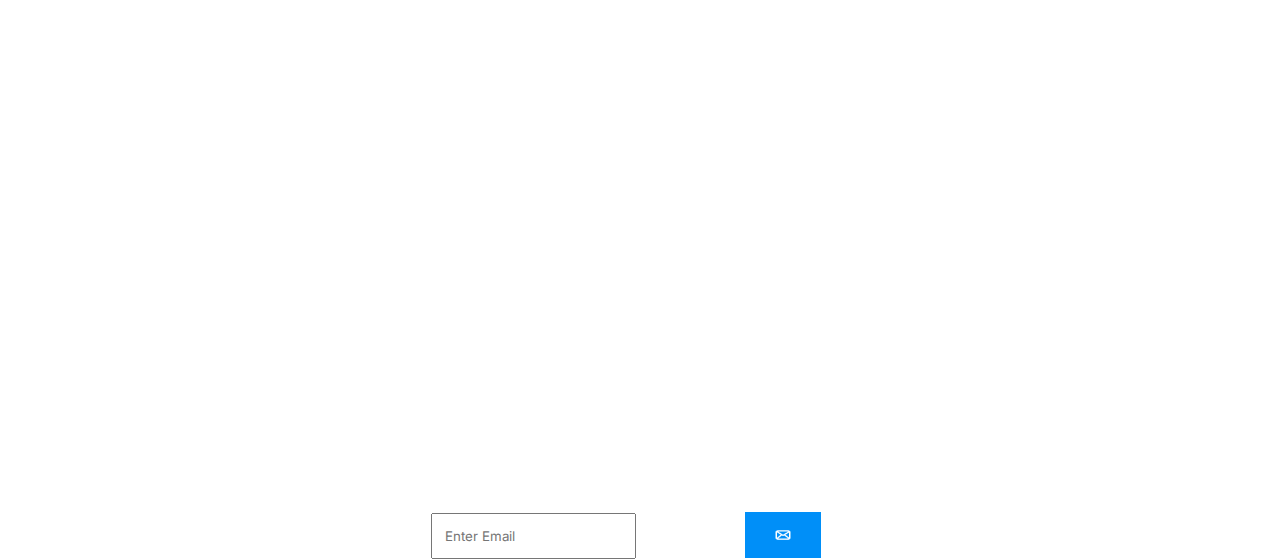
<file: InsuranceDesks.html>
<!DOCTYPE html>
<html lang="en">
<head>
    <meta charset="UTF-8">
    <meta name="viewport" content="width=device-width, initial-scale=1.0">
    <link rel="stylesheet" href="style.css">
    <link rel="preconnect" href="https://fonts.googleapis.com">
    <link rel="preconnect" href="https://fonts.gstatic.com" crossorigin>
    <link
        href="https://fonts.googleapis.com/css2?family=Inter:ital,opsz,wght@0,14..32,100..900;1,14..32,100..900&display=swap"
        rel="stylesheet">
    <link href="https://cdn.jsdelivr.net/npm/bootstrap@5.0.2/dist/css/bootstrap.min.css" rel="stylesheet"
        integrity="sha384-EVSTQN3/azprG1Anm3QDgpJLIm9Nao0Yz1ztcQTwFspd3yD65VohhpuuCOmLASjC" crossorigin="anonymous">
        <link rel="preconnect" href="https://fonts.gstatic.com" crossorigin>
        <link href="https://fonts.googleapis.com/css2?family=Inter:ital,opsz,wght@0,14..32,100..900;1,14..32,100..900&family=Kaushan+Script&family=Poppins:ital,wght@0,100;0,200;0,300;0,400;0,500;0,600;0,700;0,800;0,900;1,100;1,200;1,300;1,400;1,500;1,600;1,700;1,800;1,900&family=Roboto:ital,wght@0,100;0,300;0,400;0,500;0,700;0,900;1,100;1,300;1,400;1,500;1,700;1,900&display=swap" rel="stylesheet">  
        <link rel="stylesheet" href="https://cdnjs.cloudflare.com/ajax/libs/font-awesome/4.7.0/css/font-awesome.css" integrity="sha512-5A8nwdMOWrSz20fDsjczgUidUBR8liPYU+WymTZP1lmY9G6Oc7HlZv156XqnsgNUzTyMefFTcsFH/tnJE/+xBg==" crossorigin="anonymous" referrerpolicy="no-referrer" />
    <title>Insurance Desks</title>
</head>
<body>
   <div class="all-main-content">
    <div class="top-nav d-flex justify-content-between align-items-center position-fixed w-100">
        <div class="container-fluid">
            <div class="container d-flex justify-content-between align-content-center">
                <div class="col-md-8 col-12">
                    <div class="left-top-nav d-flex justify-content-center align-content-center">
                        <div class="left-top-location">
                            <img src="./Images/location.png" alt="">
                        </div>
                        <div class="left-top-address mt-1">
                            <p>Lifeline Multispeciality Hospital In Aurangabad | Gynecologist | Spine, Orthopedic,
                                Urology Hospital In Aurangabad</p>
                        </div>
                        <div class="left-top-clock">
                            <img src="./Images/clock.png" alt="">
                        </div>
                        <div class="left-top-time mt-1">
                            <p>6.00 AM TO 11 PM</p>
                        </div>
                    </div>
                </div>
                <div class="col-md-4 col-12">
                    <div class="right-top-nav d-flex justify-content-around align-items-center">
                        <div class="email-section d-flex justify-content-center align-content-center">
                            <div class="email-logo">
                                <img src="./Images/email.png" alt="">
                            </div>
                            <div class="email mt-1">
                                <p>info@lifeline.com</p>
                            </div>
                        </div>
                        <div class="phone-section d-flex justify-content-center align-content-center">
                            <div class="phone-logo">
                                <img src="./Images/phone.png" alt="">
                            </div>
                            <div class="phone mt-1">
                                <p>+91 1234 5678 90</p>
                            </div>
                        </div>
                    </div>
                </div>
            </div>
        </div>
    </div>
    <!-- main-nav -->
         <!-- position-fixed mt-5 w-100 -->
         <nav class="navbar navbar-expand-lg position-fixed w-100">
            <div class="container-fluid">
                <div class="container">
                    <div class="row d-flex justify-content-between align-items-center">
                        <div class="col-md-3 col-12">
                            <a class="navbar-brand main-logo" href="#">
                                <img src="./Logos/logolifeline.png" alt="">
                            </a>
                        </div>  
                        <div class="col-md-9 col-12">
                            <div class="collapse navbar-collapse" id="navbarSupportedContent">
                                <ul class="navbar-nav me-auto mb-2 mb-lg-0">
                                    <li class="nav-item">
                                        <a class="nav-link active" aria-current="page" href="#">Home</a>
                                    </li>
                                    <li class="nav-item dropdown">
                                        <a class="nav-link" href="#" id="navbarDropdown" role="button"
                                            data-bs-toggle="dropdown" aria-expanded="false">
                                            About Hospital
                                            <span class="down-arrow">
                                                <svg width="24" height="24" viewBox="0 0 24 24" fill="none" xmlns="http://www.w3.org/2000/svg">
                                                    <path d="M7 10L12.0008 14.58L17 10" stroke="#008FF8" stroke-width="2" stroke-linecap="round" stroke-linejoin="round"/>
                                                </svg>
                                            </span>
                                        </a>
                                        <ul class="dropdown-menu" aria-labelledby="navbarDropdown">
                                            <li><a class="dropdown-item" href="#">Management Team</a></li>
                                            <li><a class="dropdown-item" href="#">Certifications</a></li>
                                        </ul>
                                    </li>
                                    <li class="nav-item">
                                        <a class="nav-link" href="#">Insurance Desks</a>
                                    </li>
                                    <li class="nav-item dropdown">
                                        <a class="nav-link" href="#" id="navbarDropdown" role="button"
                                            data-bs-toggle="dropdown" aria-expanded="false">
                                            Departments
                                            <span class="down-arrow">
                                                <svg width="24" height="24" viewBox="0 0 24 24" fill="none" xmlns="http://www.w3.org/2000/svg">
                                                    <path d="M7 10L12.0008 14.58L17 10" stroke="#008FF8" stroke-width="2" stroke-linecap="round" stroke-linejoin="round"/>
                                                </svg>
                                            </span>
                                        </a>
                                        <ul class="dropdown-menu" aria-labelledby="navbarDropdown">
                                            <li><a class="dropdown-item" href="#">Cardiology</a></li>
                                            <li><a class="dropdown-item" href="#">Diabetes</a></li>
                                            <li><a class="dropdown-item" href="#">Dental Care</a></li>
                                            <li><a class="dropdown-item" href="#">Neurology</a></li>
                                            <li><a class="dropdown-item" href="#">Orthopiadics</a></li>
                                            <li><a class="dropdown-item" href="#">General Medicine</a></li>
                                            <li><a class="dropdown-item" href="#">Pediatrics</a></li>
                                            <li><a class="dropdown-item" href="#">ENT</a></li>
                                        </ul>
                                    </li>
                                    <li class="nav-item">
                                        <a class="nav-link" href="#" tabindex="-1" aria-disabled="true">Career</a>
                                    </li>
                                    <li class="nav-item">
                                        <a class="nav-link" href="#" tabindex="-1" aria-disabled="true">Contact</a>
                                    </li>
                                    <li class="nav-item">
                                        <button class="appointment-btn" type="submit">Appointment</button>
                                    </li>
                                    <li class="nav-item">
                                        <a href="#" class="search ms-2 mt-2">
                                            <svg width="28" height="28" viewBox="0 0 28 28" fill="none" xmlns="http://www.w3.org/2000/svg">
                                                <path d="M19.7482 19.8801L23.8002 23.8001M22.4935 13.3468C22.4935 18.3983 18.3984 22.4934 13.3469 22.4934C8.2953 22.4934 4.2002 18.3983 4.2002 13.3468C4.2002 8.29521 8.2953 4.2001 13.3469 4.2001C18.3984 4.2001 22.4935 8.29521 22.4935 13.3468Z" stroke="#008FF8" stroke-width="2" stroke-linecap="round"/>
                                            </svg>                                                                                             
                                        </a>
                                    </li>
                                    <li class="nav-item">
                                        <a href="#" class="user ms-2 mt-2">
                                            <svg width="23" height="19" viewBox="0 0 23 19" fill="none" xmlns="http://www.w3.org/2000/svg">
                                                <path d="M1 17.625C2.54631 15.1747 5.93533 13.4978 11.2227 13.4978C16.51 13.4978 19.899 15.1747 21.4453 17.625M15.4227 4.99C15.4227 7.19359 13.5423 8.98 11.2227 8.98C8.90301 8.98 7.02266 7.19359 7.02266 4.99C7.02266 2.78638 8.90301 1 11.2227 1C13.5423 1 15.4227 2.78638 15.4227 4.99Z" stroke="#008FF8" stroke-width="2" stroke-linecap="round"/>
                                            </svg>   
                                        </a>
                                    </li>
                                </ul>
                            </div>
                        </div>
                    </div>
                </div>
            </div>
        </nav>
        <!-- main-nav -->
         <!-- Insurance Desks -->
          <div class="container-fluid">
            <div class="container">
                <div class="row insurance-desks-section">
                    <div class="he1">
                        <p>Insurance <span>Desks</span></p>
                    </div>
                    <div class="he2">
                        <p>Insurance Tie-UP List and required documents</p>
                    </div>
                    <div class="col-12">
                        <div class="col-md-8">
                            <table style="width: 100%;">
                                <tr>
                                    <th>Sr.no</th>
                                    <th>Insurance Tie-Up List</th>
                                    <th>Document Required For Admission</th>
                                </tr>
                                <tr>
                                    <td>01</td>
                                    <td>Star Health Insurance Company</td>
                                    <td>Health card/Policy copy, ID Card</td>
                                </tr>
                                <tr>
                                    <td>02</td>
                                    <td>Wockhardt Ltd.</td>
                                    <td>Mail from Company</td>
                                </tr>
                                <tr>
                                    <td>03</td>
                                    <td>Bajaj Allianz Health Insurance</td>
                                    <td>Health card/Policy copy, ID Card</td>
                                </tr>
                                <tr>
                                    <td>04</td>
                                    <td>Future Generali Insurancee</td>
                                    <td>Health card/Policy copy, ID Card</td>
                                </tr>
                                <tr>
                                    <td>05</td>
                                    <td>Health India Insurance TPA Pvt. Ltd.</td>
                                    <td>Health card/Policy copy, ID Card</td>
                                </tr>
                                <tr>
                                    <td>06</td>
                                    <td>Apollo Munich</td>
                                    <td>Health card/Policy copy, ID Card</td>
                                </tr>
                                <tr>
                                    <td>07</td>
                                    <td>HDFC ERGO</td>
                                    <td>Health card/Policy copy, ID Card</td>
                                </tr>
                                <tr>
                                    <td>08</td>
                                    <td>Aditya Birla Health Insurance</td>
                                    <td>Health card/Policy copy, ID Card</td>
                                </tr>
                                <tr>
                                    <td>09</td>
                                    <td>Ericson Inurance TPA Pvt. Ltd.</td>
                                    <td>Health card/Policy copy, ID Card</td>
                                </tr>
                                <tr>
                                    <td>10</td>
                                    <td>Paramount Health Care TPA (SBI)</td>
                                    <td>Health card/Policy copy, ID Card</td>
                                </tr>
                                <tr>
                                    <td>11</td>
                                    <td>Meddiasist (OPD)</td>
                                    <td>Mail from Company (Appointment ID)</td>
                                </tr>
                                <tr>
                                    <td>12</td>
                                    <td>Visit Health Care</td>
                                    <td>Mail from Company (Appointment ID)</td>
                                </tr>
                            </table>
                        </div>
                    </div>
                </div>
            </div>
          </div>
          <!-- Insurance Desks -->
            <!-- footer-section -->
          <div class="container-fluid footer mt-5">
            <div class="container">
                <div class="row">
                    <div class="col-12 d-flex mt-5">
                       <div class="col-md-3">
                        <div class="footer-content">
                            <li>
                                <a href="#" class="footer-logo">
                                    <img src="./Logos/Group 4 1.png" alt="">
                                </a>
                            </li>
                            <li class="footer-parah">
                                <p>
                                    Lorem ipsum dolor sit amet consectetur adipisicing elit.<br>
                                    minus ex deserunt Lorem ipsum dolor sit amet <br>
                                    consectetur adipisicing elit.
                                </p>
                            </li>
                            <li class="logo-flex">
                                <div class="logos">
                                <img src="./Images/Clip path group.png" alt="">
                                <img src="./Images/linkedin.png" alt="">
                                <img src="./Images/tweeeter.png" alt="">
                                <img src="./Images/insta.png" alt="">
                                </div>
                                <div class="contact-button">
                                    <button>Contact Us</button>
                                </div>
                            </li>
                        </div>
                       </div>
                        <div class="col-md-2">
                            <div class="footer-content1">
                                <li style="font-size: 24px; font-weight: 600px;">
                                    Menu
                                </li>
                                <li>
                                    Home
                                    <span>
                                        <i class="fa fa-angle-double-right"></i>
                                    </span> 
                                </li>
                                <li>
                                    About Us
                                    <span>
                                        <i class="fa fa-angle-double-right"></i>
                                    </span> 
                                </li>
                                <li>
                                    Our Services
                                    <span>
                                        <i class="fa fa-angle-double-right"></i>
                                    </span> 
                                </li>
                                <li>
                                    Our Doctors
                                    <span>
                                        <i class="fa fa-angle-double-right"></i>
                                    </span> 
                                </li>
                            </div>
                        </div>
                        <div class="col-md-2">
                            <div class="footer-content1">
                                <li style="font-size: 24px; font-weight: 600px;">
                                    Departments
                                </li>
                                <li>
                                    Dental 
                                    <span>
                                        <i class="fa fa-angle-double-right"></i>
                                    </span> 
                                </li>
                                <li>
                                   Eye Care
                                   <span>
                                    <i class="fa fa-angle-double-right"></i>
                                </span> 
                                </li>
                                <li>
                                    Neurology
                                    <span>
                                        <i class="fa fa-angle-double-right"></i>
                                    </span> 
                                </li>
                                <li>
                                    Cardiology
                                    <span>
                                        <i class="fa fa-angle-double-right"></i>
                                    </span> 
                                </li>
                            </div>
                        </div>
                        <div class="col-md-2">
                            <div class="footer-content1">
                                <li style="font-size: 24px; font-weight: 600px;">
                                    Quick Links
                                </li>
                                <li>
                                    Who we are
                                    <span>
                                        <i class="fa fa-angle-double-right"></i>
                                    </span> 
                                </li>
                                <li>
                                   Our Mission
                                   <span>
                                    <i class="fa fa-angle-double-right"></i>
                                </span> 
                                </li>
                                <li>
                                    Experience
                                    <span>
                                        <i class="fa fa-angle-double-right"></i>
                                    </span> 
                                </li>
                                <li>
                                    Success Story
                                    <span>
                                        <i class="fa fa-angle-double-right"></i>
                                    </span> 
                                </li>
                            </div>
                        </div>
                        <div class="col-md-3">
                            <div class="footer-content1">
                                <li>
                                 <div class="need-help">
                                     <div class="phone1">
                                         <img src="./Images/phone.png" alt="">
                                     </div>
                                     <div class="phone-number">
                                         <p>
                                             Need Help? 24/7<br>
                                             +598-885-5555
                                         </p>
                                     </div>
                                 </div>
                                </li>
                                <li>
                                 <div class="location-add">
                                     <div class="loc">
                                         <img src="./Images/location.png" alt="">
                                     </div>
                                     <div class="add">
                                         <p>
                                             Lifeline Multispeciality Hospital<br>
                                             In Aurangabad Gynecologist<br>
                                             Spine, Orthopedic, Urology<br>
                                             Hospital In Aurangabad
                                         </p>
                                     </div>
                                 </div>
                                </li>
                                <li>
                                     <div class="input-box">
                                         <input type="text" placeholder="Enter Email" required>
                                         <div class="email-input-absolute">
                                             <img src="./Images/email.png" alt="">
                                         </div>
                                     </div>
                                </li>
                             </div>
                        </div>
                    </div>
                </div>
            </div>
        </div>
        <!-- footer-section -->
   </div> 
</body>
</html>
</file>
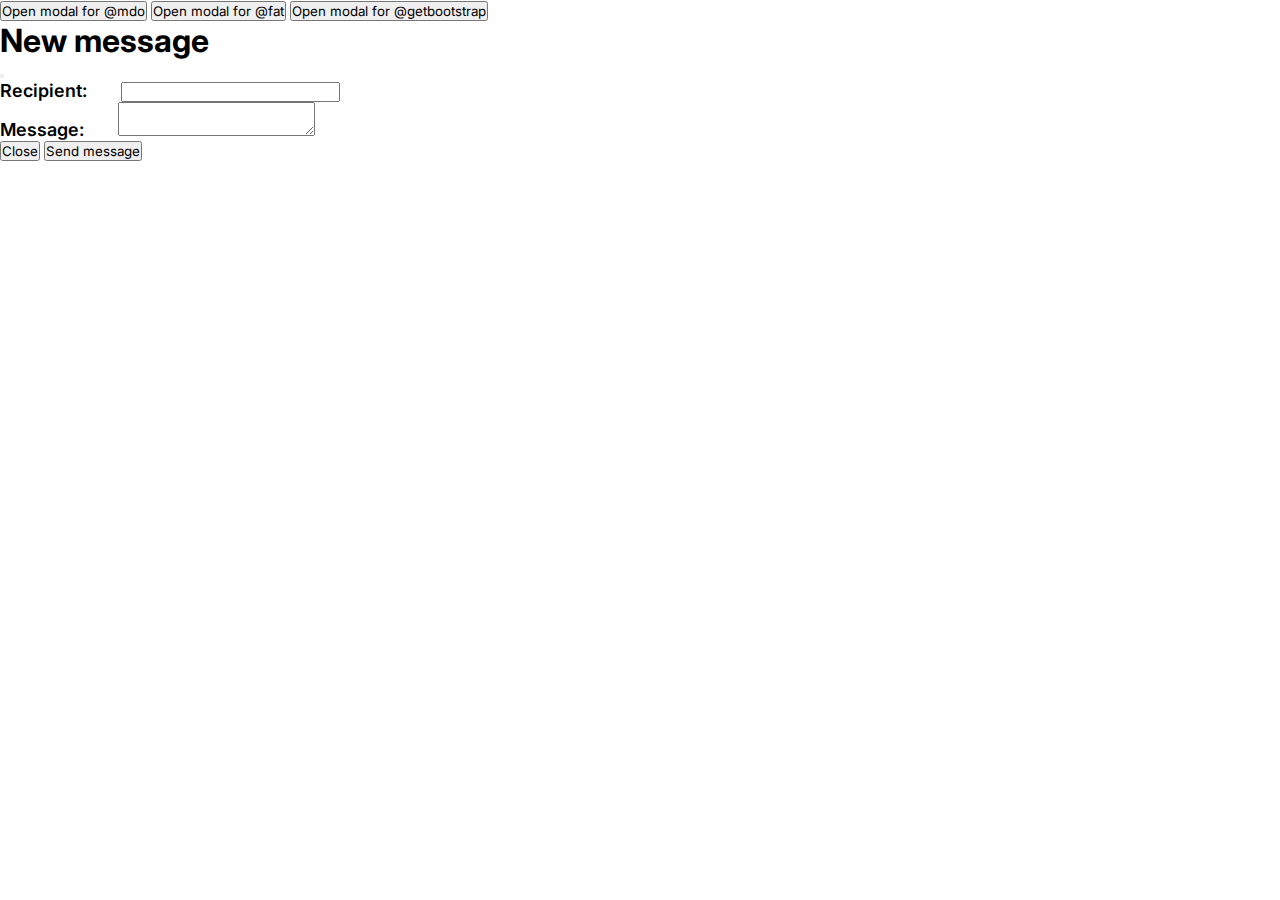
<file: practice.html>
<!DOCTYPE html>
<html lang="en">
<head>
    <meta charset="UTF-8">
    <meta name="viewport" content="width=device-width, initial-scale=1.0">
    <link
        href="https://fonts.googleapis.com/css2?family=Inter:ital,opsz,wght@0,14..32,100..900;1,14..32,100..900&display=swap"
        rel="stylesheet">
    <link href="https://cdn.jsdelivr.net/npm/bootstrap@5.0.2/dist/css/bootstrap.min.css" rel="stylesheet"
        integrity="sha384-EVSTQN3/azprG1Anm3QDgpJLIm9Nao0Yz1ztcQTwFspd3yD65VohhpuuCOmLASjC" crossorigin="anonymous">
        <link rel="preconnect" href="https://fonts.gstatic.com" crossorigin>
        <link href="https://fonts.googleapis.com/css2?family=Inter:ital,opsz,wght@0,14..32,100..900;1,14..32,100..900&family=Kaushan+Script&family=Poppins:ital,wght@0,100;0,200;0,300;0,400;0,500;0,600;0,700;0,800;0,900;1,100;1,200;1,300;1,400;1,500;1,600;1,700;1,800;1,900&family=Roboto:ital,wght@0,100;0,300;0,400;0,500;0,700;0,900;1,100;1,300;1,400;1,500;1,700;1,900&display=swap" rel="stylesheet">  
        <link rel="stylesheet" href="https://cdnjs.cloudflare.com/ajax/libs/font-awesome/4.7.0/css/font-awesome.css" integrity="sha512-5A8nwdMOWrSz20fDsjczgUidUBR8liPYU+WymTZP1lmY9G6Oc7HlZv156XqnsgNUzTyMefFTcsFH/tnJE/+xBg==" crossorigin="anonymous" referrerpolicy="no-referrer" />
        <link rel="stylesheet" href="style.css">
    
    <title>Document</title>

</head>
<body>
     <!-- Vertically centered modal -->
     <button type="button" class="btn btn-primary" data-bs-toggle="modal" data-bs-target="#exampleModal" data-bs-whatever="@mdo">Open modal for @mdo</button>
     <button type="button" class="btn btn-primary" data-bs-toggle="modal" data-bs-target="#exampleModal" data-bs-whatever="@fat">Open modal for @fat</button>
     <button type="button" class="btn btn-primary" data-bs-toggle="modal" data-bs-target="#exampleModal" data-bs-whatever="@getbootstrap">Open modal for @getbootstrap</button>
     
     <div class="modal fade" id="exampleModal" tabindex="-1" aria-labelledby="exampleModalLabel" aria-hidden="true">
       <div class="modal-dialog">
         <div class="modal-content">
           <div class="modal-header">
             <h1 class="modal-title fs-5" id="exampleModalLabel">New message</h1>
             <button type="button" class="btn-close" data-bs-dismiss="modal" aria-label="Close"></button>
           </div>
           <div class="modal-body">
             <form>
               <div class="mb-3">
                 <label for="recipient-name" class="col-form-label">Recipient:</label>
                 <input type="text" class="form-control" id="recipient-name">
               </div>
               <div class="mb-3">
                 <label for="message-text" class="col-form-label">Message:</label>
                 <textarea class="form-control" id="message-text"></textarea>
               </div>
             </form>
           </div>
           <div class="modal-footer">
             <button type="button" class="btn btn-secondary" data-bs-dismiss="modal">Close</button>
             <button type="button" class="btn btn-primary">Send message</button>
           </div>
         </div>
       </div>
     </div>
     <script>
        const exampleModal = document.getElementById('exampleModal')
if (exampleModal) {
  exampleModal.addEventListener('show.bs.modal', event => {
    // Button that triggered the modal
    const button = event.relatedTarget
    // Extract info from data-bs-* attributes
    const recipient = button.getAttribute('data-bs-whatever')
    // If necessary, you could initiate an Ajax request here
    // and then do the updating in a callback.

    // Update the modal's content.
    const modalTitle = exampleModal.querySelector('.modal-title')
    const modalBodyInput = exampleModal.querySelector('.modal-body input')

    modalTitle.textContent = `New message to ${recipient}`
    modalBodyInput.value = recipient
  })
}
     </script>
  <script src="https://cdn.jsdelivr.net/npm/bootstrap@5.3.3/dist/js/bootstrap.bundle.min.js" integrity="sha384-YvpcrYf0tY3lHB60NNkmXc5s9fDVZLESaAA55NDzOxhy9GkcIdslK1eN7N6jIeHz" crossorigin="anonymous"></script>

</body>
</html>
</file>
<file: style.css>
* {
    margin: 0%;
    padding: 0%;
    box-sizing: border-box;
    font-family: 'Inter';
}

body {
    height: 100vh;
    width: 100%;
}

.top-nav {
    background-color: #008FF8;
    color: #FFFFFF;
    height: 45px;
    z-index: 1000;
}

.left-top-location img {
    width: 24px;
    height: 24px;
}

.left-top-address p {
    font-size: 12px;
    font-weight: 600;
}

.left-top-clock img {
    width: 24px;
    height: 24px;
}

.left-top-time p {
    font-size: 12px;
    font-weight: 600;
}

.email-logo img {
    width: 24px;
    height: 24px;
}

.phone-logo img {
    width: 24px;
    height: 24px;
}
.nav-item svg:hover path{
    stroke: #8DC641;
}
.email p,
.phone p {
    font-size: 12px;
    font-weight: 600;
}

.main-logo img {
    width: 264px;
    height: 84px;
}

.down-arrow img {
    width: 24px;
    height: 24px;
}

.nav-item:hover .down-arrow path{
   stroke: #8DC641;
}

.search img,
.user img {
    width: 28px;
    height: 28px;
}

.navbar {
    box-shadow: 0px 4px 10px 0px #AEDDFF;
    height: 109px;
    z-index: 1000;
    margin-top: 46px;
    /* padding-top: 46px; */
    background-color: #FFFFFF;
}

.appointment-btn {
    width: 138px;
    height: 46px;
    padding: 10px;
    border-radius: 8px;
    border: 1px solid #008FF8;
    color: #008FF8;
    background: transparent;
    font-size: 18px;
    font-weight: 400;
}

.appointment-btn:hover {
    background-color: #008FF8;
    color: #FFFFFF;
}

a.nav-link {
    color: #008FF8;
    font-size: 18px;
    font-weight: 500;
}

a.dropdown-item {
    color: #008FF8;
    font-size: 18px;
    font-weight: 600;
    padding: 10px;
    padding-left: 20px;
    margin-left: 20px;
}

.dropdown-menu {
    width: 278px;
    background-color: #FFFFFF;
    outline-color: #FFFFFF;
    box-shadow: 0px 4px 10px 0px #AEDDFF;
    border: none;
}
a.dropdown-item:hover {
    color: #8DC641;
    background-color: #008FF8;
    color: white;
    width: 250px;
    border-radius: 10px;
}

.first-section {
    background-color: #D2ECFF;
    height: fit-content;
    padding-top: 156px;
}

.first-section-text {
    height: fit-content;
}

.first-section-heading p {
    font-size: 64px;
    font-weight: 600;
}

.first-section-parah p {
    font-size: 14px;
    font-weight: 400;
}

.first-section-image {
    position: relative;
    height: 643px;

}

.first-section-image img {
    width: 611px;
    height: 642px;
}

.book-appointment button {
    width: 181px;
    height: 46px;
    padding: 10px;
    border-radius: 8px;
    background-color: #008FF8;
    color: #FFFFFF;
    font-size: 18px;
    font-weight: 600;
    border: none;
    outline: none;
}

.book-appointment button:hover {
    color: #FFFFFF;
    background-color: #8DC641;
}

.contact-us button {
    width: 120px;
    height: 46px;
    padding: 10px;
    border-radius: 8px;
    font-size: 18px;
    font-weight: 600;
    outline: none;
    border: 1px solid #008FF8;
    color: #008FF8;
}

.contact-us button:hover {
    background-color: #008FF8;
    color: #FFFFFF;
}

.doctor-rotating-card {
    width: 321px;
    height: 119px;
    position: absolute;
    top: 10%;
    right:1%;
    box-shadow: 0px 0px 50px 0px #0000001A;
    background-color: #FFFFFF;
    border-radius: 10px;
    animation: animateDiv 2s 1;
    animation-direction: alternate;
    animation-iteration-count: infinite;
    z-index: 1;
}

.card-rotate-img img {
    width: 84px;
    height: 84px;
}

.circle-blur {
    position: absolute;
    left: 82%;
    top:20%;
    width: 254px;
    height: 242px;
    border-radius: 50%;
    background-color: #008FF8;
    filter: blur(90px);
    z-index: 1;
}

.heading1 p {
    font-size: 18px;
    font-weight: 700;
    margin-bottom: 0px;
    ;
}

.heading2 p {
    font-size: 16px;
    font-weight: 400;
    color: #858585;
}

.heading3 p {
    font-size: 12px;
    font-weight: 400;
    color: #8DC641;
}

.head1 p {
    font-size: 18px;
    font-weight: 600px;
    color: #008FF8;
}

.head2 p {
    font-size: 60px;
    font-weight: 600;
}

.head3 p {
    font-size: 18px;
    font-weight: 600;
    color: #008FF8;
}

.section2-parah {
    font-size: 15px;
    font-weight: 400;
}

.section2-of-image img {
    width: 600px;
    height: 500px;
}

.cards {
    width: 255px;
    height: 354px;
    background-color: #FFFFFF;
    border-radius: 5px;
    padding-left: 10px;
    padding-top: 10px;
}

.cards:hover {
    background-color: #008FF8;
    color: white;
}

.card-img img {
    width: 84px;
    height: 84px;
    margin-bottom: 20px;
}

.card-title p {
    font-size: 24px;
    font-weight: 700;
}

.card-body p {
    font-size: 18px;
}

hr {
    content: '';
    width: 200px;
    color: #858585;
}

.third-section {
    background-color: #AEDDFF;
    height: 1109px;
}

.he1 p {
    font-size: 18px;
    font-weight: 600px;
    color: #008FF8;
}

.he2 p {
    font-weight: 600;
    font-size: 64px;
}

.headings1 p {
    font-size: 18px;
    font-weight: 600;
}

.headings2 p {
    font-size: 64px;
    font-weight: 500;
}

.card1 {
    width: 300px;
    height: 388px;
    background-color: #FFFFFF;
    text-align: center;
    border-radius: 5px;
    box-shadow: 0px 0px 100px 0px #0000001A;
    margin: 10px;

}

.card-image1 img {
    width: 245px;
    height: 260px;
}

.card-subtitle p {
    color: #858585;
}

.fourth-section {
    background-color:#FAFAFA;
}

.card2 {
    width: 408px;
    height: 319px;
}

.card-image-quote {
    display: flex;
    justify-content: space-around;
    align-items: center;
    gap: 208px;
}

.card-image img {
    width: 84px;
    height: 84px;
    padding-left: 12px;
}

.card-body p {
    font-size: small;
    font-weight: 500;
    margin-top: 10px;
}

.quote img {
    width: 36px;
    height: 36px;
    margin-right: 300px;
}

.card-title2 p {
    font-size: 16px;
    font-weight: 500;
    padding-left: 18px;
}

.card-subtitle2 p {
    font-size: 12px;
    font-weight: 400;
    color: #858585;
    padding-left: 18px;
}

.sixth-section {
    background-color: #D2ECFF;
    padding-top: 26px;
    margin-top: 156px;
}

.fheading1 p {
    font-size: 18px;
    font-weight: 600;
    color: #008FF8;
}

.fheading2 {
    font-size: 64px;
    font-weight: 500;
}

.sheading1 p {
    font-size: 18px;
    font-weight: 600;
    color: #008FF8;
}

.sheading2 p {
    font-size: 64px;
    font-weight: 500;
}

.section7-parah p {
    font-size: 18px;
    font-weight: 400;
}

.accordion,.accordion1,.accordion2,.accordion3{
    color: #1E1E1E;
    cursor: pointer;
    padding: 18px;
    padding-left: 82px;
    width: 100%;
    border: none;
    text-align: left;
    outline: none;
    font-size: 14px;
    font-weight: 500;
    transition: 0.4s;
    display: flex;
    gap: 330px
}

.active .accordion:hover {
    background-color: #ccc;
}
.accordion img,.accordion1 img,.accordion2 img,.accordion3 img {
    width: 26px;
    height: 26px;
    background-color: #008FF8;
    border-radius: 50%;
    margin-left: 60px;
}
.accordion1 img{
    margin-left: 120px;
}
.accordion2 img{
    margin-left: 120px;
}
.accordion3 img{
    margin-left: 80px;
}
.panel {
    padding: 0 18px;
    display: none;
    background-color: white;
    overflow: hidden;
}
.panel p {
    font-size: 12px;
    padding-left: 65px;
    padding-top: 20px;
    width: 100%;
}

.panel:hover {
    background-color: #858585;
}

.accordion-set button {
    height: 82px;
    border-bottom: 1px solid #858585;
    background-color: #FFFFFF;
}

span p {
    font-size: small;
}

.FAQImg img {
    width: 390px;
    height: 583px;
    border-radius: 8px;

}

.explore {
    width: 137px;
    height: 46px;
    border: 1px solid #008FF8;
    border-radius: 8px;
    padding: 12px;
    color: #008FF8;
    background-color: #D2ECFF;
    font-size: 16px;
    margin-top: 29px;
    font-size: 15px;
    font-weight: 500;
}

.van img {
    width: 521px;
    height: 423px;
}

.van-section {
    background-color: #E2F3FF;
}

.section8-ambulance-text {
    margin-top: 0px;
}

.section8-ambulance-text .heading1 p {
    font-family: 'kaushan script';
    font-size: 54px;
    font-weight: 400;
    color: #00069B;
    margin-left: 50px;
}

.section8-ambulance-text .heading2 p {
    font-size: 18px;
    font-weight: 500;
    font-style: italic;
    margin-top: 3px;
    margin-left: 50px;
}

.info-sticker .section8-parah p {
    margin-top: 50px;
    font-size: 14px;
    font-weight: 400;
}

.info-sticker {
    display: flex;
    justify-content: center;
}

.sticker-img img {
    height: 142px;
    width: 133px;
}

.footer {
    width: 100%;
    height: 400px;
    background-color: #002947;
    color: #FFFFFF;
}

.footer-content li {
    list-style: none;
}

.footer-logo img {
    width: 214px;
    height: 68px;
}

.footer-parah p {
    font-size: 18px;
    font-weight: 500;
    margin-top: 30px
}

.logos img {
    width: 32px;
    height: 32px;
}

.contact-button button {
    width: 141px;
    height: 47px;
    border-radius: 50px;
    font-size: 22px;
    font-weight: 500;
    background-color: #008FF8;
    color: #FFFFFF;
    border: none;
    outline: none;
}

.footer {
    display: flex;
    justify-content: center;
    gap: 30px
}

.logo-flex {
    display: flex;
    gap: 30px;
    margin-top: 44px;
}

.footer-content1 li {
    font-size: 18px;
    font-weight: 500;
    margin-top: 15px;
    list-style: none;
}

.phone1 img {
    width: 17.74px;
    height: 17.94px;
}

.phone-number p {
    font-size: 18px;
    font-weight: 500px;
}

.need-help {
    display: flex;
    gap: 11px;
}

.location-add {
    display: flex;
    justify-content: center;
    gap: 11px;
}

.loc img {
    width: 17.74px;
    height: 17.94px;
}

.add p {
    font-size: 18px;
    font-weight: 500px;
}

.email-input-absolute {
    width: 76px;
    height: 46px;
    background-color: #008FF8;
    display: flex;
    justify-content: center;
    align-items: center;
    position: absolute;
    top: 40%;
    left: 75%;
}

.email-input-absolute img {
    width: 18px;
    height: 14px;
}

.input-box {
    position: relative;
}

.input-box input {
    width: 305px;
    height: 46px;
    padding: 12px;
    margin-top: 33px;
}

.contact-button button:hover {
    background-color: white;
    color: #008FF8;
}

.footer li:hover {
    color: #008FF8;
}

.footer li:hover i {
    opacity: 1;
    color: #008FF8;
}

i {
    color: white;
    transition: opacity 0.3s ease;
    margin-left: 5px;
    opacity: 0;
    cursor: pointer;
}

.footer li {
    cursor: pointer;
}
.appointment-section{
    width: 1443px;
    height: 963px;
    padding-top: 156px;
}
.bookappointment-image{
    padding-top: 156px;
}
.book-appointment-text .heading1 p{
    font-size: 64px;
    font-weight: 600;
}
.nav-item:hover a{
    color: #8DC641;
}
span{
    color: #008FF8;
}
.bookappointment-form{
    width: 600px;
    height: 753px;
    background-color:#D2ECFF;
    box-shadow: 0px 0px 30px 0px #0000001A;
    padding: 30px;
    border-radius: 10px;
}
label{
    font-size: 18px;
    font-weight: 600;
    padding: 0px 30px 30px 0px;
}
select{
    width: 547px;
    height: 55px;
    background-color: #FFFFFF;
}
#bookbutton{
width: 181px;
height:46px;
padding: 12px;
border-radius: 8px;
margin-top: 30px;
outline: none;
border: none;
background-color: #008FF8;
color: #FFFFFF;
font-size: 18px;
font-weight: 600;
}
.input1 input::placeholder{
    padding-left: 10px;
}
.input2 input::placeholder{
    padding-left: 10px;
}
.bookappointment-image img{
    width:576px;
    height: 652px;

}
.insurance-desks-section{
   padding-top: 156px;
}
.he1 p{
    font-size: 64px;
    font-weight: 600;
}
.he2 p{
    font-size: 32px;
    font-weight: 500;
}
table, th, td{
    border:1px solid grey;
    padding: 10px;
    font-size: 20px;

  }
 
  th{
    background-color: #008FF8;
    color: white;
    font-size: 24.75px;
  }
  .contact-section{
    padding-top: 166px;

  }
  .hea1 p{
    font-size: 64px;
    font-weight: 500;
  }
  .contact-card{
    width: 431px;
    height: 300px;
    background-color: white;
    box-shadow: 0px 0px 24px 0px #0000000D;
    padding-top: 60px;
    margin: 20px;
}
.map-section{
    padding-top:46px;
}
.map{
   width: 676px;
   height: 652px;
}
.form-section{
    width: 680px;
    height: 652px;
    background-color: #AEDDFF;
    padding: 65px;
}
#sendmsg{
width:181px;
height: 46px;;
padding: 12px;
border-radius: 8px;
margin-top: 30px;
background-color: #008FF8;
font-size: 18px;
font-weight: 600;
color: #FFFFFF;
outline: none;
border: none;
}
.career-section{
    padding-top: 156px;
}
.header1 p{
    font-size: 18px;
    font-weight: 500;
    color: #008FF8;
}
.header2 p{
    font-size: 48px;
    font-weight: 600;
}
.header4 p{
    font-size: 64px;
    font-weight: 500;
}
.jobsopenings{
    width: 100%;
    height: 55px;
    border-bottom: 1px solid grey;
    padding-left: 200px;
}
.jobsopenings p{
    font-size: 32px;
}
#apply{
    width:105px;
    height:46px;
    padding: 12px 28px 12px 28px;
    border-radius: 8px;
    border: none;
    outline: none;
    background-color: #008FF8;
    color: white;
}
.openings{
    border-bottom: 1px solid grey;;
}
#apply:hover{
    background-color: #8DC641;
    color: #FFFFFF;
}
.about-hospital-section{
    padding-top: 156px;
}
.about-hospital-text{
    margin-left: 80px;
}
.heading-1 p{
    font-size: 64px;
    font-weight: 500;
}
.about-hospital-image{
    position: relative;
}
.about-hospital-image1{
    position: absolute;
    top: 38%;
    left:27%
}
.heading-2 p{
    font-size: 18px;
    font-weight: 600;
    color: #008FF8;
}
.heading-3 p{
    font-size: 48px;
    font-weight: 500;
}
.health-section{
    padding-top: 96px;
    padding-bottom: 30px;
}
.health p{
    font-size: 32px;
    font-weight: 600;
}
.doctor{
    margin-left: 250px;
}
.doctor-section{
    margin-left: 100px;
}
.black-cards{
    width: 447px;
    height: 291px;
    background-color: black;
    color: white;
    padding: 50px;
    border-radius: 10px;
}
.banner{
    background-image: url("./Images/Rectangle\ 159.png");
    width: 1350px;
    padding: 100px;
    background-repeat: no-repeat;
}
#contact{
    width: 96px;
    border-radius: 5px;
    background-color: #008FF8;
    color: #FFFFFF;
    font-size: 14px;
    font-weight: 400;
    border: none;
    outline: none;
    padding: 10px;
}
/* Animation */
@keyframes animateDiv {
    0% {
        bottom: 0px;
        top: 450px;
    }

    100% {
        bottom: 0px;
        top: 300px;
    }
}

/* Media Queries */
@media (max-width:1400px) {
    body {
        overflow-x: hidden;
    }

    .footer li {
        font-size: medium;
    }

    .footer p {
        font-size: medium;
    }

    .logos img {
        width: 20px;
        height: 20px;
    }

    a.nav-link {
        font-size: 12px;
    }

    .appointment-btn {
        font-size: 12px;
    }

    .dropdown-menu .dropdown-item {
        font-size: 12px;
    }

    .top-nav p {
        font-size: x-small;
    }

    .van img {
        width: 421px;
        height: 323px;
    }

    .add p {
        font-size: small;
    }

    .input-box input {
        width: 205px;
    }
}

@media(max-width:768px) {
    body {
        overflow-x: hidden;
    }

    .footer li {
        font-size: medium;
    }

    .footer p {
        font-size: medium;
    }

    .logos img {
        width: 20px;
        height: 20px;
    }

    a.nav-link {
        font-size: 12px;
    }

    .appointment-btn {
        font-size: 12px;
    }

    .dropdown-menu .dropdown-item {
        font-size: 12px;
    }

    .top-nav p {
        font-size: x-small;
    }

    .van img {
        width: 421px;
        height: 323px;
    }

    .add p {
        font-size: x-small;
    }

    .input-box input {
        width: 205px;
    }

    .first-section-image img {
        display: none;
    }
}

@media(max-width:375px) {
    .first-section-image img {
        display: none;
    }

    .first-section p {
        font-size: small;
    }

    .doctor-rotating-card {
        opacity: 0;
    }

    .first-section {
        display: flex;
        flex-direction: column;
    }

    .input-box input {
        display: none;
    }

    .section2-of-image img {
        width: 300px;
        height: 350px;
    }
}
</file>
